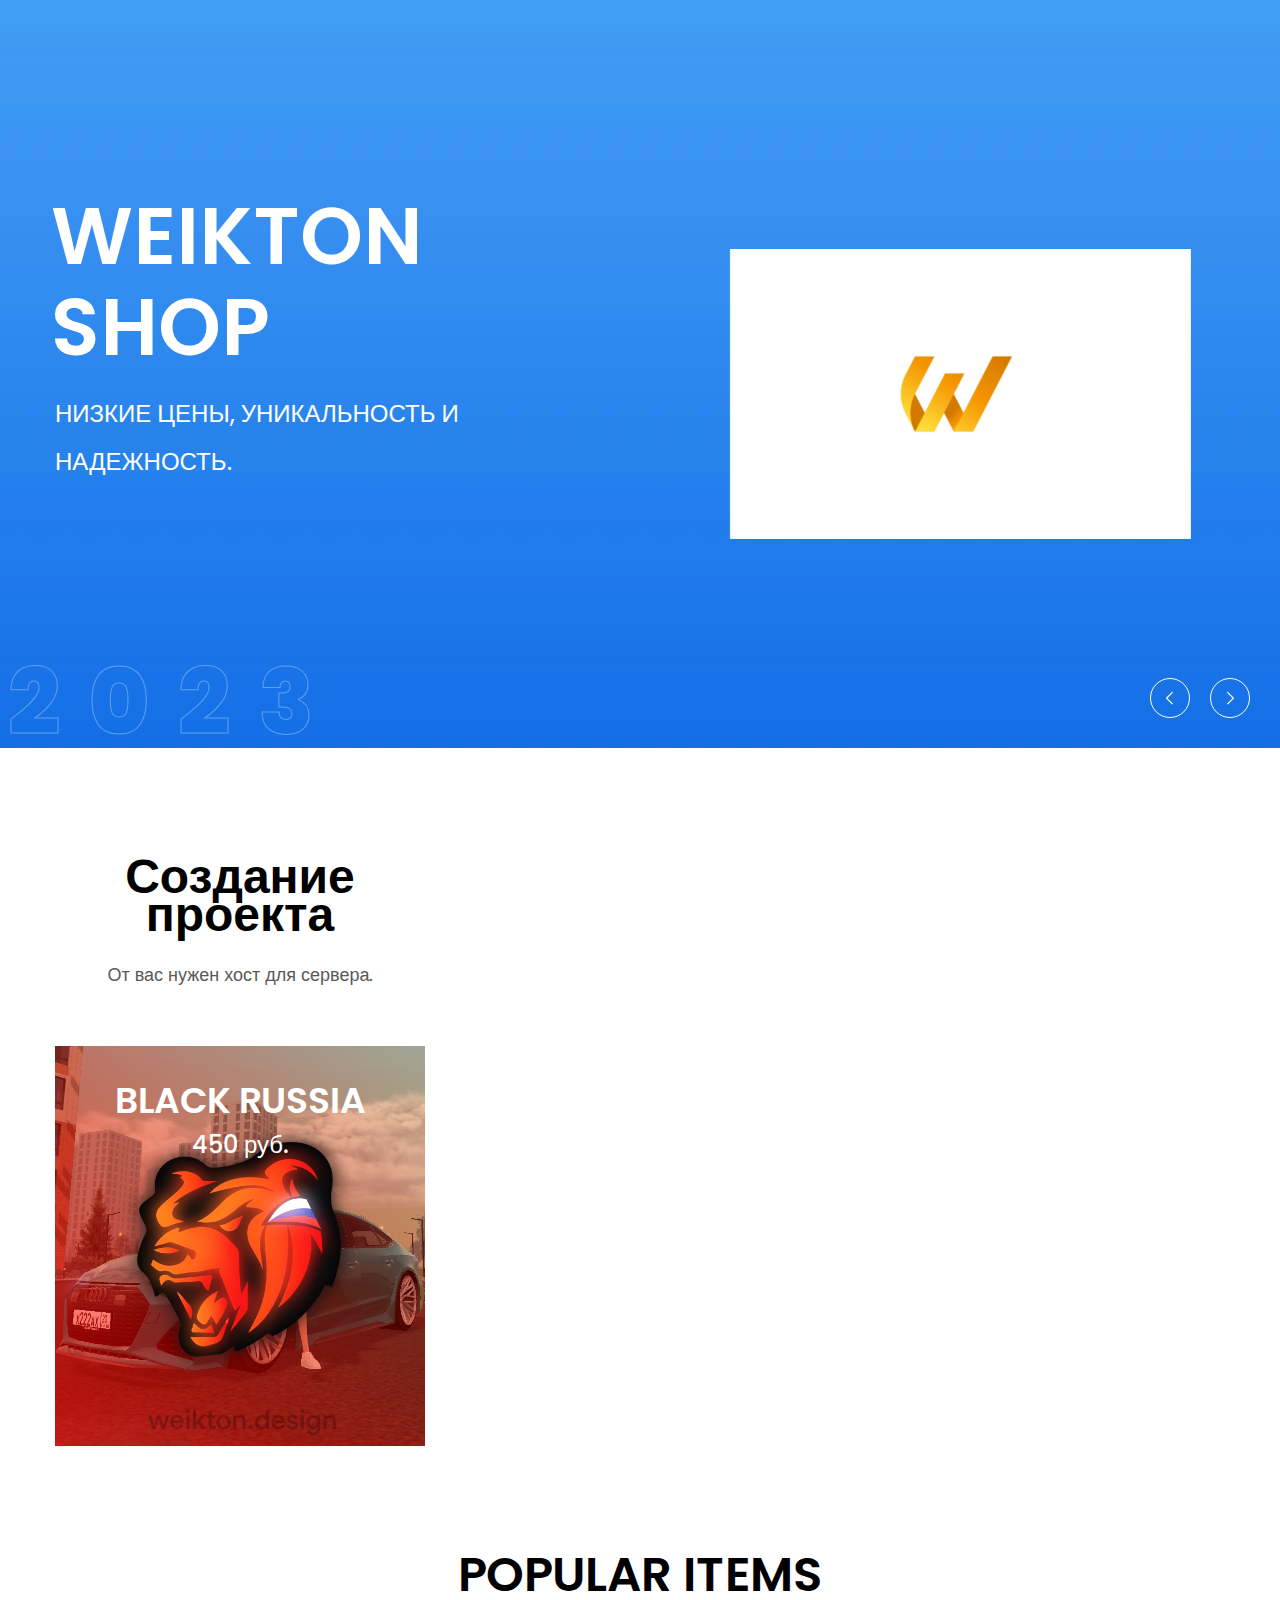
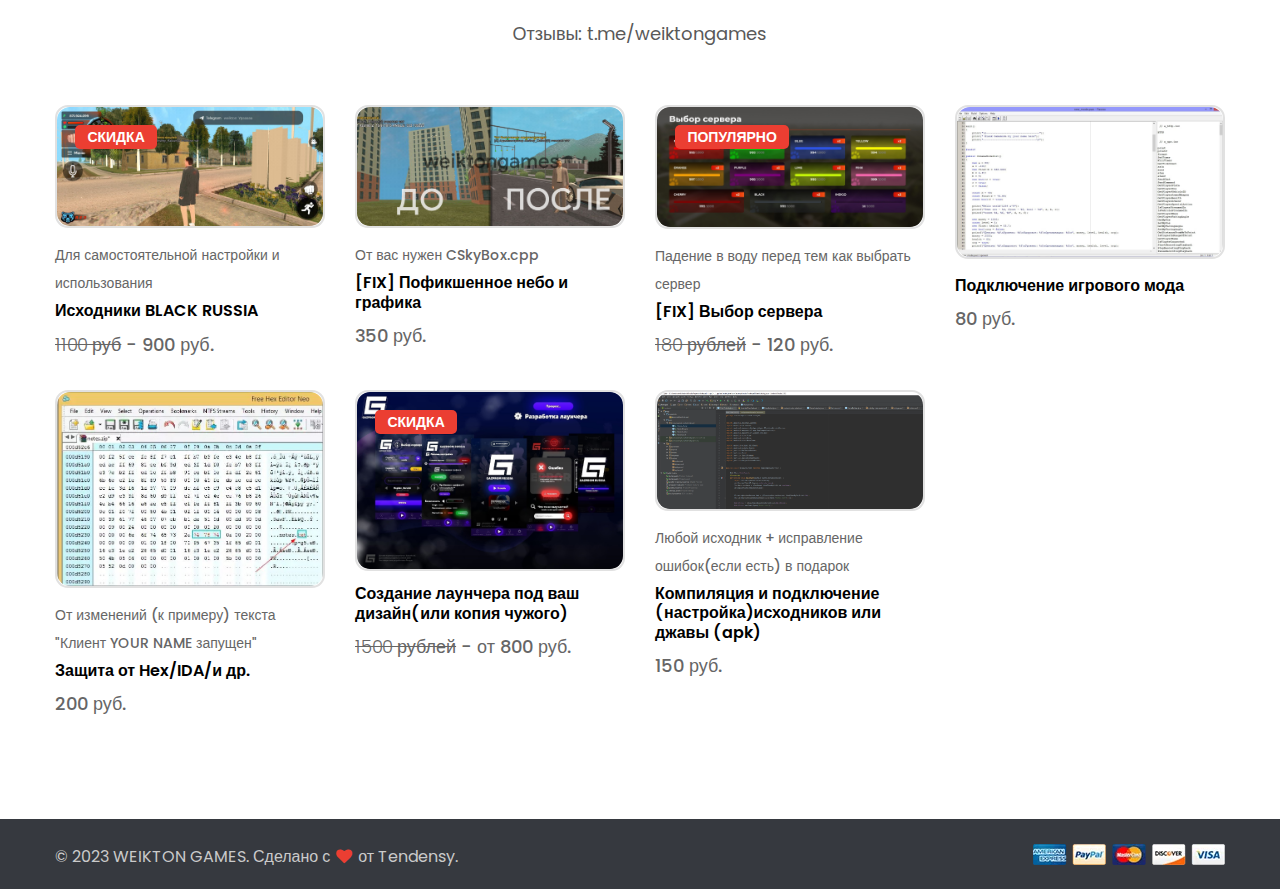
<file: index.html>
<!DOCTYPE html>
<html lang="zxx">

<head>
    <meta charset="utf-8">
    <meta http-equiv="X-UA-Compatible" content="IE=edge">
    <meta name="viewport" content="width=device-width, initial-scale=1.0" />
    <meta name="description" content="Weikton Games"/>
    <meta name="keywords" content="crmpmobile, weikton, kalcor, reytiz, sampmobile"/>
    <meta name="author" content="codecarnival"/>

    <title>Weikton Shop (Official)</title>

    <!--== Favicon ==-->
    <!--<link rel="shortcut icon" href="assets/img/favicon.ico" type="image/x-icon" />-->

    <!--== Google Fonts ==-->
    <link rel="preconnect" href="https://fonts.googleapis.com">
    <link rel="preconnect" href="https://fonts.gstatic.com" crossorigin>
    <link href="https://fonts.googleapis.com/css2?family=Poppins:ital,wght@0,300;0,400;0,600;0,700;0,800;1,400;1,500&display=swap" rel="stylesheet"> 

    <!--== Bootstrap CSS ==-->
    <link href="assets/css/bootstrap.min.css" rel="stylesheet" />
    <!--== Font Awesome Min Icon CSS ==-->
    <link href="assets/css/font-awesome.min.css" rel="stylesheet" />
    <!--== Pe7 Stroke Icon CSS ==-->
    <link href="assets/css/pe-icon-7-stroke.css" rel="stylesheet" />
    <!--== Swiper CSS ==-->
    <link href="assets/css/swiper.min.css" rel="stylesheet" />
    <!--== Fancybox Min CSS ==-->
    <link href="assets/css/fancybox.min.css" rel="stylesheet" />
    <!--== Aos Min CSS ==-->
    <link href="assets/css/aos.min.css" rel="stylesheet" />

    <!--== Main Style CSS ==-->
    <link href="assets/css/style.css" rel="stylesheet" />

    <!--[if lt IE 9]>
    <script src="//oss.maxcdn.com/html5shiv/3.7.2/html5shiv.min.js"></script>
    <script src="//oss.maxcdn.com/respond/1.4.2/respond.min.js"></script>
    <![endif]-->
</head>

<body>

<!--wrapper start-->
<div class="wrapper">

  <!--== Start Header Wrapper ==-->

  <!--== End Header Wrapper ==-->
  
  <main class="main-content">
    <!--== Start Hero Area Wrapper ==-->
    <section class="home-slider-area">
      <div class="swiper-container home-slider-container default-slider-container">
        <div class="swiper-wrapper home-slider-wrapper slider-default">
          <div class="swiper-slide">
            <div class="slider-content-area" data-bg-img="assets/img/shape/1.webp">
              <div class="container">
                <div class="slider-container">
                  <div class="row justify-content-between align-items-center">
                    <div class="col-sm-6 col-md-5">
                      <div class="slider-content">
                        <div class="content">
                          <div class="title-box">
                            <h2 class="title">Weikton Shop</h2>
                          </div>
                          <div class="desc-box">
                            <p class="desc">Низкие цены, уникальность и надежность.</p>
                          </div>
                      
                        </div>
                      </div>
                    </div>
                    <div class="col-sm-6 col-md-6">
                      <div class="slider-thumb">
                        <div class="thumb scene">
                          <span class="scene-layer" data-depth=".3"><img src="logo_weikton.png" width="461" height="489" alt="Image-HasTech"></span>
                        </div>
                      
                      </div>
                    </div>
                  </div>
                </div>
              </div>
              <h2 class="slider-text-shape">2023</h2>
            </div>
          </div>
          
        <!--== Add Swiper Arrows ==-->
        <div class="swiper-btn-wrap">
          <div class="swiper-btn-prev">
            <i class="pe-7s-angle-left"></i>
          </div>
          <div class="swiper-btn-next">
            <i class="pe-7s-angle-right"></i>
          </div>
        </div>
      </div>
    </section>
    <!--== End Hero Area Wrapper ==-->

    <!--== Start Product Collection Area Wrapper ==-->
    <section class="product-area product-collection-area">
      <div class="container">
        <div class="row">
          <div class="col-lg-4 col-md-6">
            <!--== Start Product Collection Item ==-->
              <div class="section-title text-center">
              <h3 class="title">Создание проекта</h3>
              <div class="desc">
                <p>От вас нужен хост для сервера.</p>
              </div>
            </div>
            <div class="product-collection">
              <div class="inner-content">
                <div class="product-collection-content">

                  <div class="content">
                    <h3 class="title"><a href="shop.html">BLACK RUSSIA</a></h3>
                    <h4 class="price">450 руб.</h4>
                  </div>
                </div>
                <div class="product-collection-thumb" data-bg-img="br1.png"></div>
                <a class="banner-link-overlay" href="https://t.me/weikton"></a>
              </div>
            </div>
            <!--== End Product Collection Item ==-->
          </div>
        
          </div>
        </div>
      </div>
    </section>
    <!--== End Product Collection Area Wrapper ==-->

    <!--== Start Product Area Wrapper ==-->
    <section class="product-area product-default-area">
      <div class="container pt--0">
        <div class="row">
          <div class="col-12">
            <div class="section-title text-center">
              <h3 class="title">POPULAR ITEMS</h3>
              <div class="desc">
                <p>Отзывы: t.me/weiktongames</p>
              </div>
            </div>
          </div>
        </div>
        <div class="row">
          <div class="col-sm-6 col-lg-3">
            <!--== Start Product Item ==-->
            <div class="product-item">
              <div class="inner-content">
                <div class="product-thumb">
                  <a href="https://t.me/weikton">
                    <img src="brlogo.jpg" width="270" height="274" alt="Image-HasTech">
                  </a>
                  <div class="product-flag">
                    <ul>
                      <li class="discount">СКИДКА</li>
                    </ul>
                  </div>
                  <div class="product-action">
                    <a class="btn-product-wishlist"><i class="fa fa-heart"></i></a>
                    <a class="btn-product-cart"><i class="fa fa-shopping-cart"></i></a>
                    <button type="button" class="btn-product-quick-view-open">
                      <i class="fa fa-arrows"></i>
                    </button>
                    <a class="btn-product-compare"><i class="fa fa-random"></i></a>
                  </div>
                  <a class="banner-link-overlay"></a>
                </div>
                <div class="product-info">
                  <div class="category">
                    <ul>
                      <li><a>Для самостоятельной настройки и использования</a></li>
                    </ul>
                  </div>
                  <h4 class="title"><a>Исходники BLACK RUSSIA</a></h4>
                  <div class="prices">
                    <span class="price-old">1100 руб</span>
                    <span class="sep">-</span>
                    <span class="price">900 руб.</span>
                  </div>
                </div>
              </div>
            </div>
            <!--== End prPduct Item ==-->
          </div>
          <div class="col-sm-6 col-lg-3">
            <!--== Start Product Item ==-->
            <div class="product-item">
              <div class="inner-content">
                <div class="product-thumb">
                  <a href="https://t.me/weikton">
                    <img src="BR_Nebo_Dayy.jpg" width="270" height="274" alt="Image-HasTech">
                  </a>
                  <div class="product-action">
                    <a class="btn-product-wishlist" href="https://t.me/weikton"><i class="fa fa-heart"></i></a>
                    <a class="btn-product-cart" href="https://t.me/weikton"><i class="fa fa-shopping-cart"></i></a>
                    <button type="button" class="btn-product-quick-view-open">
                      <i class="fa fa-arrows"></i>
                    </button>
                    <a class="btn-product-compare" href="https://t.me/weikton"><i class="fa fa-random"></i></a>
                  </div>
                  <a class="banner-link-overlay" href="https://t.me/weikton"></a>
                </div>
                <div class="product-info">
                  <div class="category">
                    <ul>
                      <li><a href="https://t.me/weikton">От вас нужен CSkyBox.cpp</a></li>
                    </ul>
                  </div>
                  <h4 class="title"><a href="https://t.me/weikton">[FIX] Пофикшенное небо и графика</a></h4>
                  <div class="prices">
                    <span class="price">350 руб.</span>
                  </div>
                </div>
              </div>
            </div>
            <!--== End prPduct Item ==-->
          </div>
          <div class="col-sm-6 col-lg-3">
            <!--== Start Product Item ==-->
            <div class="product-item">
              <div class="inner-content">
                <div class="product-thumb">
                  <a href="https://t.me/weikton">
                    <img src="br22.jpg" width="270" height="274" alt="Image-HasTech">
                  </a>
                  <div class="product-flag">
                    <ul>
                      <li class="discount">ПОПУЛЯРНО</li>
                    </ul>
                  </div>
                  <div class="product-action">
                    <a class="btn-product-wishlist" href="https://t.me/weikton"><i class="fa fa-heart"></i></a>
                    <a class="btn-product-cart" href="https://t.me/weikton"><i class="fa fa-shopping-cart"></i></a>
                    <button type="button" class="btn-product-quick-view-open">
                      <i class="fa fa-arrows"></i>
                    </button>
                    <a class="btn-product-compare" href="https://t.me/weikton"><i class="fa fa-random"></i></a>
                  </div>
                  <a class="banner-link-overlay" href="https://t.me/weikton"></a>
                </div>
                <div class="product-info">
                  <div class="category">
                    <ul>
                      <li><a href="https://t.me/weikton">Падение в воду перед тем как выбрать сервер</a></li>
                    </ul>
                  </div>
                  <h4 class="title"><a href="https://t.me/weikton">[FIX] Выбор сервера</a></h4>
                  <div class="prices">
                    <span class="price-old">180 рублей</span>
                    <span class="sep">-</span>
                    <span class="price">120 руб.</span>
                  </div>
                </div>
              </div>
            </div>
            <!--== End prPduct Item ==-->
          </div>
          <div class="col-sm-6 col-lg-3">
            <!--== Start Product Item ==-->
            <div class="product-item">
              <div class="inner-content">
                <div class="product-thumb">
                  <a href="https://t.me/weikton">
                    <img src="br222.jpg" width="270" height="274" alt="Image-HasTech">
                  </a>
                  <div class="product-action">
                    <a class="btn-product-wishlist" href="https://t.me/weikton"><i class="fa fa-heart"></i></a>
                  
                  </div>
                  <a class="banner-link-overlay" href="https://t.me/weikton"></a>
                </div>
                <div class="product-info">
                  <div class="category">
                    <ul>
                      <li><a href="https://t.me/weikton"></a></li>
                    </ul>
                  </div>
                  <h4 class="title"><a href="https://t.me/weikton">Подключение игрового мода</a></h4>
                  <div class="prices">
                    <span class="price">80 руб.</span>
                  </div>
                </div>
              </div>
            </div>
            <!--== End prPduct Item ==-->
          </div>
          <div class="col-sm-6 col-lg-3">
            <!--== Start Product Item ==-->
            <div class="product-item">
              <div class="inner-content">
                <div class="product-thumb">
                  <a href="https://t.me/weikton">
                    <img src="br2222.jpg" width="270" height="274" alt="Image-HasTech">
                  </a>
                  <div class="product-action">
                    <a class="btn-product-wishlist" href="https://t.me/weikton"><i class="fa fa-heart"></i></a>
                    <a class="btn-product-cart" href="https://t.me/weikton"><i class="fa fa-shopping-cart"></i></a>
                    <button type="button" class="btn-product-quick-view-open">
                      <i class="fa fa-arrows"></i>
                    </button>
                    <a class="btn-product-compare" href="https://t.me/weikton"><i class="fa fa-random"></i></a>
                  </div>
                  <a class="banner-link-overlay" href="https://t.me/weikton"></a>
                </div>
                <div class="product-info">
                  <div class="category">
                    <ul>
                      <li><a href="https://t.me/weikton">От изменений (к примеру) текста "Клиент YOUR NAME запущен"</a></li>
                    </ul>
                  </div>
                  <h4 class="title"><a href="https://t.me/weikton">Защита от Hex/IDA/и др.</a></h4>
                  <div class="prices">
                    <span class="price">200 руб.</span>
                  </div>
                </div>
              </div>
            </div>
            <!--== End prPduct Item ==-->
          </div>
          <div class="col-sm-6 col-lg-3">
            <!--== Start Product Item ==-->
            <div class="product-item">
              <div class="inner-content">
                <div class="product-thumb">
                  <a href="https://t.me/weikton">
                    <img src="br3.jpg" width="270" height="274" alt="Image-HasTech">
                  </a>
                  <div class="product-flag">
                    <ul>
                      <li class="discount">СКИДКА</li>
                    </ul>
                  </div>
                  <div class="product-action">
                    <a class="btn-product-wishlist" href="https://t.me/weikton"><i class="fa fa-heart"></i></a>
                    <a class="btn-product-cart" href="https://t.me/weikton"><i class="fa fa-shopping-cart"></i></a>
                    <button type="button" class="btn-product-quick-view-open">
                      <i class="fa fa-arrows"></i>
                    </button>
                    <a class="btn-product-compare" href="https://t.me/weikton"><i class="fa fa-random"></i></a>
                  </div>
                  <a class="banner-link-overlay" href="https://t.me/weikton"></a>
                </div>
                <div class="product-info">
                  <h4 class="title"><a href="https://t.me/weikton">Создание лаунчера под ваш дизайн(или копия чужого)</a></h4>
                  <div class="prices">
                    <span class="price-old">1500 рублей</span>
                    <span class="sep">-</span>
                    <span class="price">от 800 руб.</span>
                  </div>
                </div>
              </div>
            </div>
            <!--== End prPduct Item ==-->
          </div>
          <div class="col-sm-6 col-lg-3">
            <!--== Start Product Item ==-->
            <div class="product-item">
              <div class="inner-content">
                <div class="product-thumb">
                  <a href="single-product.html">
                    <img src="Main.png" width="270" height="274" alt="Image-HasTech">
                  </a>
                  <div class="product-action">
                    <a class="btn-product-wishlist" href="shop-wishlist.html"><i class="fa fa-heart"></i></a>
                    <a class="btn-product-cart" href="shop-cart.html"><i class="fa fa-shopping-cart"></i></a>
                    <button type="button" class="btn-product-quick-view-open">
                      <i class="fa fa-arrows"></i>
                    </button>
                    <a class="btn-product-compare" href="shop-compare.html"><i class="fa fa-random"></i></a>
                  </div>
                  <a class="banner-link-overlay" href="shop.html"></a>
                </div>
                <div class="product-info">
                  <div class="category">
                    <ul>
                      <li><a href="shop.html">Любой исходник + исправление ошибок(если есть) в подарок</a></li>
                    </ul>
                  </div>
                  <h4 class="title"><a href="single-product.html">Компиляция и подключение (настройка)исходников или джавы (apk)</a></h4>
                  <div class="prices">
                    <span class="price">150 руб.</span>
                  </div>
                </div>
              </div>
            </div>
            <!--== End prPduct Item ==-->
          </div>
          </div>
        </div>
      </div>
    </section>
    <!--== End Product Area Wrapper ==-->
    </main>

    <!--== Start Footer Bottom ==-->
    <div class="footer-bottom">
      <div class="container pt--0 pb--0">
        <div class="row">
          <div class="col-md-7 col-lg-6">
            <p class="copyright">© 2023 WEIKTON GAMES. Сделано с <i class="fa fa-heart"></i> от <a target="_blank" href="https://t.me/tendensy"> Tendensy.</a></p>
          </div>
          <div class="col-md-5 col-lg-6">
            <div class="payment">
              <a><img src="assets/img/photos/payment-card.webp" width="192" height="21" alt="Payment Logo"></a>
            </div>
          </div>
        </div>
      </div>
    </div>
    <!--== End Footer Bottom ==-->
  </footer>
  <!--== End Footer Area Wrapper ==-->

  <!--== Scroll Top Button ==-->
  <div id="scroll-to-top" class="scroll-to-top"><span class="fa fa-angle-up"></span></div>

  <!--== Start Quick View Menu ==-->
  <aside class="product-quick-view-modal">
    <div class="product-quick-view-inner">
      <div class="product-quick-view-content">
        <button type="button" class="btn-close">
          <span class="close-icon"><i class="fa fa-close"></i></span>
        </button>
        <div class="row align-items-center">
          <div class="col-lg-6 col-md-6 col-12">
            <div class="thumb">
              <img src="assets/img/shop/product-single/1.webp" width="570" height="541" alt="Alan-Shop">
            </div>
          </div>
          <div class="col-lg-6 col-md-6 col-12">
            <div class="content">
              <h4 class="title">Space X Bag For Office</h4>
              <div class="prices">
                <del class="price-old">$85.00</del>
                <span class="price">$70.00</span>
              </div>
              <p>Contrary to popular belief, Lorem Ipsum is not simply random text. It has roots in a piece of classical Latin literature from 45 BC, making it over 2000 years old. Richard McClintock, a Latin professor at Hampden-Sydney College in Virginia,</p>
              <div class="quick-view-select">
                <div class="quick-view-select-item">
                  <label for="forSize" class="form-label">Size:</label>
                  <select class="form-select" id="forSize" required>
                    <option selected value="">s</option>
                    <option>m</option>
                    <option>l</option>
                    <option>xl</option>
                  </select>
                </div>
                <div class="quick-view-select-item">
                  <label for="forColor" class="form-label">Color:</label>
                  <select class="form-select" id="forColor" required>
                    <option selected value="">red</option>
                    <option>green</option>
                    <option>blue</option>
                    <option>yellow</option>
                    <option>white</option>
                  </select>
                </div>
              </div>
              <div class="action-top">
                <div class="pro-qty">
                  <input type="text" id="quantity20" title="Quantity" value="1" />
                </div>
                <button class="btn btn-black">Add to cart</button>
              </div>
            </div>
          </div>
        </div>
      </div>
    </div>
    <div class="canvas-overlay"></div>
  </aside>
  <!--== End Quick View Menu ==-->

  <!--== Start Aside Cart Menu ==-->
  <div class="aside-cart-wrapper offcanvas offcanvas-end" tabindex="-1" id="AsideOffcanvasCart" aria-labelledby="offcanvasRightLabel">
    <div class="offcanvas-header">
      <h1 id="offcanvasRightLabel"></h1>
      <button class="btn-aside-cart-close" data-bs-dismiss="offcanvas" aria-label="Close">Shopping Cart <i class="fa fa-chevron-right"></i></button>
    </div>
    <div class="offcanvas-body">
      <ul class="aside-cart-product-list">
        <li class="product-list-item">
          <a href="#/" class="remove">×</a>
          <a href="single-product.html">
            <img src="assets/img/shop/product-mini/1.webp" width="90" height="110" alt="Image-HasTech">
            <span class="product-title">Leather Mens Slipper</span>
          </a>
          <span class="product-price">1 × £69.99</span>
        </li>
        <li class="product-list-item">
          <a href="#/" class="remove">×</a>
          <a href="single-product.html">
            <img src="assets/img/shop/product-mini/2.webp" width="90" height="110" alt="Image-HasTech">
            <span class="product-title">Quickiin Mens shoes</span>
          </a>
          <span class="product-price">1 × £20.00</span>
        </li>
      </ul>
      <p class="cart-total"><span>Subtotal:</span><span class="amount">£89.99</span></p>
      <a class="btn-theme" data-margin-bottom="10" href="shop-cart.html">View cart</a>
      <a class="btn-theme" href="shop-checkout.html">Checkout</a>
      <a class="d-block text-end lh-1" href="shop-checkout.html"><img src="assets/img/photos/paypal.webp" width="133" height="26" alt="Has-image"></a>
    </div>
  </div>
  <!--== End Aside Cart Menu ==-->

  <!--== Start Aside Search Menu ==-->
  <aside class="aside-search-box-wrapper offcanvas offcanvas-top" tabindex="-1" id="AsideOffcanvasSearch" aria-labelledby="offcanvasTopLabel">
    <div class="offcanvas-header">
      <h5 class="d-none" id="offcanvasTopLabel">Aside Search</h5>
      <button type="button" class="btn-close" data-bs-dismiss="offcanvas" aria-label="Close"><i class="pe-7s-close"></i></button>
    </div>
    <div class="offcanvas-body">
      <div class="container pt--0 pb--0">
        <div class="search-box-form-wrap">
          <div class="search-note">
            <p>Start typing and press Enter to search</p>
          </div>
          <form action="#" method="post">
            <div class="search-form position-relative">
              <label for="search-input" class="visually-hidden">Search</label>
              <input id="search-input" type="search" class="form-control" placeholder="Search entire store…">
              <button class="search-button"><i class="fa fa-search"></i></button>
            </div>
          </form>
        </div>
      </div>
    </div>
  </aside>
  <!--== End Aside Search Menu ==-->

  <!--== Start Side Menu ==-->
  <div class="off-canvas-wrapper offcanvas offcanvas-start" tabindex="-1" id="AsideOffcanvasMenu" aria-labelledby="offcanvasExampleLabel">
    <div class="offcanvas-header">
      <h1 id="offcanvasExampleLabel"></h1>
      <button class="btn-menu-close" data-bs-dismiss="offcanvas" aria-label="Close">menu <i class="fa fa-chevron-left"></i></button>
    </div>
    <div class="offcanvas-body">
      <div class="info-items">
        <ul>
          <li class="number"><a href="tel://0123456789"><i class="fa fa-phone"></i>+00 123 456 789</a></li>
          <li class="email"><a href="mailto://demo@example.com"><i class="fa fa-envelope"></i>demo@example.com</a></li>
          <li class="account"><a href="account-login.html"><i class="fa fa-user"></i>Account</a></li>
        </ul>
      </div>
      <!-- Mobile Menu Start -->
      <div class="mobile-menu-items">
        <ul class="nav-menu">
          <li><a href="#">Home</a>
            <ul class="sub-menu">
              <li><a href="index.html">Home One</a></li>
              <li><a href="index-two.html">Home Two</a></li>
            </ul>
          </li>
          <li><a href="about-us.html">About</a></li>
          <li><a href="#">Pages</a>
            <ul class="sub-menu">
              <li><a href="account.html">Account</a></li>
              <li><a href="account-login.html">Login</a></li>
              <li><a href="account-register.html">Register</a></li>
              <li><a href="page-not-found.html">Page Not Found</a></li>
            </ul>
          </li>
          <li><a href="#">Shop</a>
            <ul class="sub-menu">
              <li><a href="#">Shop Layout</a>
                <ul class="sub-menu">
                  <li><a href="shop-three-columns.html">Shop 3 Column</a></li>
                  <li><a href="shop-four-columns.html">Shop 4 Column</a></li>
                  <li><a href="shop.html">Shop Left Sidebar</a></li>
                  <li><a href="shop-right-sidebar.html">Shop Right Sidebar</a></li>
                </ul>
              </li>
              <li><a href="#">Single Product</a>
                <ul class="sub-menu">
                  <li><a href="single-normal-product.html">Single Product Normal</a></li>
                  <li><a href="single-product.html">Single Product Variable</a></li>
                  <li><a href="single-group-product.html">Single Product Group</a></li>
                  <li><a href="single-affiliate-product.html">Single Product Affiliate</a></li>
                </ul>
              </li>
              <li><a href="#">Others Pages</a>
                <ul class="sub-menu">
                  <li><a href="shop-cart.html">Shopping Cart</a></li>
                  <li><a href="shop-checkout.html">Checkout</a></li>
                  <li><a href="shop-wishlist.html">Wishlist</a></li>
                  <li><a href="shop-compare.html">Compare</a></li>
                </ul>
              </li>
            </ul>
          </li>
          <li><a href="#">Blog</a>
            <ul class="sub-menu">
              <li><a href="#">Blog Layout</a>
                <ul class="sub-menu">
                  <li><a href="blog.html">Blog Grid</a></li>
                  <li><a href="blog-left-sidebar.html">Blog Left Sidebar</a></li>
                  <li><a href="blog-right-sidebar.html">Blog Right Sidebar</a></li>
                </ul>
              </li>
              <li><a href="#">Single Blog</a>
                <ul class="sub-menu">
                  <li><a href="blog-details-no-sidebar.html">Blog Details</a></li>
                  <li><a href="blog-details-left-sidebar.html">Blog Details Left Sidebar</a></li>
                  <li><a href="blog-details.html">Blog Details Right Sidebar</a></li>
                </ul>
              </li>
            </ul>
          </li>
          <li><a href="contact.html">Contact</a></li>
        </ul>
      </div>
      <!-- Mobile Menu End -->
    </div>
  </div>
  <!--== End Side Menu ==-->

</div>

<!--=======================Javascript============================-->

<!--=== jQuery Modernizr Min Js ===-->
<script src="assets/js/modernizr.js"></script>
<!--=== jQuery Min Js ===-->
<script src="assets/js/jquery-main.js"></script>
<!--=== jQuery Migration Min Js ===-->
<script src="assets/js/jquery-migrate.js"></script>
<!--=== jQuery Popper Min Js ===-->
<script src="assets/js/popper.min.js"></script>
<!--=== jQuery Bootstrap Min Js ===-->
<script src="assets/js/bootstrap.min.js"></script>
<!--=== jQuery Ui Min Js ===-->
<script src="assets/js/jquery-ui.min.js"></script>
<!--=== jQuery Swiper Min Js ===-->
<script src="assets/js/swiper.min.js"></script>
<!--=== jQuery Fancybox Min Js ===-->
<script src="assets/js/fancybox.min.js"></script>
<!--=== jQuery Waypoint Js ===-->
<script src="assets/js/waypoint.js"></script>
<!--=== jQuery Parallax Min Js ===-->
<script src="assets/js/parallax.min.js"></script>
<!--=== jQuery Aos Min Js ===-->
<script src="assets/js/aos.min.js"></script>

<!--=== jQuery Custom Js ===-->
<script src="assets/js/custom.js"></script>

</body>

</html>
</file>
<file: assets/css/pe-icon-7-stroke.css>
@font-face {
	font-family: 'Pe-icon-7-stroke';
	src:url('../fonts/Pe-icon-7-stroke.eot?d7yf1v');
	src:url('../fonts/Pe-icon-7-stroke.eot?#iefixd7yf1v') format('embedded-opentype'),
		url('../fonts/Pe-icon-7-stroke.woff?d7yf1v') format('woff'),
		url('../fonts/Pe-icon-7-stroke.ttf?d7yf1v') format('truetype'),
		url('../fonts/Pe-icon-7-stroke.svg?d7yf1v#Pe-icon-7-stroke') format('svg');
	font-weight: normal;
	font-style: normal;
}

[class^="pe-7s-"], [class*=" pe-7s-"] {
	display: inline-block;
	font-family: 'Pe-icon-7-stroke';
	speak: none;
	font-style: normal;
	font-weight: normal;
	font-variant: normal;
	text-transform: none;
	line-height: 1;

	/* Better Font Rendering =========== */
	-webkit-font-smoothing: antialiased;
	-moz-osx-font-smoothing: grayscale;
}

.pe-7s-album:before {
	content: "\e6aa";
}
.pe-7s-arc:before {
	content: "\e6ab";
}
.pe-7s-back-2:before {
	content: "\e6ac";
}
.pe-7s-bandaid:before {
	content: "\e6ad";
}
.pe-7s-car:before {
	content: "\e6ae";
}
.pe-7s-diamond:before {
	content: "\e6af";
}
.pe-7s-door-lock:before {
	content: "\e6b0";
}
.pe-7s-eyedropper:before {
	content: "\e6b1";
}
.pe-7s-female:before {
	content: "\e6b2";
}
.pe-7s-gym:before {
	content: "\e6b3";
}
.pe-7s-hammer:before {
	content: "\e6b4";
}
.pe-7s-headphones:before {
	content: "\e6b5";
}
.pe-7s-helm:before {
	content: "\e6b6";
}
.pe-7s-hourglass:before {
	content: "\e6b7";
}
.pe-7s-leaf:before {
	content: "\e6b8";
}
.pe-7s-magic-wand:before {
	content: "\e6b9";
}
.pe-7s-male:before {
	content: "\e6ba";
}
.pe-7s-map-2:before {
	content: "\e6bb";
}
.pe-7s-next-2:before {
	content: "\e6bc";
}
.pe-7s-paint-bucket:before {
	content: "\e6bd";
}
.pe-7s-pendrive:before {
	content: "\e6be";
}
.pe-7s-photo:before {
	content: "\e6bf";
}
.pe-7s-piggy:before {
	content: "\e6c0";
}
.pe-7s-plugin:before {
	content: "\e6c1";
}
.pe-7s-refresh-2:before {
	content: "\e6c2";
}
.pe-7s-rocket:before {
	content: "\e6c3";
}
.pe-7s-settings:before {
	content: "\e6c4";
}
.pe-7s-shield:before {
	content: "\e6c5";
}
.pe-7s-smile:before {
	content: "\e6c6";
}
.pe-7s-usb:before {
	content: "\e6c7";
}
.pe-7s-vector:before {
	content: "\e6c8";
}
.pe-7s-wine:before {
	content: "\e6c9";
}
.pe-7s-cloud-upload:before {
	content: "\e68a";
}
.pe-7s-cash:before {
	content: "\e68c";
}
.pe-7s-close:before {
	content: "\e680";
}
.pe-7s-bluetooth:before {
	content: "\e68d";
}
.pe-7s-cloud-download:before {
	content: "\e68b";
}
.pe-7s-way:before {
	content: "\e68e";
}
.pe-7s-close-circle:before {
	content: "\e681";
}
.pe-7s-id:before {
	content: "\e68f";
}
.pe-7s-angle-up:before {
	content: "\e682";
}
.pe-7s-wristwatch:before {
	content: "\e690";
}
.pe-7s-angle-up-circle:before {
	content: "\e683";
}
.pe-7s-world:before {
	content: "\e691";
}
.pe-7s-angle-right:before {
	content: "\e684";
}
.pe-7s-volume:before {
	content: "\e692";
}
.pe-7s-angle-right-circle:before {
	content: "\e685";
}
.pe-7s-users:before {
	content: "\e693";
}
.pe-7s-angle-left:before {
	content: "\e686";
}
.pe-7s-user-female:before {
	content: "\e694";
}
.pe-7s-angle-left-circle:before {
	content: "\e687";
}
.pe-7s-up-arrow:before {
	content: "\e695";
}
.pe-7s-angle-down:before {
	content: "\e688";
}
.pe-7s-switch:before {
	content: "\e696";
}
.pe-7s-angle-down-circle:before {
	content: "\e689";
}
.pe-7s-scissors:before {
	content: "\e697";
}
.pe-7s-wallet:before {
	content: "\e600";
}
.pe-7s-safe:before {
	content: "\e698";
}
.pe-7s-volume2:before {
	content: "\e601";
}
.pe-7s-volume1:before {
	content: "\e602";
}
.pe-7s-voicemail:before {
	content: "\e603";
}
.pe-7s-video:before {
	content: "\e604";
}
.pe-7s-user:before {
	content: "\e605";
}
.pe-7s-upload:before {
	content: "\e606";
}
.pe-7s-unlock:before {
	content: "\e607";
}
.pe-7s-umbrella:before {
	content: "\e608";
}
.pe-7s-trash:before {
	content: "\e609";
}
.pe-7s-tools:before {
	content: "\e60a";
}
.pe-7s-timer:before {
	content: "\e60b";
}
.pe-7s-ticket:before {
	content: "\e60c";
}
.pe-7s-target:before {
	content: "\e60d";
}
.pe-7s-sun:before {
	content: "\e60e";
}
.pe-7s-study:before {
	content: "\e60f";
}
.pe-7s-stopwatch:before {
	content: "\e610";
}
.pe-7s-star:before {
	content: "\e611";
}
.pe-7s-speaker:before {
	content: "\e612";
}
.pe-7s-signal:before {
	content: "\e613";
}
.pe-7s-shuffle:before {
	content: "\e614";
}
.pe-7s-shopbag:before {
	content: "\e615";
}
.pe-7s-share:before {
	content: "\e616";
}
.pe-7s-server:before {
	content: "\e617";
}
.pe-7s-search:before {
	content: "\e618";
}
.pe-7s-film:before {
	content: "\e6a5";
}
.pe-7s-science:before {
	content: "\e619";
}
.pe-7s-disk:before {
	content: "\e6a6";
}
.pe-7s-ribbon:before {
	content: "\e61a";
}
.pe-7s-repeat:before {
	content: "\e61b";
}
.pe-7s-refresh:before {
	content: "\e61c";
}
.pe-7s-add-user:before {
	content: "\e6a9";
}
.pe-7s-refresh-cloud:before {
	content: "\e61d";
}
.pe-7s-paperclip:before {
	content: "\e69c";
}
.pe-7s-radio:before {
	content: "\e61e";
}
.pe-7s-note2:before {
	content: "\e69d";
}
.pe-7s-print:before {
	content: "\e61f";
}
.pe-7s-network:before {
	content: "\e69e";
}
.pe-7s-prev:before {
	content: "\e620";
}
.pe-7s-mute:before {
	content: "\e69f";
}
.pe-7s-power:before {
	content: "\e621";
}
.pe-7s-medal:before {
	content: "\e6a0";
}
.pe-7s-portfolio:before {
	content: "\e622";
}
.pe-7s-like2:before {
	content: "\e6a1";
}
.pe-7s-plus:before {
	content: "\e623";
}
.pe-7s-left-arrow:before {
	content: "\e6a2";
}
.pe-7s-play:before {
	content: "\e624";
}
.pe-7s-key:before {
	content: "\e6a3";
}
.pe-7s-plane:before {
	content: "\e625";
}
.pe-7s-joy:before {
	content: "\e6a4";
}
.pe-7s-photo-gallery:before {
	content: "\e626";
}
.pe-7s-pin:before {
	content: "\e69b";
}
.pe-7s-phone:before {
	content: "\e627";
}
.pe-7s-plug:before {
	content: "\e69a";
}
.pe-7s-pen:before {
	content: "\e628";
}
.pe-7s-right-arrow:before {
	content: "\e699";
}
.pe-7s-paper-plane:before {
	content: "\e629";
}
.pe-7s-delete-user:before {
	content: "\e6a7";
}
.pe-7s-paint:before {
	content: "\e62a";
}
.pe-7s-bottom-arrow:before {
	content: "\e6a8";
}
.pe-7s-notebook:before {
	content: "\e62b";
}
.pe-7s-note:before {
	content: "\e62c";
}
.pe-7s-next:before {
	content: "\e62d";
}
.pe-7s-news-paper:before {
	content: "\e62e";
}
.pe-7s-musiclist:before {
	content: "\e62f";
}
.pe-7s-music:before {
	content: "\e630";
}
.pe-7s-mouse:before {
	content: "\e631";
}
.pe-7s-more:before {
	content: "\e632";
}
.pe-7s-moon:before {
	content: "\e633";
}
.pe-7s-monitor:before {
	content: "\e634";
}
.pe-7s-micro:before {
	content: "\e635";
}
.pe-7s-menu:before {
	content: "\e636";
}
.pe-7s-map:before {
	content: "\e637";
}
.pe-7s-map-marker:before {
	content: "\e638";
}
.pe-7s-mail:before {
	content: "\e639";
}
.pe-7s-mail-open:before {
	content: "\e63a";
}
.pe-7s-mail-open-file:before {
	content: "\e63b";
}
.pe-7s-magnet:before {
	content: "\e63c";
}
.pe-7s-loop:before {
	content: "\e63d";
}
.pe-7s-look:before {
	content: "\e63e";
}
.pe-7s-lock:before {
	content: "\e63f";
}
.pe-7s-lintern:before {
	content: "\e640";
}
.pe-7s-link:before {
	content: "\e641";
}
.pe-7s-like:before {
	content: "\e642";
}
.pe-7s-light:before {
	content: "\e643";
}
.pe-7s-less:before {
	content: "\e644";
}
.pe-7s-keypad:before {
	content: "\e645";
}
.pe-7s-junk:before {
	content: "\e646";
}
.pe-7s-info:before {
	content: "\e647";
}
.pe-7s-home:before {
	content: "\e648";
}
.pe-7s-help2:before {
	content: "\e649";
}
.pe-7s-help1:before {
	content: "\e64a";
}
.pe-7s-graph3:before {
	content: "\e64b";
}
.pe-7s-graph2:before {
	content: "\e64c";
}
.pe-7s-graph1:before {
	content: "\e64d";
}
.pe-7s-graph:before {
	content: "\e64e";
}
.pe-7s-global:before {
	content: "\e64f";
}
.pe-7s-gleam:before {
	content: "\e650";
}
.pe-7s-glasses:before {
	content: "\e651";
}
.pe-7s-gift:before {
	content: "\e652";
}
.pe-7s-folder:before {
	content: "\e653";
}
.pe-7s-flag:before {
	content: "\e654";
}
.pe-7s-filter:before {
	content: "\e655";
}
.pe-7s-file:before {
	content: "\e656";
}
.pe-7s-expand1:before {
	content: "\e657";
}
.pe-7s-exapnd2:before {
	content: "\e658";
}
.pe-7s-edit:before {
	content: "\e659";
}
.pe-7s-drop:before {
	content: "\e65a";
}
.pe-7s-drawer:before {
	content: "\e65b";
}
.pe-7s-download:before {
	content: "\e65c";
}
.pe-7s-display2:before {
	content: "\e65d";
}
.pe-7s-display1:before {
	content: "\e65e";
}
.pe-7s-diskette:before {
	content: "\e65f";
}
.pe-7s-date:before {
	content: "\e660";
}
.pe-7s-cup:before {
	content: "\e661";
}
.pe-7s-culture:before {
	content: "\e662";
}
.pe-7s-crop:before {
	content: "\e663";
}
.pe-7s-credit:before {
	content: "\e664";
}
.pe-7s-copy-file:before {
	content: "\e665";
}
.pe-7s-config:before {
	content: "\e666";
}
.pe-7s-compass:before {
	content: "\e667";
}
.pe-7s-comment:before {
	content: "\e668";
}
.pe-7s-coffee:before {
	content: "\e669";
}
.pe-7s-cloud:before {
	content: "\e66a";
}
.pe-7s-clock:before {
	content: "\e66b";
}
.pe-7s-check:before {
	content: "\e66c";
}
.pe-7s-chat:before {
	content: "\e66d";
}
.pe-7s-cart:before {
	content: "\e66e";
}
.pe-7s-camera:before {
	content: "\e66f";
}
.pe-7s-call:before {
	content: "\e670";
}
.pe-7s-calculator:before {
	content: "\e671";
}
.pe-7s-browser:before {
	content: "\e672";
}
.pe-7s-box2:before {
	content: "\e673";
}
.pe-7s-box1:before {
	content: "\e674";
}
.pe-7s-bookmarks:before {
	content: "\e675";
}
.pe-7s-bicycle:before {
	content: "\e676";
}
.pe-7s-bell:before {
	content: "\e677";
}
.pe-7s-battery:before {
	content: "\e678";
}
.pe-7s-ball:before {
	content: "\e679";
}
.pe-7s-back:before {
	content: "\e67a";
}
.pe-7s-attention:before {
	content: "\e67b";
}
.pe-7s-anchor:before {
	content: "\e67c";
}
.pe-7s-albums:before {
	content: "\e67d";
}
.pe-7s-alarm:before {
	content: "\e67e";
}
.pe-7s-airplay:before {
	content: "\e67f";
}


/* HELPER CLASS 
 * -------------------------- */

/* FA based classes */

/*! Modified from font-awesome helper CSS classes - PIXEDEN
 *  Font Awesome 4.0.3 by @davegandy - http://fontawesome.io - @fontawesome
 *  License - http://fontawesome.io/license (CSS: MIT License)
 */

/* makes the font 33% larger relative to the icon container */
.pe-lg {
  font-size: 1.3333333333333333em;
  line-height: 0.75em;
  vertical-align: -15%;
}
.pe-2x {
  font-size: 2em;
}
.pe-3x {
  font-size: 3em;
}
.pe-4x {
  font-size: 4em;
}
.pe-5x {
  font-size: 5em;
}
.pe-fw {
  width: 1.2857142857142858em;
  text-align: center;
}
.pe-ul {
  padding-left: 0;
  margin-left: 2.142857142857143em;
  list-style-type: none;
}
.pe-ul > li {
  position: relative;
}
.pe-li {
  position: absolute;
  left: -2.142857142857143em;
  width: 2.142857142857143em;
  top: 0.14285714285714285em;
  text-align: center;
}
.pe-li.pe-lg {
  left: -1.8571428571428572em;
}
.pe-border {
  padding: .2em .25em .15em;
  border: solid 0.08em #eeeeee;
  border-radius: .1em;
}
.pull-right {
  float: right;
}
.pull-left {
  float: left;
}
.pe.pull-left {
  margin-right: .3em;
}
.pe.pull-right {
  margin-left: .3em;
}
.pe-spin {
  -webkit-animation: spin 2s infinite linear;
  -moz-animation: spin 2s infinite linear;
  -o-animation: spin 2s infinite linear;
  animation: spin 2s infinite linear;
}
@-moz-keyframes spin {
  0% {
    -moz-transform: rotate(0deg);
  }
  100% {
    -moz-transform: rotate(359deg);
  }
}
@-webkit-keyframes spin {
  0% {
    -webkit-transform: rotate(0deg);
  }
  100% {
    -webkit-transform: rotate(359deg);
  }
}
@-o-keyframes spin {
  0% {
    -o-transform: rotate(0deg);
  }
  100% {
    -o-transform: rotate(359deg);
  }
}
@-ms-keyframes spin {
  0% {
    -ms-transform: rotate(0deg);
  }
  100% {
    -ms-transform: rotate(359deg);
  }
}
@keyframes spin {
  0% {
    transform: rotate(0deg);
  }
  100% {
    transform: rotate(359deg);
  }
}
.pe-rotate-90 {
  filter: progid:DXImageTransform.Microsoft.BasicImage(rotation=1);
  -webkit-transform: rotate(90deg);
  -moz-transform: rotate(90deg);
  -ms-transform: rotate(90deg);
  -o-transform: rotate(90deg);
  transform: rotate(90deg);
}
.pe-rotate-180 {
  filter: progid:DXImageTransform.Microsoft.BasicImage(rotation=2);
  -webkit-transform: rotate(180deg);
  -moz-transform: rotate(180deg);
  -ms-transform: rotate(180deg);
  -o-transform: rotate(180deg);
  transform: rotate(180deg);
}
.pe-rotate-270 {
  filter: progid:DXImageTransform.Microsoft.BasicImage(rotation=3);
  -webkit-transform: rotate(270deg);
  -moz-transform: rotate(270deg);
  -ms-transform: rotate(270deg);
  -o-transform: rotate(270deg);
  transform: rotate(270deg);
}
.pe-flip-horizontal {
  filter: progid:DXImageTransform.Microsoft.BasicImage(rotation=0, mirror=1);
  -webkit-transform: scale(-1, 1);
  -moz-transform: scale(-1, 1);
  -ms-transform: scale(-1, 1);
  -o-transform: scale(-1, 1);
  transform: scale(-1, 1);
}
.pe-flip-vertical {
  filter: progid:DXImageTransform.Microsoft.BasicImage(rotation=2, mirror=1);
  -webkit-transform: scale(1, -1);
  -moz-transform: scale(1, -1);
  -ms-transform: scale(1, -1);
  -o-transform: scale(1, -1);
  transform: scale(1, -1);
}
.pe-stack {
  position: relative;
  display: inline-block;
  width: 2em;
  height: 2em;
  line-height: 2em;
  vertical-align: middle;
}
.pe-stack-1x,
.pe-stack-2x {
  position: absolute;
  left: 0;
  width: 100%;
  text-align: center;
}
.pe-stack-1x {
  line-height: inherit;
}
.pe-stack-2x {
  font-size: 2em;
}
.pe-inverse {
  color: #ffffff;
}

/* Custom classes / mods - PIXEDEN */
.pe-va {
  vertical-align: middle;
}

.pe-border {
  border: solid 0.08em #eaeaea;
}

[class^="pe-7s-"], [class*=" pe-7s-"] {
  display: inline-block;
}
</file>
<file: assets/css/style.css>
@charset "UTF-8";
/*===================================================================
[Table Of Content]

    * Imported CSS
    * Typography CSS
    * Common CSS
    * Main Navigation CSS
    * Header CSS
    * Home Slider CSS
    * Team CSS
    * Brand Logo CSS
    * Form CSS
    * Blog CSS
    * Contact CSS
    * Footer CSS

=====================================================================*/
/*
-----------------------------------------------------------------------
  Typography CSS
-----------------------------------------------------------------------
*/
body {
  color: #474747;
  font-size: 16px;
  font-family: "Poppins", sans-serif;
  font-weight: 400;
  line-height: 2;
  margin: 0;
  overflow-x: hidden;
  -ms-word-wrap: break-word;
  word-wrap: break-word;
}
@media only screen and (max-width: 1199px) {
  body {
    font-size: 17px;
  }
}

h1, h2, h3, h4, h5, h6,
.h1, .h2, .h3, .h4, .h5, .h6 {
  color: #000;
  font-family: "Poppins", sans-serif;
  font-weight: 600;
  line-height: 1.2;
  margin-bottom: 10px;
  margin-top: 0;
}

a {
  color: #eb3e32;
  text-decoration: none;
  transition: all 0.3s ease-out;
  -webkit-transition: all 0.3s ease-out;
  -moz-transition: all 0.3s ease-out;
  -ms-transition: all 0.3s ease-out;
  -o-transition: all 0.3s ease-out;
}
a:hover, a:active, a:focus {
  -webkit-box-shadow: none;
          box-shadow: none;
  color: #be1e13;
  outline: none;
  text-decoration: none;
}
a img {
  border: none;
}

.btn:focus {
  -webkit-box-shadow: none;
          box-shadow: none;
}

p {
  margin-bottom: 30px;
}
p:last-child {
  margin-bottom: 0;
}

:active,
:focus {
  -webkit-box-shadow: none;
          box-shadow: none;
  outline: none !important;
}

::-moz-selection {
  background: #eb3e32;
  color: #fff;
  text-shadow: none;
}

::selection {
  background: #eb3e32;
  color: #fff;
  text-shadow: none;
}

::-moz-selection {
  background: #eb3e32;
  /* Firefox */
  color: #fff;
  text-shadow: none;
}

::-webkit-selection {
  background: #eb3e32;
  /* Safari */
  color: #fff;
  text-shadow: none;
}

img {
  height: auto;
  max-width: 100%;
}

iframe {
  border: none !important;
}

textarea:focus, textarea:active, input:focus, input:active {
  outline: none;
}

ul {
  margin: 0;
  padding: 0;
}
ul li {
  list-style: none;
}

pre,
ul,
ol,
dl,
dd,
blockquote,
address,
table,
fieldset {
  margin-bottom: 30px;
}

table p {
  margin-bottom: 0;
}

/*
-----------------------------------------------------------------------
  Common CSS
-----------------------------------------------------------------------
*/
/*-------- Background Style Css --------*/
.bg-img {
  background: no-repeat center center;
  background-size: cover;
}
.bg-img-tr {
  background: no-repeat top right;
}
.bg-img-tl {
  background: no-repeat top left;
}
.bg-img-br {
  background: no-repeat bottom right;
}
.bg-img-bl {
  background: no-repeat bottom left;
}
.bg-img-nr {
  background: no-repeat center center;
  background-size: contain;
}
.bg-img-rc {
  background: no-repeat;
  background-size: contain;
}

.parallax {
  background-size: cover;
  background-repeat: no-repeat;
}

/*-------- Container Style Css --------*/
.wrapper {
  overflow-x: hidden;
}

.container {
  padding-left: 15px;
  padding-right: 15px;
}
@media only screen and (min-width: 1200px) {
  .container {
    max-width: 1200px;
  }
}

.row {
  margin-right: -15px;
  margin-left: -15px;
}
.row > [class*=col-] {
  padding-right: 15px;
  padding-left: 15px;
}

/*-------- Gutter Style Css --------*/
.no-gutter {
  margin-right: 0;
  margin-left: 0;
}
.no-gutter .col,
.no-gutter [class*=col-] {
  padding-left: 0;
  padding-right: 0;
}

.row-gutter-50 {
  margin-right: -25px;
  margin-left: -25px;
}
.row-gutter-50 .col,
.row-gutter-50 [class*=col-] {
  padding-left: 25px;
  padding-right: 25px;
}

/*-------- Spacing Style Css --------*/
.container,
.container-fluid {
  padding-bottom: 80px;
  padding-top: 110px;
}
@media only screen and (max-width: 1199px) {
  .container,
.container-fluid {
    padding-bottom: 54px;
    padding-top: 85px;
  }
}

/*-------- Button Style Css --------*/
.btn-theme {
  background-color: #eb3e32;
  border: 2px solid #eb3e32;
  color: #fff;
  display: inline-block;
  font-weight: 600;
  font-size: 18px;
  line-height: 1;
  padding: 22px 62px 21px;
  transition: all 0.3s ease-out;
  -webkit-transition: all 0.3s ease-out;
  -moz-transition: all 0.3s ease-out;
  -ms-transition: all 0.3s ease-out;
  -o-transition: all 0.3s ease-out;
}
@media only screen and (max-width: 1199px) {
  .btn-theme {
    font-weight: 500;
    padding: 14px 28px 14px;
    font-size: 16px;
  }
}
@media only screen and (max-width: 991px) {
  .btn-theme {
    padding: 12px 26px 13px;
    font-size: 15px;
  }
}
.btn-theme:hover {
  background-color: #fff;
  border-color: #eb3e32;
  color: #eb3e32;
}
.btn-theme.btn-sm {
  font-weight: 500;
  padding: 14px 28px 13px;
  font-size: 16px;
}
@media only screen and (max-width: 767px) {
  .btn-theme.btn-sm {
    padding: 11px 24px 11px;
    font-size: 15px;
  }
}

.btn-theme-border {
  background-color: transparent;
  border: 2px solid #eb3e32;
  color: #eb3e32;
  display: inline-block;
  font-weight: 600;
  font-size: 18px;
  line-height: 1;
  padding: 21px 62px 22px;
  transition: all 0.3s ease-out;
  -webkit-transition: all 0.3s ease-out;
  -moz-transition: all 0.3s ease-out;
  -ms-transition: all 0.3s ease-out;
  -o-transition: all 0.3s ease-out;
}
@media only screen and (max-width: 1199px) {
  .btn-theme-border {
    font-weight: 500;
    padding: 14px 28px 14px;
    font-size: 16px;
  }
}
@media only screen and (max-width: 991px) {
  .btn-theme-border {
    padding: 12px 26px 13px;
    font-size: 15px;
  }
}
.btn-theme-border:hover {
  background-color: #eb3e32;
  border-color: #eb3e32;
  color: #fff;
}

.btn-link {
  color: #333131;
  font-size: 16px;
  font-weight: 500;
  text-decoration: underline;
}
.btn-link:hover {
  color: #eb3e32;
  text-decoration: underline;
}

/*-------- Z Index Style Css --------*/
.z-index--1 {
  z-index: -1;
}

.z-index-1 {
  z-index: 1;
}

.z-index-2 {
  z-index: 2;
}

/*-------- Fancybox Images Style Css --------*/
.fancybox-slide {
  cursor: url("../img/icons/cancel-white.webp"), auto;
}

/*-------- Page Header Style Css --------*/
.page-header-area {
  position: relative;
  overflow: hidden;
  z-index: 1;
  background-size: cover;
  background-repeat: no-repeat;
  background-position: top right;
  padding: 140px 0 146px;
}
@media only screen and (max-width: 1199px) {
  .page-header-area {
    padding: 120px 0 126px;
  }
}
@media only screen and (max-width: 991px) {
  .page-header-area {
    padding: 100px 0 106px;
  }
}

.page-header-content {
  text-align: center;
}
.page-header-content .title {
  color: #fff;
  font-weight: 400;
  text-transform: uppercase;
  font-size: 58px;
  letter-spacing: 0;
  margin: 0 0 22px 0;
  line-height: 1;
}
@media only screen and (max-width: 1199px) {
  .page-header-content .title {
    font-size: 48px;
    margin: 0 0 14px 0;
  }
}
@media only screen and (max-width: 991px) {
  .page-header-content .title {
    font-size: 40px;
    margin: 0 0 8px 0;
  }
}
@media only screen and (max-width: 767px) {
  .page-header-content .title {
    font-size: 36px;
  }
}
@media only screen and (max-width: 479.98px) {
  .page-header-content .title {
    font-size: 30px;
  }
}

.breadcrumb-area {
  margin-bottom: 0;
}
.breadcrumb-area .breadcrumb {
  background-color: transparent;
  display: -webkit-box;
  display: -ms-flexbox;
  display: flex;
  -webkit-box-pack: center;
      -ms-flex-pack: center;
          justify-content: center;
  -ms-flex-wrap: unset;
      flex-wrap: unset;
  letter-spacing: 0;
  line-height: 1;
  margin-bottom: 0;
  padding: 0;
}
.breadcrumb-area .breadcrumb li {
  color: #eb3e32;
  font-size: 24px;
  line-height: 1;
  text-transform: uppercase;
}
@media only screen and (max-width: 1199px) {
  .breadcrumb-area .breadcrumb li {
    font-size: 20px;
  }
}
@media only screen and (max-width: 991px) {
  .breadcrumb-area .breadcrumb li {
    font-size: 18px;
  }
}
@media only screen and (max-width: 767px) {
  .breadcrumb-area .breadcrumb li {
    font-size: 16px;
  }
}
.breadcrumb-area .breadcrumb li a {
  color: #fff;
}
.breadcrumb-area .breadcrumb li a:hover {
  color: #eb3e32;
}
.breadcrumb-area .breadcrumb .breadcrumb-sep {
  letter-spacing: -2.5px;
  margin: 0 12px 0 11px;
  vertical-align: 0;
}

/*-------- Pagination Style Css --------*/
.pagination-items {
  margin-top: 32px;
  margin-bottom: 30px;
}
.pagination-items .pagination li {
  display: inline-block;
}
.pagination-items .pagination li + li {
  margin-left: 20px;
}
.pagination-items .pagination li a {
  background-color: transparent;
  border: 2px solid #e1e1e1;
  border-radius: 5px;
  color: #9e9e9e;
  display: inline-block;
  font-size: 18px;
  font-weight: 600;
  height: 50px;
  line-height: 48px;
  transition: 0.3s;
  -webkit-transition: 0.3s;
  -moz-transition: 0.3s;
  -ms-transition: 0.3s;
  -o-transition: 0.3s;
  text-align: center;
  width: 50px;
}
.pagination-items .pagination li a.active {
  border-color: #eb3e32;
  color: #eb3e32;
}
.pagination-items .pagination li a:hover {
  border-color: #eb3e32;
  color: #eb3e32;
}

/*-------- Custom Font Style Css --------*/
.font-weight-300 {
  font-weight: 300 !important;
}

.font-weight-400 {
  font-weight: 400 !important;
}

.font-weight-600 {
  font-weight: 600 !important;
}

.font-weight-700 {
  font-weight: 700 !important;
}

.font-weight-900 {
  font-weight: 900 !important;
}

/*-------- Custom Color Style Css --------*/
.bg-theme-color {
  background-color: #eb3e32 !important;
}

.bg-color-f2 {
  background-color: #f2f2f2;
}

/*-------- Margin & Padding Custom Style Css --------*/
.m--0 {
  margin: 0 !important;
}

.mb--0 {
  margin-bottom: 0 !important;
}

.mb-25 {
  margin-bottom: 25px !important;
}

.ml--0 {
  margin-left: 0 !important;
}

.mr--0 {
  margin-right: 0 !important;
}

.mt--0 {
  margin-top: 0 !important;
}

@media only screen and (max-width: 991px) {
  .mt-md-30 {
    margin-top: 30px !important;
  }
}
@media only screen and (max-width: 575px) {
  .mt-xs-30 {
    margin-top: 30px !important;
  }
}
.p--0 {
  padding: 0 !important;
}

.pb--0 {
  padding-bottom: 0 !important;
}

@media only screen and (max-width: 1199px) {
  .pb-lg-85 {
    padding-bottom: 85px !important;
  }
}
.pl--0 {
  padding-left: 0 !important;
}

.pr--0 {
  padding-right: 0 !important;
}

.pt--0 {
  padding-top: 0 !important;
}

/*-------- Scroll To Top Style Css --------*/
.scroll-to-top {
  -webkit-box-shadow: 0 0 8px 1px rgba(0, 0, 0, 0.2);
          box-shadow: 0 0 8px 1px rgba(0, 0, 0, 0.2);
  bottom: -60px;
  background-color: #eb3e32;
  color: #fff;
  position: fixed;
  right: 2%;
  display: block;
  padding: 0;
  width: 35px;
  height: 35px;
  border-radius: 0;
  text-align: center;
  font-size: 18px;
  line-height: 32px;
  font-weight: 700;
  cursor: pointer;
  opacity: 0;
  visibility: hidden;
  overflow: hidden;
  transition: all 0.5s cubic-bezier(0.645, 0.045, 0.355, 1);
  -webkit-transition: all 0.5s cubic-bezier(0.645, 0.045, 0.355, 1);
  -moz-transition: all 0.5s cubic-bezier(0.645, 0.045, 0.355, 1);
  -ms-transition: all 0.5s cubic-bezier(0.645, 0.045, 0.355, 1);
  -o-transition: all 0.5s cubic-bezier(0.645, 0.045, 0.355, 1);
  transform: rotate(45deg);
  -webkit-transform: rotate(45deg);
  -moz-transform: rotate(45deg);
  -ms-transform: rotate(45deg);
  -o-transform: rotate(45deg);
  z-index: 999;
}
@media only screen and (max-width: 991px) {
  .scroll-to-top {
    right: 2%;
    padding: 0 0 2px 0;
    width: 24px;
    height: 24px;
    font-size: 16px;
    line-height: 23px;
  }
}
.scroll-to-top span {
  transform: rotate(-45deg);
  -webkit-transform: rotate(-45deg);
  -moz-transform: rotate(-45deg);
  -ms-transform: rotate(-45deg);
  -o-transform: rotate(-45deg);
}
.scroll-to-top:hover {
  background-color: #333131;
}
.scroll-to-top.show {
  visibility: visible;
  opacity: 1;
  bottom: 35px;
}
@media only screen and (max-width: 991px) {
  .scroll-to-top.show {
    bottom: 25px;
  }
}
.scroll-to-top.show:hover {
  opacity: 1;
}

.fixed {
  position: fixed;
  display: block;
  right: 0;
  top: 150px;
  padding-right: 230px !important;
}

/*
-----------------------------------------------------------------------
	Main Navigation CSS
-----------------------------------------------------------------------
*/
.main-menu > li {
  margin-right: 14px;
  padding: 3px 0;
}
.main-menu > li:last-child {
  margin-right: 0;
}
.main-menu > li > a {
  color: #000;
  display: block;
  font-size: 14px;
  font-weight: 500;
  line-height: 30px;
  text-transform: uppercase;
  padding: 7px 25px;
  position: relative;
}
.main-menu > li:hover > a, .main-menu > li.active > a {
  color: #eb3e32;
}
.main-menu > li:hover > a:before, .main-menu > li.active > a:before {
  color: #eb3e32;
}

.has-submenu {
  padding-right: 10px;
  position: relative;
}
.has-submenu > a {
  position: relative;
}
.has-submenu > a:before {
  content: "";
  color: #fff;
  font-size: 14px;
  font-family: "FontAwesome";
  position: absolute;
  right: -3px;
  top: 0;
  line-height: 49px;
}
.has-submenu:hover > .submenu-nav {
  margin-top: 0;
  opacity: 1;
  visibility: visible;
  pointer-events: visible;
}
.has-submenu .submenu-nav {
  background-color: #111;
  border: none;
  border-bottom: none;
  padding: 15px 0 15px;
  position: absolute;
  left: -15px;
  top: 100%;
  opacity: 0;
  min-width: 230px;
  pointer-events: none;
  margin-top: 30px;
  transition: all 0.3s ease-out;
  -webkit-transition: all 0.3s ease-out;
  -moz-transition: all 0.3s ease-out;
  -ms-transition: all 0.3s ease-out;
  -o-transition: all 0.3s ease-out;
  visibility: hidden;
  z-index: 9999;
}
@media only screen and (max-width: 1199px) {
  .has-submenu .submenu-nav {
    min-width: 210px;
    left: 0;
  }
}
.has-submenu .submenu-nav:before {
  content: "";
  position: absolute;
  height: 56px;
  width: 100%;
  left: 0;
  bottom: 100%;
}
.has-submenu .submenu-nav > li {
  padding: 10px 25px;
}
.has-submenu .submenu-nav > li a {
  color: #aaa;
  display: block;
  font-weight: 400;
  font-size: 14px;
  letter-spacing: inherit;
  text-transform: capitalize;
}
.has-submenu .submenu-nav > li a:hover {
  color: #fff;
}
.has-submenu .submenu-nav > li:hover > a {
  color: #fff;
}
.has-submenu .submenu-nav > li:hover:after {
  color: #fff !important;
}
.has-submenu .submenu-nav > li.has-submenu {
  position: relative;
}
.has-submenu .submenu-nav > li.has-submenu a:before {
  display: none;
}
.has-submenu .submenu-nav > li.has-submenu:hover > .submenu-nav {
  -webkit-transform: none;
          transform: none;
  opacity: 1;
  visibility: visible;
  pointer-events: visible;
}
.has-submenu .submenu-nav > li.has-submenu:after {
  content: "";
  color: #474747;
  font-size: 15px;
  line-height: 1;
  font-family: "FontAwesome";
  position: absolute;
  right: 20px;
  top: 50%;
  transform: translate(0%, -57%);
  -webkit-transform: translate(0%, -57%);
  -moz-transform: translate(0%, -57%);
  -ms-transform: translate(0%, -57%);
  -o-transform: translate(0%, -57%);
}
.has-submenu .submenu-nav > li.has-submenu .submenu-nav {
  left: 100%;
  top: 0;
}
.has-submenu .submenu-nav-mega {
  display: -webkit-box;
  display: -ms-flexbox;
  display: flex;
  padding: 40px 50px;
  width: 100%;
}
@media only screen and (max-width: 1199px) {
  .has-submenu .submenu-nav-mega {
    width: 830px;
  }
}
.has-submenu .submenu-nav-mega .mega-menu-item {
  padding: 0;
  -ms-flex-preferred-size: 25%;
      flex-basis: 25%;
}
.has-submenu .submenu-nav-mega .mega-menu-item:last-child {
  border-right: 0;
}
.has-submenu .submenu-nav-mega.colunm-two .mega-menu-item {
  -ms-flex-preferred-size: 50%;
      flex-basis: 50%;
}
.has-submenu.full-width {
  position: static;
}

/* Responsive Mobile Menu */
.res-mobile-menu {
  margin: 0;
}
.res-mobile-menu .slicknav_btn {
  display: none;
}
.res-mobile-menu .slicknav_menu {
  background-color: transparent;
  padding: 0;
}
.res-mobile-menu .slicknav_nav {
  display: block !important;
  padding: 26px 40px 50px;
  margin: 0;
}
.res-mobile-menu .slicknav_nav li a {
  margin: 0;
  background-color: transparent;
  line-height: 1;
  font-size: 18px;
  font-weight: 400;
  padding: 17px 0;
  letter-spacing: 0.4px;
  color: #fff;
  opacity: 1;
  position: relative;
}
.res-mobile-menu .slicknav_nav li a .slicknav_arrow {
  font-size: 12px;
  right: 0;
  position: absolute;
  top: 50%;
  margin: 0;
  -webkit-transform: translate(0%, -50%);
          transform: translate(0%, -50%);
}
.res-mobile-menu .slicknav_nav li a:hover {
  color: inherit;
  background-color: transparent;
}
.res-mobile-menu .slicknav_nav li img {
  display: none;
}
.res-mobile-menu .slicknav_nav li div {
  display: none;
}
.res-mobile-menu .slicknav_nav li ul {
  margin: 0;
  padding-left: 0;
}
.res-mobile-menu .slicknav_nav li ul li a {
  color: #fff;
  font-size: 15px;
  line-height: 1;
  padding: 12px 0;
  padding-left: 15px;
}
.res-mobile-menu .slicknav_nav li ul li.slicknav_parent a {
  color: #fff;
}
.res-mobile-menu .slicknav_nav li ul li ul li a {
  font-size: 14px;
  padding-left: 40px;
}
.res-mobile-menu .slicknav_nav .slicknav_parent .slicknav_item a {
  padding-left: 0;
}
.res-mobile-menu .slicknav_nav .slicknav_parent .slicknav_item a span + span {
  background-color: #5465FF;
  color: #fff;
  width: 36px;
  font-size: 12px;
  display: inline-block;
  height: 16px;
  text-align: center;
  line-height: 16px;
  border-radius: 50px;
  position: relative;
  top: -20px;
  right: 20px;
}
.res-mobile-menu .slicknav_nav .slicknav_open a > a {
  color: #eb3e32;
}
.res-mobile-menu .slicknav_nav .slicknav_open > .slicknav_item {
  position: relative;
}
.res-mobile-menu .slicknav_nav .slicknav_open > .slicknav_item .slicknav_arrow {
  color: #eb3e32;
  background-color: transparent;
}
.res-mobile-menu .slicknav_nav .slicknav_open > ul > li.slicknav_open > a > a {
  color: #eb3e32;
}

/*
-----------------------------------------------------------------------
  Offcanvas Header
-----------------------------------------------------------------------
*/
.off-canvas-wrapper.offcanvas {
  background-color: #fff;
  width: 310px;
}
@media only screen and (max-width: 991px) {
  .off-canvas-wrapper.offcanvas {
    width: 310px;
  }
}
.off-canvas-wrapper .offcanvas-header {
  padding: 0;
}
.off-canvas-wrapper .offcanvas-body {
  padding: 0 0 20px;
  scrollbar-width: auto;
  scrollbar-color: #1f1f1f #292929;
  /* Chrome, Edge, and Safari */
}
.off-canvas-wrapper .offcanvas-body::-webkit-scrollbar {
  width: 2px;
}
.off-canvas-wrapper .offcanvas-body::-webkit-scrollbar-track {
  background: #292929;
}
.off-canvas-wrapper .offcanvas-body::-webkit-scrollbar-thumb {
  background-color: #1f1f1f;
  border-radius: 2px;
  border: 2px solid #1f1f1f;
}
.off-canvas-wrapper .btn-menu-close {
  display: block;
  width: 100%;
  height: 60px;
  background-color: #eb3e32;
  opacity: 1;
  border-radius: 0;
  color: #fff;
  background-image: none;
  padding: 0 20px;
  line-height: 60px;
  font-size: 16px;
  font-weight: 700;
  text-transform: uppercase;
  font-weight: 600;
  text-align: left;
  border: none;
  position: relative;
  transition: all 0.3s ease-out;
  -webkit-transition: all 0.3s ease-out;
  -moz-transition: all 0.3s ease-out;
  -ms-transition: all 0.3s ease-out;
  -o-transition: all 0.3s ease-out;
}
.off-canvas-wrapper .btn-menu-close i {
  position: absolute;
  right: 21px;
  top: 50%;
  -webkit-transform: translate(0%, -50%);
          transform: translate(0%, -50%);
}
.off-canvas-wrapper .btn-menu-close:hover {
  color: #fff;
  background-color: #2f2f2f;
}

.offcanvas-backdrop,
.modal-backdrop {
  background-color: rgba(43, 43, 43, 0.92);
  cursor: url("../img/icons/cancel-white.webp"), auto;
}
.offcanvas-backdrop.show,
.modal-backdrop.show {
  opacity: 1;
}

.mobile-menu-items {
  padding: 0;
}
.mobile-menu-items ul {
  border-top: 1px solid #373737;
}
.mobile-menu-items ul li {
  position: relative;
}
.mobile-menu-items ul li a {
  display: block;
  width: 100%;
  background: none;
  text-align: left;
  padding: 10px 20px;
  border: 0;
  border-bottom: 1px solid #373737;
  font-size: 15px;
  font-weight: 500;
  font-family: "Poppins", sans-serif;
  color: #fff;
}
.mobile-menu-items ul li a:hover {
  color: #eb3e32;
}
.mobile-menu-items ul li .mobile-menu-expand {
  position: absolute;
  right: 20px;
  top: 17px;
  width: 16px;
  height: 16px;
  cursor: pointer;
}
.mobile-menu-items ul li .mobile-menu-expand::before {
  position: absolute;
  content: "";
  width: 100%;
  height: 1px;
  background-color: #fff;
  top: 50%;
  -webkit-transform: translateY(-50%);
          transform: translateY(-50%);
}
.mobile-menu-items ul li .mobile-menu-expand::after {
  position: absolute;
  content: "";
  width: 1px;
  height: 100%;
  background-color: #fff;
  left: 50%;
  bottom: 0;
  -webkit-transform: translateX(-50%);
          transform: translateX(-50%);
}
.mobile-menu-items ul li.active-expand > .mobile-menu-expand::before {
  background-color: #eb3e32;
}
.mobile-menu-items ul li.active-expand > .mobile-menu-expand::after {
  background-color: #eb3e32;
  height: 0;
}
.mobile-menu-items ul li.active-expand a {
  color: #eb3e32;
}
.mobile-menu-items ul li.active-expand ul li a {
  color: #fff;
}
.mobile-menu-items ul li ul {
  border-top: 0;
}
.mobile-menu-items ul li ul li a {
  font-size: 14px;
  padding-left: 12%;
}
.mobile-menu-items ul li ul li a:hover {
  color: #eb3e32;
}
.mobile-menu-items ul li ul li ul li a {
  font-size: 14px;
  padding-left: 18%;
}

/*
-----------------------------------------------------------------------
  Section Title CSS
-----------------------------------------------------------------------
*/
.section-title {
  margin-bottom: 57px;
}
@media only screen and (max-width: 1199px) {
  .section-title {
    margin-bottom: 47px;
  }
}
.section-title .title {
  font-size: 48px;
  margin-bottom: 26px;
  line-height: 0.8;
}
@media only screen and (max-width: 1199px) {
  .section-title .title {
    font-size: 38px;
    margin-bottom: 16px;
  }
}
@media only screen and (max-width: 991px) {
  .section-title .title {
    font-size: 32px;
    margin-bottom: 14px;
  }
}
@media only screen and (max-width: 767px) {
  .section-title .title {
    font-size: 30px;
  }
}
@media only screen and (max-width: 575px) {
  .section-title .title {
    font-size: 27px;
  }
}
.section-title .desc p {
  color: #595959;
  font-size: 18px;
  line-height: 1.56;
}
@media only screen and (max-width: 1199px) {
  .section-title .desc p {
    font-size: 16px;
  }
}
@media only screen and (max-width: 767px) {
  .section-title .desc p {
    font-size: 15px;
  }
}

/*
-----------------------------------------------------------------------
  Header CSS
-----------------------------------------------------------------------
*/
.header-top {
  background-color: #f4f4f4;
  padding: 8px 0 9px;
}
.header-top .desc {
  color: #454545;
  font-size: 14px;
}
@media only screen and (max-width: 991px) {
  .header-top .desc {
    font-size: 13px;
  }
}
.header-top .desc p {
  margin-bottom: 0;
}
@media only screen and (max-width: 479.98px) {
  .header-top .desc p {
    line-height: 1.75;
  }
}
.header-top .header-top-align {
  display: -webkit-box;
  display: -ms-flexbox;
  display: flex;
  -webkit-box-pack: justify;
      -ms-flex-pack: justify;
          justify-content: space-between;
}
@media only screen and (max-width: 991px) {
  .header-top .header-top-align {
    -webkit-box-orient: vertical;
    -webkit-box-direction: normal;
        -ms-flex-direction: column;
            flex-direction: column;
    text-align: center;
    -webkit-box-pack: center;
        -ms-flex-pack: center;
            justify-content: center;
  }
}

.header-middle {
  padding: 27px 0 26px;
}
.header-middle .header-middle-align {
  -webkit-box-align: center;
      -ms-flex-align: center;
          align-items: center;
  display: -webkit-box;
  display: -ms-flexbox;
  display: flex;
  -webkit-box-pack: justify;
      -ms-flex-pack: justify;
          justify-content: space-between;
}
.header-middle .header-middle-align-center {
  position: relative;
  left: -29px;
}
@media only screen and (max-width: 1199px) {
  .header-middle .header-middle-align-center {
    left: 0;
  }
}
@media only screen and (max-width: 991px) {
  .header-middle .header-middle-align-center {
    display: none;
  }
}

.header-area {
  padding: 0;
}
.header-area .container {
  padding: 0 15px;
}
@media only screen and (max-width: 1399.98px) {
  .header-area .container {
    max-width: none;
    padding: 0 15px;
  }
}
.header-area.sticky-header {
  transition: all 0.2s ease-out;
  -webkit-transition: all 0.2s ease-out;
  -moz-transition: all 0.2s ease-out;
  -ms-transition: all 0.2s ease-out;
  -o-transition: all 0.2s ease-out;
}
.header-area.sticky-header.sticky {
  background-color: #eb3e32;
  -webkit-box-shadow: 0px 10px 60px -30px rgba(0, 0, 0, 0.1);
          box-shadow: 0px 10px 60px -30px rgba(0, 0, 0, 0.1);
  position: fixed !important;
  left: 0;
  top: 0 !important;
  width: 100%;
  z-index: 99;
}
.header-area.sticky-header.sticky .header-logo-area .logo-main {
  display: block;
}
.header-area.sticky-header.sticky .header-logo-area .logo-light {
  display: none;
}
.header-area.transparent {
  background-color: transparent;
  position: absolute !important;
  left: 0;
  top: 0;
  width: 100%;
  z-index: 9;
}
.header-area.header-default {
  -webkit-box-align: center;
      -ms-flex-align: center;
          align-items: center;
  display: -webkit-box;
  display: -ms-flexbox;
  display: flex;
  position: relative;
  z-index: 2;
}
.header-area .header-align {
  background-color: #eb3e32;
  border-radius: 10px 10px 0 0;
  -webkit-box-align: center;
      -ms-flex-align: center;
          align-items: center;
  display: -webkit-box;
  display: -ms-flexbox;
  display: flex;
  -webkit-box-pack: center;
      -ms-flex-pack: center;
          justify-content: center;
}
@media only screen and (max-width: 991px) {
  .header-area .header-navigation-area {
    display: none;
  }
}
.header-area .header-navigation-area .main-menu.nav {
  -webkit-box-align: center;
      -ms-flex-align: center;
          align-items: center;
}
.header-area .header-navigation-area .main-menu.nav > li {
  padding: 0;
  margin-right: 0;
}
.header-area .header-navigation-area .main-menu.nav > li.active > a {
  color: #fffc;
}
.header-area .header-navigation-area .main-menu.nav > li.active > a:before {
  color: #fffc;
}
.header-area .header-navigation-area .main-menu.nav > li > a {
  color: #fff;
  font-size: 13px;
  font-family: "Poppins", sans-serif;
  font-weight: 400;
  height: 50px;
  line-height: 50px;
  letter-spacing: 0.4px;
  position: relative;
  margin: 0 13px;
  padding: 0 13px;
  text-transform: uppercase;
  transition: all 0.3s ease-out;
  -webkit-transition: all 0.3s ease-out;
  -moz-transition: all 0.3s ease-out;
  -ms-transition: all 0.3s ease-out;
  -o-transition: all 0.3s ease-out;
}
.header-area .header-navigation-area .main-menu.nav > li > a span {
  position: relative;
}
.header-area .header-navigation-area .main-menu.nav > li > a span:before {
  content: "";
  transition: all 0.3s ease-out;
  -webkit-transition: all 0.3s ease-out;
  -moz-transition: all 0.3s ease-out;
  -ms-transition: all 0.3s ease-out;
  -o-transition: all 0.3s ease-out;
}
.header-area .header-navigation-area .main-menu.nav > li > a:hover {
  color: #fffc;
}
.header-area .header-navigation-area .main-menu.nav > li > a:hover:after {
  bottom: auto;
  height: 100%;
  top: 0;
}
.header-area .header-navigation-area .main-menu.nav > li:first-child {
  margin-left: 0;
}
.header-area .header-navigation-area .main-menu.nav > li:first-child > a {
  margin-left: 0;
  padding-left: 0;
}
.header-area .header-navigation-area .main-menu.nav > li:last-child {
  margin-right: 0;
}
.header-area .header-navigation-area .main-menu.nav > li:last-child > a {
  margin-right: 0;
  padding-right: 0;
}
.header-area .header-navigation-area .main-menu.nav > li:hover span:before {
  background-color: #fffc;
  width: 100%;
  left: 0;
  right: auto;
}
.header-area .header-navigation-area .main-menu.nav .has-submenu > a:before {
  display: inline-block;
}
.header-area .header-navigation-area .main-menu.nav .has-submenu:hover a {
  color: #fffc;
}
.header-area .header-navigation-area .main-menu.nav .has-submenu:hover a:before {
  color: #fffc;
}
.header-area .header-navigation-area .main-menu.nav .has-submenu:hover a:after {
  bottom: auto;
  height: 100%;
  top: 0;
}
.header-area .header-navigation-area .main-menu.nav .has-submenu .submenu-nav {
  -webkit-box-shadow: 0 1px 24px 0 rgba(0, 0, 0, 0.09);
          box-shadow: 0 1px 24px 0 rgba(0, 0, 0, 0.09);
  background-color: #fff;
  border-radius: 0 0 4px 4px;
  color: #555;
  padding: 0 0;
  position: absolute;
  width: 230px;
}
.header-area .header-navigation-area .main-menu.nav .has-submenu .submenu-nav:before {
  display: none;
}
.header-area .header-navigation-area .main-menu.nav .has-submenu .submenu-nav > li {
  border-bottom: 1px solid rgba(173, 181, 189, 0.15);
  padding: 0;
  margin-bottom: 0;
}
.header-area .header-navigation-area .main-menu.nav .has-submenu .submenu-nav > li:last-child {
  margin-bottom: 0;
  border-bottom: none;
}
.header-area .header-navigation-area .main-menu.nav .has-submenu .submenu-nav > li.active a {
  color: #eb3e32 !important;
}
.header-area .header-navigation-area .main-menu.nav .has-submenu .submenu-nav > li.active:after {
  color: #eb3e32;
}
.header-area .header-navigation-area .main-menu.nav .has-submenu .submenu-nav > li a {
  color: #1d1d1d;
  display: block;
  font-size: 13px;
  padding: 11px 25px 10px;
  position: relative;
  transition: all 0.3s ease-out;
  -webkit-transition: all 0.3s ease-out;
  -moz-transition: all 0.3s ease-out;
  -ms-transition: all 0.3s ease-out;
  -o-transition: all 0.3s ease-out;
}
.header-area .header-navigation-area .main-menu.nav .has-submenu .submenu-nav > li a:hover {
  color: #eb3e32;
  background-color: rgba(173, 181, 189, 0.15);
}
@media only screen and (max-width: 1399.98px) {
  .header-area .header-navigation-area .main-menu.nav .has-submenu .submenu-nav > li.has-submenu {
    padding: 0px 28px;
  }
}
.header-area .header-navigation-area .main-menu.nav .has-submenu .submenu-nav > li.has-submenu:after {
  color: #555;
}
@media only screen and (max-width: 1399.98px) {
  .header-area .header-navigation-area .main-menu.nav .has-submenu .submenu-nav > li.has-submenu:after {
    right: auto;
    transform: rotate(-180deg);
    -webkit-transform: rotate(-180deg);
    -moz-transform: rotate(-180deg);
    -ms-transform: rotate(-180deg);
    -o-transform: rotate(-180deg);
    top: calc(50% + -8px);
    left: 20px;
  }
}
.header-area .header-navigation-area .main-menu.nav .has-submenu .submenu-nav > li.has-submenu.active:after {
  color: #eb3e32;
}
.header-area .header-navigation-area .main-menu.nav .has-submenu .submenu-nav > li.has-submenu .submenu-nav {
  border-radius: 0 4px 4px 4px;
  -webkit-box-shadow: 0 0 3.76px 0.24px rgba(0, 0, 0, 0.05);
          box-shadow: 0 0 3.76px 0.24px rgba(0, 0, 0, 0.05);
  left: 100%;
  right: auto;
  top: 7px;
  transition: all 0.4s ease-out;
  -webkit-transition: all 0.4s ease-out;
  -moz-transition: all 0.4s ease-out;
  -ms-transition: all 0.4s ease-out;
  -o-transition: all 0.4s ease-out;
}
@media only screen and (max-width: 1399.98px) {
  .header-area .header-navigation-area .main-menu.nav .has-submenu .submenu-nav > li.has-submenu .submenu-nav {
    left: auto;
    right: 100%;
  }
}
.header-area .header-navigation-area .main-menu.nav .has-submenu .submenu-nav > li.has-submenu .submenu-nav:before {
  content: "";
  display: block;
  height: 30px;
  position: absolute;
}
.header-area .header-navigation-area .main-menu.nav .has-submenu .submenu-nav > li.has-submenu .submenu-nav > li > a {
  color: #555 !important;
}
.header-area .header-navigation-area .main-menu.nav .has-submenu .submenu-nav > li.has-submenu .submenu-nav > li > a:hover {
  color: #eb3e32 !important;
}
.header-area .header-navigation-area .main-menu.nav .has-submenu .submenu-nav > li.has-submenu .submenu-nav > li.active > a {
  color: #eb3e32 !important;
}
.header-area .header-navigation-area .main-menu.nav .has-submenu .submenu-nav > li.has-submenu:hover a {
  color: #eb3e32;
}
.header-area .header-navigation-area .main-menu.nav .has-submenu .submenu-nav > li.has-submenu:hover:after {
  color: #eb3e32 !important;
}
.header-area .header-navigation-area .main-menu.nav .has-submenu .submenu-nav-mega {
  display: -webkit-box;
  display: -ms-flexbox;
  display: flex;
  left: 50%;
  min-width: 100%;
  padding: 0;
  transform: translate(-50%, 0%);
  -webkit-transform: translate(-50%, 0%);
  -moz-transform: translate(-50%, 0%);
  -ms-transform: translate(-50%, 0%);
  -o-transform: translate(-50%, 0%);
  width: 500px;
}
.header-area .header-navigation-area .main-menu.nav .has-submenu .submenu-nav-mega.column-3 {
  width: 720px;
}
.header-area .header-navigation-area .main-menu.nav .has-submenu .submenu-nav-mega .mega-menu-item {
  border-right: 1px solid rgba(173, 181, 189, 0.15);
  border-bottom: none;
  -ms-flex-preferred-size: 50%;
      flex-basis: 50%;
  margin: 0;
  padding: 0 0;
}
.header-area .header-navigation-area .main-menu.nav .has-submenu .submenu-nav-mega .mega-menu-item:last-child {
  border-right: none;
}
.header-area .header-navigation-area .main-menu.nav .has-submenu .submenu-nav-mega .mega-menu-item ul > li {
  border-bottom: 1px solid rgba(173, 181, 189, 0.15);
}
.header-area .header-navigation-area .main-menu.nav .has-submenu .submenu-nav-mega .mega-menu-item ul > li.active > a {
  color: #eb3e32 !important;
}
.header-area .header-navigation-area .main-menu.nav .has-submenu .submenu-nav-mega .mega-menu-item ul > li > a {
  color: #1d1d1d !important;
  font-size: 13px;
  padding: 11px 35px 10px;
}
.header-area .header-navigation-area .main-menu.nav .has-submenu .submenu-nav-mega .mega-menu-item ul > li > a:hover {
  background-color: rgba(173, 181, 189, 0.15);
  color: #eb3e32 !important;
  text-decoration: none;
}
.header-area .header-navigation-area .main-menu.nav .has-submenu .submenu-nav-mega .mega-menu-item ul > li:first-child {
  border-top: 1px solid rgba(173, 181, 189, 0.15);
}
.header-area .header-navigation-area .main-menu.nav .has-submenu .submenu-nav-mega .mega-menu-item ul > li:last-child {
  border-bottom: none;
}
.header-area .header-navigation-area .main-menu.nav .has-submenu .submenu-nav-mega .mega-menu-item:hover .mega-title {
  color: #eb3e32;
  text-decoration: none;
}
.header-area .header-navigation-area .main-menu.nav .has-submenu .submenu-nav-mega .mega-title {
  color: #2d2d2d;
  font-size: 14px;
  font-weight: 600;
  font-family: "Poppins", sans-serif;
  margin: 14px 0 0 0;
  padding: 11px 35px;
  text-decoration: none;
  text-transform: uppercase;
}
.header-area .header-navigation-area .main-menu.nav .has-submenu .submenu-nav-mega .mega-title:hover {
  background-color: transparent;
  color: #2d2d2d;
  cursor: auto;
  text-decoration: none;
}
.btn-menu {
  background-color: transparent;
  border: none;
  display: none;
  margin: 0;
  padding: 0;
  font-size: 27px;
  margin-left: 8px;
  transition: all 0.2s ease-out;
  -webkit-transition: all 0.2s ease-out;
  -moz-transition: all 0.2s ease-out;
  -ms-transition: all 0.2s ease-out;
  -o-transition: all 0.2s ease-out;
}
@media only screen and (max-width: 991px) {
  .btn-menu {
    display: block;
  }
}
.btn-menu:hover {
  color: #eb3e32;
}

@media only screen and (max-width: 991px) {
  .header-info-items {
    display: none;
  }
}
.header-info-items .info-items {
  padding-top: 4px;
}
@media only screen and (max-width: 991px) {
  .header-info-items .info-items {
    margin-top: 10px;
  }
}
.header-info-items .info-items > ul {
  display: -webkit-box;
  display: -ms-flexbox;
  display: flex;
  margin-bottom: 0;
}
@media only screen and (max-width: 991px) {
  .header-info-items .info-items > ul {
    -webkit-box-pack: center;
        -ms-flex-pack: center;
            justify-content: center;
  }
}
@media only screen and (max-width: 479.98px) {
  .header-info-items .info-items > ul {
    -webkit-box-orient: vertical;
    -webkit-box-direction: normal;
        -ms-flex-direction: column;
            flex-direction: column;
  }
}
.header-info-items .info-items > ul > li {
  display: inline-block;
  line-height: 1;
  margin-right: 15px;
  padding-right: 15px;
  position: relative;
}
@media only screen and (max-width: 575px) {
  .header-info-items .info-items > ul > li {
    margin-right: 10px;
    padding-right: 10px;
  }
}
@media only screen and (max-width: 479.98px) {
  .header-info-items .info-items > ul > li {
    margin-right: 0;
    padding-right: 0;
    padding-bottom: 14px;
    margin-bottom: 7px;
  }
}
.header-info-items .info-items > ul > li:before {
  background-color: #888888;
  content: "";
  height: 15px;
  position: absolute;
  width: 1px;
  right: 0;
  top: 2px;
}
@media only screen and (max-width: 479.98px) {
  .header-info-items .info-items > ul > li:before {
    width: 100%;
    height: 1px;
    bottom: 0;
    top: auto;
    opacity: 0.3;
  }
}
.header-info-items .info-items > ul > li:last-child {
  margin-right: 0;
  padding-right: 0;
}
@media only screen and (max-width: 479.98px) {
  .header-info-items .info-items > ul > li:last-child {
    margin-bottom: 0;
    padding-bottom: 0;
  }
}
.header-info-items .info-items > ul > li:last-child:before {
  display: none;
}
.header-info-items .info-items > ul > li > i {
  color: #eb3e32;
  font-size: 16px;
  margin-right: 14px;
  position: relative;
  top: 1px;
}
@media only screen and (max-width: 575px) {
  .header-info-items .info-items > ul > li > i {
    font-size: 13px;
    margin-right: 8px;
  }
}
.header-info-items .info-items > ul > li > a {
  color: #454545;
  font-size: 14px;
  line-height: 1;
}
@media only screen and (max-width: 575px) {
  .header-info-items .info-items > ul > li > a {
    font-size: 13px;
  }
}
.header-info-items .info-items > ul > li > a:hover {
  color: #eb3e32;
}

.header-logo-area {
  position: relative;
}
.header-logo-area a {
  display: block;
}
.header-logo-area img {
  max-width: 255px;
}
.header-logo-area .logo-light {
  display: none;
}

.header-search-area .header-searchbox {
  position: relative;
}
.header-search-area .header-searchbox .form-control {
  border: 2px solid #e8e8e8;
  -webkit-box-shadow: none;
          box-shadow: none;
  border-radius: 8px;
  background-clip: inherit;
  color: #989898;
  font-size: 14px;
  height: 44px;
  line-height: 44px;
  padding: 5px 73px 5px 21px;
  width: 450px;
  transition: all 0.3s ease-out;
  -webkit-transition: all 0.3s ease-out;
  -moz-transition: all 0.3s ease-out;
  -ms-transition: all 0.3s ease-out;
  -o-transition: all 0.3s ease-out;
}
.header-search-area .header-searchbox .form-control::-webkit-input-placeholder {
  /* Chrome/Opera/Safari */
  color: #989898;
}
.header-search-area .header-searchbox .form-control::-moz-placeholder {
  /* Firefox 19+ */
  color: #989898;
}
.header-search-area .header-searchbox .form-control:-ms-input-placeholder {
  /* IE 10+ */
  color: #989898;
}
.header-search-area .header-searchbox .form-control:-moz-placeholder {
  /* Firefox 18- */
  color: #989898;
}
.header-search-area .header-searchbox .btn-submit {
  -webkit-box-align: center;
      -ms-flex-align: center;
          align-items: center;
  background-color: #eb3e32;
  border-radius: 0 8px 8px 0;
  border: none;
  color: #fff;
  display: -webkit-box;
  display: -ms-flexbox;
  display: flex;
  height: 100%;
  font-size: 25px;
  line-height: 1;
  -webkit-box-pack: center;
      -ms-flex-pack: center;
          justify-content: center;
  position: absolute;
  right: 0;
  top: 0;
  width: 65px;
  transition: all 0.3s ease-out;
  -webkit-transition: all 0.3s ease-out;
  -moz-transition: all 0.3s ease-out;
  -ms-transition: all 0.3s ease-out;
  -o-transition: all 0.3s ease-out;
}
.header-search-area .header-searchbox .btn-submit:hover {
  background-color: #333131;
}

.header-action-area {
  -webkit-box-align: center;
      -ms-flex-align: center;
          align-items: center;
  display: -webkit-box;
  display: -ms-flexbox;
  display: flex;
  position: relative;
  -webkit-box-pack: end;
      -ms-flex-pack: end;
          justify-content: flex-end;
  top: 1px;
}
@media only screen and (max-width: 479.98px) {
  .header-action-area {
    top: 6px;
  }
}
.header-action-area .shopping-search {
  margin-right: 8px;
  display: none;
}
@media only screen and (max-width: 991px) {
  .header-action-area .shopping-search {
    display: block;
  }
}
.header-action-area .shopping-search-btn {
  display: inline-block;
  color: #252525;
  font-size: 27px;
  position: relative;
  background: none;
  border: none;
  -webkit-box-shadow: none;
          box-shadow: none;
  margin: 0;
  padding: 0;
}
.header-action-area .shopping-search-btn:hover {
  color: #eb3e32;
}
.header-action-area .shopping-wishlist {
  margin-right: 12px;
}
.header-action-area .shopping-wishlist-btn {
  display: inline-block;
  color: #252525;
  font-size: 27px;
  position: relative;
}
.header-action-area .shopping-wishlist-btn:hover {
  color: #eb3e32;
}
.header-action-area .shopping-cart-btn {
  color: #252525;
  display: inline-block;
  font-size: 25px;
  position: relative;
  background: none;
  border: none;
  padding: 0 6px 0 0;
}
.header-action-area .shopping-cart-btn:hover {
  color: #eb3e32;
}
.header-action-area .shopping-cart-btn .shop-count {
  background-color: #eb3e32;
  color: #fff;
  font-size: 13px;
  height: 21px;
  width: 21px;
  position: absolute;
  display: inline-block;
  line-height: 21px;
  text-align: center;
  border-radius: 50%;
  right: 0;
  top: 3px;
}

.off-canvas-wrapper.offcanvas {
  background-color: #1f1f1f;
  width: 440px;
}
@media only screen and (max-width: 991px) {
  .off-canvas-wrapper.offcanvas {
    width: 310px;
  }
}
.off-canvas-wrapper .offcanvas-header {
  padding: 0;
}
.off-canvas-wrapper .offcanvas-body {
  padding: 0;
}
.off-canvas-wrapper .btn-menu-close {
  display: block;
  width: 100%;
  height: 60px;
  background-color: #eb3e32;
  opacity: 1;
  border-radius: 0;
  color: #fff;
  background-image: none;
  padding: 0 40px;
  line-height: 60px;
  font-size: 16px;
  text-transform: uppercase;
  font-weight: 600;
  text-align: left;
  border: none;
  position: relative;
  transition: all 0.3s ease-out;
  -webkit-transition: all 0.3s ease-out;
  -moz-transition: all 0.3s ease-out;
  -ms-transition: all 0.3s ease-out;
  -o-transition: all 0.3s ease-out;
}
.off-canvas-wrapper .btn-menu-close i {
  position: absolute;
  right: 35px;
  top: 50%;
  -webkit-transform: translate(0%, -50%);
          transform: translate(0%, -50%);
}
.off-canvas-wrapper .btn-menu-close:hover {
  color: #eb3e32;
  background-color: #313131;
}
.off-canvas-wrapper .info-items > ul {
  margin-bottom: 0;
}
.off-canvas-wrapper .info-items > ul > li {
  display: block;
  line-height: 1;
  position: relative;
  border-bottom: 1px solid #373737;
  padding: 20px 10px 23px 40px;
}
.off-canvas-wrapper .info-items > ul > li:last-child {
  border-bottom: none;
}
.off-canvas-wrapper .info-items > ul > li > a {
  color: #fff;
  font-size: 14px;
  line-height: 1;
  position: relative;
  padding-left: 28px;
}
@media only screen and (max-width: 575px) {
  .off-canvas-wrapper .info-items > ul > li > a {
    font-size: 13px;
  }
}
.off-canvas-wrapper .info-items > ul > li > a > i {
  color: #eb3e32;
  font-size: 16px;
  position: absolute;
  top: 48%;
  left: 0;
  transform: translate(0%, -50%);
  -webkit-transform: translate(0%, -50%);
  -moz-transform: translate(0%, -50%);
  -ms-transform: translate(0%, -50%);
  -o-transform: translate(0%, -50%);
}
@media only screen and (max-width: 575px) {
  .off-canvas-wrapper .info-items > ul > li > a > i {
    font-size: 13px;
    margin-right: 8px;
  }
}
.off-canvas-wrapper .info-items > ul > li > a:hover {
  color: #eb3e32;
}

.modal-backdrop {
  background-color: rgba(43, 43, 43, 0.92);
  cursor: url("../img/icons/cancel-white.webp"), auto;
}
.modal-backdrop.show {
  opacity: 1;
}

.search-box-wrapper {
  -webkit-box-align: center;
      -ms-flex-align: center;
          align-items: center;
  -webkit-box-pack: center;
      -ms-flex-pack: center;
          justify-content: center;
  background-color: rgba(0, 0, 0, 0.9);
  display: -webkit-box;
  display: -ms-flexbox;
  display: flex;
  position: fixed;
  min-height: 550px;
  left: 0;
  opacity: 0;
  visibility: hidden;
  top: 0;
  height: 100vh;
  padding: 0 15px;
  width: 100vw;
  z-index: 999;
  transition: all ease-in-out 0.25s;
  -webkit-transition: all ease-in-out 0.25s;
  -moz-transition: all ease-in-out 0.25s;
  -ms-transition: all ease-in-out 0.25s;
  -o-transition: all ease-in-out 0.25s;
}
.search-box-wrapper .search-box-content-inner {
  width: 800px;
  margin: 0 auto;
}
.search-box-wrapper .search-box-content-inner .search-box-form-wrap {
  text-align: center;
  transform: scale(0.9);
  -webkit-transform: scale(0.9);
  -moz-transform: scale(0.9);
  -ms-transform: scale(0.9);
  -o-transform: scale(0.9);
  transition: all ease-in-out 0.25s;
  -webkit-transition: all ease-in-out 0.25s;
  -moz-transition: all ease-in-out 0.25s;
  -ms-transition: all ease-in-out 0.25s;
  -o-transition: all ease-in-out 0.25s;
}
.search-box-wrapper .search-box-content-inner .search-box-form-wrap .search-note {
  margin-bottom: 15px;
}
.search-box-wrapper .search-box-content-inner .search-box-form-wrap .search-note p {
  color: #fff;
  font-size: 18px;
}
@media only screen and (max-width: 479.98px) {
  .search-box-wrapper .search-box-content-inner .search-box-form-wrap .search-note p {
    font-size: 15px;
  }
}
.search-box-wrapper .search-box-content-inner .search-box-form-wrap form .search-form .form-control {
  background-color: transparent;
  border: 0;
  border-bottom: 2px solid #fff;
  color: #fff;
  text-align: left;
  font-size: 28px;
  padding: 0;
  border-radius: 0;
  height: 73px;
  -webkit-box-shadow: none;
          box-shadow: none;
  line-height: 73px;
  padding-right: 58px;
}
@media only screen and (max-width: 479.98px) {
  .search-box-wrapper .search-box-content-inner .search-box-form-wrap form .search-form .form-control {
    font-size: 24px;
    height: 54px;
  }
}
.search-box-wrapper .search-box-content-inner .search-box-form-wrap form .search-form .form-control::-webkit-input-placeholder {
  /* Chrome/Opera/Safari */
  color: #fff;
}
.search-box-wrapper .search-box-content-inner .search-box-form-wrap form .search-form .form-control::-moz-placeholder {
  /* Firefox 19+ */
  color: #fff;
}
.search-box-wrapper .search-box-content-inner .search-box-form-wrap form .search-form .form-control:-ms-input-placeholder {
  /* IE 10+ */
  color: #fff;
}
.search-box-wrapper .search-box-content-inner .search-box-form-wrap form .search-form .form-control:-moz-placeholder {
  /* Firefox 18- */
  color: #fff;
}
.search-box-wrapper .search-box-content-inner .search-box-form-wrap form .search-form .search-button {
  color: #fff;
  border: none;
  line-height: 1;
  font-size: 26px;
  background-color: transparent;
  padding: 0;
  margin: 0;
  position: absolute;
  bottom: 18px;
  right: 0;
}
@media only screen and (max-width: 479.98px) {
  .search-box-wrapper .search-box-content-inner .search-box-form-wrap form .search-form .search-button {
    font-size: 24px;
  }
}
.search-box-wrapper .search-box-content-inner .search-box-form-wrap form .search-form .search-button:hover {
  color: #eb3e32;
}
.search-box-wrapper .search-close {
  color: #fff;
  font-size: 40px;
  display: block;
  position: absolute;
  z-index: 5;
  top: 20%;
  right: 20%;
  line-height: 40px;
  height: 40px;
  -webkit-transition: all 0.3s;
  transition: all 0.3s;
}
.search-box-wrapper .search-close:hover {
  transform: rotate(90deg);
  -webkit-transform: rotate(90deg);
  -moz-transform: rotate(90deg);
  -ms-transform: rotate(90deg);
  -o-transform: rotate(90deg);
  color: #eb3e32;
}
.search-box-wrapper.show {
  visibility: visible;
  opacity: 1;
}
.search-box-wrapper.show .search-box-content-inner .search-box-form-wrap {
  transform: scale(1);
  -webkit-transform: scale(1);
  -moz-transform: scale(1);
  -ms-transform: scale(1);
  -o-transform: scale(1);
}

.aside-search-box-wrapper .search-box-form-wrap .search-note p {
  font-size: 14px;
  text-transform: capitalize;
  color: #666;
  font-weight: 400;
  margin-bottom: 8px;
}
.aside-search-box-wrapper .search-form {
  position: relative;
}
.aside-search-box-wrapper .search-form .form-control {
  border: 1px solid #eb3e32;
  color: #eb3e32;
  -webkit-box-shadow: none;
          box-shadow: none;
  border-radius: 0;
  height: 70px;
  font-size: 15px;
  font-weight: 400;
  line-height: 70px;
  padding: 12px 75px 13px 24px;
}
.aside-search-box-wrapper .search-form .form-control::-webkit-input-placeholder {
  /* Chrome/Opera/Safari */
  color: #eb3e32;
}
.aside-search-box-wrapper .search-form .form-control::-moz-placeholder {
  /* Firefox 19+ */
  color: #eb3e32;
}
.aside-search-box-wrapper .search-form .form-control:-ms-input-placeholder {
  /* IE 10+ */
  color: #eb3e32;
}
.aside-search-box-wrapper .search-form .form-control:-moz-placeholder {
  /* Firefox 18- */
  color: #eb3e32;
}
.aside-search-box-wrapper .search-form .search-button {
  border: none;
  background-color: #eb3e32;
  position: absolute;
  top: 0;
  right: 0;
  height: 100%;
  width: 70px;
  font-size: 18px;
  color: #fff;
}
.aside-search-box-wrapper .search-form .search-button:hover {
  color: #eb3e32;
  background-color: #333131;
}
.aside-search-box-wrapper.offcanvas-top {
  height: 239px;
}
.aside-search-box-wrapper .offcanvas-header {
  -webkit-box-pack: end;
      -ms-flex-pack: end;
          justify-content: flex-end;
  padding: 0;
}
.aside-search-box-wrapper .offcanvas-body {
  padding-top: 64px;
}
.aside-search-box-wrapper .btn-close {
  position: absolute;
  background-image: none;
  background-color: #eb3e32;
  color: #fff;
  opacity: 1;
  font-size: 38px;
  top: 0;
  width: 40px;
  padding: 0;
  margin: 0;
  height: 40px;
  line-height: 40px;
  border-radius: 0;
  right: 0;
}
.aside-search-box-wrapper .btn-close:hover {
  color: #eb3e32;
  background-color: #333131;
}

/*
-----------------------------------------------------------------------
    Home Slider CSS
-----------------------------------------------------------------------
*/
.home-slider-area .home-slider-container {
  position: relative;
}
.home-slider-area .home-slider-container .home-slider-wrapper {
  position: relative;
}
.home-slider-area .home-slider-container .home-slider-wrapper.slider-default .swiper-slide-active .slider-content-area .slider-content .title-box,
.home-slider-area .home-slider-container .home-slider-wrapper.slider-default .swiper-slide-active .slider-content-area .slider-content .desc-box,
.home-slider-area .home-slider-container .home-slider-wrapper.slider-default .swiper-slide-active .slider-content-area .slider-content .btn-box {
  opacity: 1;
  transform: translate(0px, 0px);
  -webkit-transform: translate(0px, 0px);
  -moz-transform: translate(0px, 0px);
  -ms-transform: translate(0px, 0px);
  -o-transform: translate(0px, 0px);
}
.home-slider-area .home-slider-container .home-slider-wrapper.slider-default .swiper-slide-active .slider-content-area .slider-thumb .thumb img {
  opacity: 1;
  transform: translate(0px, 0px);
  -webkit-transform: translate(0px, 0px);
  -moz-transform: translate(0px, 0px);
  -ms-transform: translate(0px, 0px);
  -o-transform: translate(0px, 0px);
}
.home-slider-area .home-slider-container .home-slider-wrapper.slider-default .slider-content-area {
  -webkit-box-align: center;
      -ms-flex-align: center;
          align-items: center;
  background-size: cover;
  background-position: top right;
  display: -webkit-box;
  display: -ms-flexbox;
  display: flex;
  height: 748px;
  position: relative;
}
@media only screen and (max-width: 1199px) {
  .home-slider-area .home-slider-container .home-slider-wrapper.slider-default .slider-content-area {
    height: 600px;
  }
}
@media only screen and (max-width: 991px) {
  .home-slider-area .home-slider-container .home-slider-wrapper.slider-default .slider-content-area {
    height: 490px;
  }
}
@media only screen and (max-width: 767px) {
  .home-slider-area .home-slider-container .home-slider-wrapper.slider-default .slider-content-area {
    height: 430px;
  }
}
@media only screen and (max-width: 575px) {
  .home-slider-area .home-slider-container .home-slider-wrapper.slider-default .slider-content-area {
    height: auto;
  }
}
.home-slider-area .home-slider-container .home-slider-wrapper.slider-default .slider-content-area .container {
  padding-bottom: 0;
  padding-top: 0;
}
.home-slider-area .home-slider-container .home-slider-wrapper.slider-default .slider-content-area .slider-text-shape {
  bottom: 56px;
  position: absolute;
  font-size: 92px;
  letter-spacing: 28px;
  font-weight: 800;
  -webkit-text-fill-color: transparent;
  -webkit-text-stroke-width: 1px;
  -webkit-text-stroke-color: #5aa0f2;
  line-height: 1;
  margin: 0;
  -webkit-writing-mode: vertical-lr;
      -ms-writing-mode: tb-lr;
          writing-mode: vertical-lr;
  transform: rotate(180deg);
  -webkit-transform: rotate(180deg);
  -moz-transform: rotate(180deg);
  -ms-transform: rotate(180deg);
  -o-transform: rotate(180deg);
  left: -22px;
}
@media only screen and (max-width: 1399.98px) {
  .home-slider-area .home-slider-container .home-slider-wrapper.slider-default .slider-content-area .slider-text-shape {
    transform: rotate(0deg);
    -webkit-transform: rotate(0deg);
    -moz-transform: rotate(0deg);
    -ms-transform: rotate(0deg);
    -o-transform: rotate(0deg);
    -webkit-writing-mode: inherit;
        -ms-writing-mode: inherit;
            writing-mode: inherit;
    bottom: 0;
    left: 8px;
  }
}
@media only screen and (max-width: 1199px) {
  .home-slider-area .home-slider-container .home-slider-wrapper.slider-default .slider-content-area .slider-text-shape {
    font-size: 72px;
  }
}
@media only screen and (max-width: 991px) {
  .home-slider-area .home-slider-container .home-slider-wrapper.slider-default .slider-content-area .slider-text-shape {
    font-size: 55px;
  }
}
@media only screen and (max-width: 767px) {
  .home-slider-area .home-slider-container .home-slider-wrapper.slider-default .slider-content-area .slider-text-shape {
    font-size: 35px;
  }
}
@media only screen and (max-width: 575px) {
  .home-slider-area .home-slider-container .home-slider-wrapper.slider-default .slider-content-area .slider-text-shape {
    display: none;
  }
}
.home-slider-area .home-slider-container .home-slider-wrapper.slider-default .slider-content-area .slider-content {
  margin-top: -18px;
}
@media only screen and (max-width: 575px) {
  .home-slider-area .home-slider-container .home-slider-wrapper.slider-default .slider-content-area .slider-content {
    margin-top: 70px;
    text-align: center;
    margin-bottom: 40px;
  }
}
.home-slider-area .home-slider-container .home-slider-wrapper.slider-default .slider-content-area .slider-content .title-box,
.home-slider-area .home-slider-container .home-slider-wrapper.slider-default .slider-content-area .slider-content .desc-box,
.home-slider-area .home-slider-container .home-slider-wrapper.slider-default .slider-content-area .slider-content .btn-box {
  opacity: 0;
  transition: all 0.6s ease-out;
  -webkit-transition: all 0.6s ease-out;
  -moz-transition: all 0.6s ease-out;
  -ms-transition: all 0.6s ease-out;
  -o-transition: all 0.6s ease-out;
}
.home-slider-area .home-slider-container .home-slider-wrapper.slider-default .slider-content-area .slider-content .title-box {
  transform: translate(0px, 35px);
  -webkit-transform: translate(0px, 35px);
  -moz-transform: translate(0px, 35px);
  -ms-transform: translate(0px, 35px);
  -o-transform: translate(0px, 35px);
  -webkit-transition-delay: 0.4s;
          transition-delay: 0.4s;
}
.home-slider-area .home-slider-container .home-slider-wrapper.slider-default .slider-content-area .slider-content .desc-box {
  transform: translate(0px, 30px);
  -webkit-transform: translate(0px, 30px);
  -moz-transform: translate(0px, 30px);
  -ms-transform: translate(0px, 30px);
  -o-transform: translate(0px, 30px);
  -webkit-transition-delay: 1.2s;
          transition-delay: 1.2s;
}
.home-slider-area .home-slider-container .home-slider-wrapper.slider-default .slider-content-area .slider-content .btn-box {
  transform: translate(0px, 25px);
  -webkit-transform: translate(0px, 25px);
  -moz-transform: translate(0px, 25px);
  -ms-transform: translate(0px, 25px);
  -o-transform: translate(0px, 25px);
  -webkit-transition-delay: 1.9s;
          transition-delay: 1.9s;
}
.home-slider-area .home-slider-container .home-slider-wrapper.slider-default .slider-content-area .slider-content .title {
  color: #fff;
  font-size: 80px;
  line-height: 1.1375;
  margin-bottom: 17px;
  margin-left: -4px;
  text-transform: uppercase;
}
@media only screen and (max-width: 1199px) {
  .home-slider-area .home-slider-container .home-slider-wrapper.slider-default .slider-content-area .slider-content .title {
    font-size: 60px;
    margin-bottom: 8px;
  }
}
@media only screen and (max-width: 991px) {
  .home-slider-area .home-slider-container .home-slider-wrapper.slider-default .slider-content-area .slider-content .title {
    font-size: 47px;
  }
}
@media only screen and (max-width: 767px) {
  .home-slider-area .home-slider-container .home-slider-wrapper.slider-default .slider-content-area .slider-content .title {
    font-size: 40px;
  }
}
@media only screen and (max-width: 575px) {
  .home-slider-area .home-slider-container .home-slider-wrapper.slider-default .slider-content-area .slider-content .title {
    font-size: 28px;
    margin-left: 0;
    margin-bottom: 4px;
  }
}
.home-slider-area .home-slider-container .home-slider-wrapper.slider-default .slider-content-area .slider-content .desc {
  color: #fff;
  font-size: 24px;
  text-transform: uppercase;
  margin-bottom: 54px;
}
@media only screen and (max-width: 1199px) {
  .home-slider-area .home-slider-container .home-slider-wrapper.slider-default .slider-content-area .slider-content .desc {
    font-size: 19px;
    margin-bottom: 34px;
  }
}
@media only screen and (max-width: 991px) {
  .home-slider-area .home-slider-container .home-slider-wrapper.slider-default .slider-content-area .slider-content .desc {
    font-size: 17px;
    margin-bottom: 24px;
  }
}
@media only screen and (max-width: 767px) {
  .home-slider-area .home-slider-container .home-slider-wrapper.slider-default .slider-content-area .slider-content .desc {
    font-size: 16px;
  }
}
@media only screen and (max-width: 575px) {
  .home-slider-area .home-slider-container .home-slider-wrapper.slider-default .slider-content-area .slider-content .desc {
    margin-bottom: 15px;
  }
}
.home-slider-area .home-slider-container .home-slider-wrapper.slider-default .slider-content-area .slider-content .btn-slider {
  background-color: transparent;
  border: 2px solid #fff;
  color: #fff;
  display: inline-block;
  font-weight: 600;
  font-size: 18px;
  line-height: 1;
  padding: 21px 62px 22px;
  transition: all 0.3s ease-out;
  -webkit-transition: all 0.3s ease-out;
  -moz-transition: all 0.3s ease-out;
  -ms-transition: all 0.3s ease-out;
  -o-transition: all 0.3s ease-out;
}
@media only screen and (max-width: 1199px) {
  .home-slider-area .home-slider-container .home-slider-wrapper.slider-default .slider-content-area .slider-content .btn-slider {
    font-size: 16px;
    padding: 16px 42px 18px;
  }
}
@media only screen and (max-width: 991px) {
  .home-slider-area .home-slider-container .home-slider-wrapper.slider-default .slider-content-area .slider-content .btn-slider {
    padding: 13px 34px 15px;
  }
}
@media only screen and (max-width: 767px) {
  .home-slider-area .home-slider-container .home-slider-wrapper.slider-default .slider-content-area .slider-content .btn-slider {
    font-size: 14px;
    padding: 13px 24px 14px;
  }
}
.home-slider-area .home-slider-container .home-slider-wrapper.slider-default .slider-content-area .slider-content .btn-slider:hover {
  background-color: #eb3e32;
  border-color: #eb3e32;
}
.home-slider-area .home-slider-container .home-slider-wrapper.slider-default .slider-content-area .slider-thumb {
  -webkit-box-align: center;
      -ms-flex-align: center;
          align-items: center;
  display: -webkit-box;
  display: -ms-flexbox;
  display: flex;
  -webkit-box-pack: center;
      -ms-flex-pack: center;
          justify-content: center;
  height: 571px;
  position: relative;
  width: 570px;
  z-index: 1;
}
@media only screen and (max-width: 1199px) {
  .home-slider-area .home-slider-container .home-slider-wrapper.slider-default .slider-content-area .slider-thumb {
    height: 451px;
    width: 450px;
  }
}
@media only screen and (max-width: 991px) {
  .home-slider-area .home-slider-container .home-slider-wrapper.slider-default .slider-content-area .slider-thumb {
    height: 351px;
    width: 350px;
  }
}
@media only screen and (max-width: 767px) {
  .home-slider-area .home-slider-container .home-slider-wrapper.slider-default .slider-content-area .slider-thumb {
    height: 261px;
    width: 260px;
  }
}
@media only screen and (max-width: 575px) {
  .home-slider-area .home-slider-container .home-slider-wrapper.slider-default .slider-content-area .slider-thumb {
    height: 261px;
    width: 260px;
    margin: 0 auto 80px;
  }
}
.home-slider-area .home-slider-container .home-slider-wrapper.slider-default .slider-content-area .slider-thumb .thumb {
  right: -20px;
  position: relative;
  top: 20px;
}
@media only screen and (max-width: 1199px) {
  .home-slider-area .home-slider-container .home-slider-wrapper.slider-default .slider-content-area .slider-thumb .thumb {
    right: -10px;
  }
}
@media only screen and (max-width: 767px) {
  .home-slider-area .home-slider-container .home-slider-wrapper.slider-default .slider-content-area .slider-thumb .thumb {
    right: -5px;
    top: 17px;
  }
}
.home-slider-area .home-slider-container .home-slider-wrapper.slider-default .slider-content-area .slider-thumb .thumb img {
  opacity: 0;
  transform: translate(50px, 0px);
  -webkit-transform: translate(50px, 0px);
  -moz-transform: translate(50px, 0px);
  -ms-transform: translate(50px, 0px);
  -o-transform: translate(50px, 0px);
  transition: all 0.6s ease-out;
  -webkit-transition: all 0.6s ease-out;
  -moz-transition: all 0.6s ease-out;
  -ms-transition: all 0.6s ease-out;
  -o-transition: all 0.6s ease-out;
  -webkit-transition-delay: 0.7s;
          transition-delay: 0.7s;
}
@media only screen and (max-width: 1199px) {
  .home-slider-area .home-slider-container .home-slider-wrapper.slider-default .slider-content-area .slider-thumb .thumb img {
    width: 310px;
  }
}
@media only screen and (max-width: 991px) {
  .home-slider-area .home-slider-container .home-slider-wrapper.slider-default .slider-content-area .slider-thumb .thumb img {
    width: 250px;
  }
}
@media only screen and (max-width: 767px) {
  .home-slider-area .home-slider-container .home-slider-wrapper.slider-default .slider-content-area .slider-thumb .thumb img {
    width: 190px;
  }
}
.home-slider-area .home-slider-container .home-slider-wrapper.slider-default .slider-content-area .slider-thumb .shape-group {
  position: absolute;
  top: 0;
  left: 0;
  width: 100%;
  height: 100%;
  z-index: -1;
}
.home-slider-area .home-slider-container .home-slider-wrapper.slider-default .slider-content-area .slider-thumb .shape-group-one {
  background-repeat: no-repeat;
  background-size: cover;
  left: 0;
  position: absolute;
  top: 0;
  width: 100%;
  height: 100%;
  border-radius: 50%;
}
.home-slider-area .home-slider-container .home-slider-wrapper.slider-default .slider-content-area .slider-thumb .shape-group-two {
  position: absolute;
  top: 60px;
  left: 60px;
  width: 100%;
  height: 100%;
  display: -webkit-box;
  display: -ms-flexbox;
  display: flex;
  -webkit-box-align: center;
      -ms-flex-align: center;
          align-items: center;
  -webkit-box-pack: center;
      -ms-flex-pack: center;
          justify-content: center;
  border-radius: 50%;
}
@media only screen and (max-width: 1199px) {
  .home-slider-area .home-slider-container .home-slider-wrapper.slider-default .slider-content-area .slider-thumb .shape-group-two {
    width: 400px;
    left: 32px;
    top: 52px;
  }
}
@media only screen and (max-width: 991px) {
  .home-slider-area .home-slider-container .home-slider-wrapper.slider-default .slider-content-area .slider-thumb .shape-group-two {
    width: 300px;
    top: 42px;
  }
}
@media only screen and (max-width: 767px) {
  .home-slider-area .home-slider-container .home-slider-wrapper.slider-default .slider-content-area .slider-thumb .shape-group-two {
    width: 240px;
    top: 28px;
    left: 20px;
  }
}
.home-slider-area .home-slider-container .home-slider-wrapper.slider-default .slider-content-area-two {
  background-position: top right;
}
@media only screen and (max-width: 575px) {
  .home-slider-area .home-slider-container .home-slider-wrapper.slider-default .slider-content-area-two {
    background-position: top;
    height: 420px;
  }
}
@media only screen and (max-width: 575px) {
  .home-slider-area .home-slider-container .home-slider-wrapper.slider-default .slider-content-area-two .slider-content {
    margin-top: 0;
    margin-bottom: 0;
  }
}
.home-slider-area .home-slider-container .home-slider-wrapper.slider-default .slider-content-area-two .slider-content .title-box {
  transform: translate(0px, 30px);
  -webkit-transform: translate(0px, 30px);
  -moz-transform: translate(0px, 30px);
  -ms-transform: translate(0px, 30px);
  -o-transform: translate(0px, 30px);
  -webkit-transition-delay: 1.2s;
          transition-delay: 1.2s;
}
.home-slider-area .home-slider-container .home-slider-wrapper.slider-default .slider-content-area-two .slider-content .desc-box {
  transform: translate(0px, 35px);
  -webkit-transform: translate(0px, 35px);
  -moz-transform: translate(0px, 35px);
  -ms-transform: translate(0px, 35px);
  -o-transform: translate(0px, 35px);
  -webkit-transition-delay: 0.4s;
          transition-delay: 0.4s;
}
.home-slider-area .home-slider-container .home-slider-wrapper.slider-default .slider-content-area-two .slider-content .title {
  font-size: 80px;
  line-height: 1.13;
  margin-bottom: 43px;
}
@media only screen and (max-width: 1199px) {
  .home-slider-area .home-slider-container .home-slider-wrapper.slider-default .slider-content-area-two .slider-content .title {
    font-size: 64px;
    line-height: 1.13;
    margin-bottom: 32px;
  }
}
@media only screen and (max-width: 991px) {
  .home-slider-area .home-slider-container .home-slider-wrapper.slider-default .slider-content-area-two .slider-content .title {
    font-size: 54px;
  }
}
@media only screen and (max-width: 767px) {
  .home-slider-area .home-slider-container .home-slider-wrapper.slider-default .slider-content-area-two .slider-content .title {
    font-size: 44px;
    margin-left: 0;
    margin-bottom: 20px;
  }
}
.home-slider-area .home-slider-container .home-slider-wrapper.slider-default .slider-content-area-two .slider-content .title span {
  font-size: 58px;
  display: block;
}
@media only screen and (max-width: 991px) {
  .home-slider-area .home-slider-container .home-slider-wrapper.slider-default .slider-content-area-two .slider-content .title span {
    font-size: 48px;
  }
}
@media only screen and (max-width: 767px) {
  .home-slider-area .home-slider-container .home-slider-wrapper.slider-default .slider-content-area-two .slider-content .title span {
    font-size: 38px;
  }
}
.home-slider-area .home-slider-container .home-slider-wrapper.slider-default .slider-content-area-two .slider-content .desc {
  margin-bottom: 13px;
}
.home-slider-area .home-slider-container .swiper-btn-wrap {
  bottom: 30px;
  display: -webkit-box;
  display: -ms-flexbox;
  display: flex;
  position: absolute;
  right: 30px;
  opacity: 0;
  z-index: 1;
  transition: all 0.3s ease-out;
  -webkit-transition: all 0.3s ease-out;
  -moz-transition: all 0.3s ease-out;
  -ms-transition: all 0.3s ease-out;
  -o-transition: all 0.3s ease-out;
}
@media only screen and (max-width: 1199px) {
  .home-slider-area .home-slider-container .swiper-btn-wrap {
    right: 10px;
    bottom: 10px;
  }
}
.home-slider-area .home-slider-container .swiper-btn-wrap .swiper-btn-prev, .home-slider-area .home-slider-container .swiper-btn-wrap .swiper-btn-next {
  border: 1px solid #fff;
  border-radius: 50%;
  width: 40px;
  height: 40px;
  font-size: 34px;
  color: #fff;
  text-align: center;
  line-height: 45px;
}
@media only screen and (max-width: 1199px) {
  .home-slider-area .home-slider-container .swiper-btn-wrap .swiper-btn-prev, .home-slider-area .home-slider-container .swiper-btn-wrap .swiper-btn-next {
    width: 30px;
    height: 30px;
    font-size: 18px;
    line-height: 28px;
  }
}
.home-slider-area .home-slider-container .swiper-btn-wrap .swiper-btn-prev {
  margin-right: 0;
  transition: all 0.3s ease-out;
  -webkit-transition: all 0.3s ease-out;
  -moz-transition: all 0.3s ease-out;
  -ms-transition: all 0.3s ease-out;
  -o-transition: all 0.3s ease-out;
}
.home-slider-area .home-slider-container:hover .swiper-btn-wrap {
  opacity: 1;
}
.home-slider-area .home-slider-container:hover .swiper-btn-wrap .swiper-btn-prev {
  margin-right: 20px;
}
@media only screen and (max-width: 1199px) {
  .home-slider-area .home-slider-container:hover .swiper-btn-wrap .swiper-btn-prev {
    margin-right: 10px;
  }
}

/*
-----------------------------------------------------------------------
  About CSS
-----------------------------------------------------------------------
*/
.about-default-wrapper .container {
  padding-bottom: 110px;
  padding-top: 104px;
}
@media only screen and (max-width: 1199px) {
  .about-default-wrapper .container {
    padding-bottom: 90px;
    padding-top: 85px;
  }
}

.about-thumb {
  display: inline-block;
  margin-top: 5px;
}

@media only screen and (max-width: 991px) {
  .about-content {
    margin-top: 60px;
    text-align: left;
  }
}
.about-content .sub-title {
  color: #444141;
  font-size: 48px;
  font-weight: 300;
  letter-spacing: 0.14px;
  line-height: 1;
  margin-bottom: 9px;
  text-transform: capitalize;
}
@media only screen and (max-width: 1199px) {
  .about-content .sub-title {
    font-size: 32px;
    margin-bottom: 8px;
  }
}
@media only screen and (max-width: 991px) {
  .about-content .sub-title {
    font-size: 26px;
  }
}
@media only screen and (max-width: 767px) {
  .about-content .sub-title {
    font-size: 22px;
  }
}
.about-content .title {
  color: #444141;
  font-size: 60px;
  font-weight: 700;
  letter-spacing: 0.14px;
  margin-bottom: 35px;
  text-transform: capitalize;
}
@media only screen and (max-width: 1199px) {
  .about-content .title {
    font-size: 48px;
    margin-bottom: 15px;
  }
}
@media only screen and (max-width: 991px) {
  .about-content .title {
    font-size: 42px;
    margin-bottom: 12px;
  }
}
@media only screen and (max-width: 767px) {
  .about-content .title {
    font-size: 35px;
  }
}
.about-content .desc {
  color: #3a3a3a;
  margin-bottom: 39px;
  margin-right: -1px;
}
@media only screen and (max-width: 1199px) {
  .about-content .desc {
    margin-bottom: 30px;
    margin-right: 0;
  }
}
@media only screen and (max-width: 991px) {
  .about-content .desc {
    margin-bottom: 25px;
  }
}
@media only screen and (max-width: 767px) {
  .about-content .desc {
    font-size: 15px;
  }
}
/*
-----------------------------------------------------------------------
  Team CSS
-----------------------------------------------------------------------
*/
.team-item {
  margin-bottom: 30px;
}
@media only screen and (max-width: 575px) {
  .team-item {
    max-width: 290px;
    margin: 0 auto 30px;
  }
}
.team-item .thumb {
  position: relative;
  overflow: hidden;
}
.team-item .thumb img {
  border-radius: 50%;
  width: 100%;
}
.team-item .thumb:before {
  background-color: #eb3e32;
  border-radius: 50%;
  content: "";
  left: 0;
  height: 100%;
  opacity: 0;
  visibility: hidden;
  position: absolute;
  width: 100%;
  transition: all 0.4s ease-out;
  -webkit-transition: all 0.4s ease-out;
  -moz-transition: all 0.4s ease-out;
  -ms-transition: all 0.4s ease-out;
  -o-transition: all 0.4s ease-out;
}
.team-item .thumb .member-icons {
  bottom: 42px;
  display: -webkit-box;
  display: -ms-flexbox;
  display: flex;
  left: 50%;
  margin-bottom: 40px;
  opacity: 0;
  position: absolute;
  transform: translate(-50%, 0%);
  -webkit-transform: translate(-50%, 0%);
  -moz-transform: translate(-50%, 0%);
  -ms-transform: translate(-50%, 0%);
  -o-transform: translate(-50%, 0%);
  visibility: hidden;
  transition: all 0.4s ease-out;
  -webkit-transition: all 0.4s ease-out;
  -moz-transition: all 0.4s ease-out;
  -ms-transition: all 0.4s ease-out;
  -o-transition: all 0.4s ease-out;
}
.team-item .thumb .member-icons a {
  background-color: #fff;
  width: 36px;
  height: 36px;
  line-height: 36px;
  text-align: center;
  border-radius: 7px;
  color: #000;
  font-size: 16px;
}
.team-item .thumb .member-icons a + a {
  margin-left: 10px;
}
.team-item .thumb .member-icons a:hover {
  background-color: #eb3e32;
  color: #fff;
}
.team-item .content {
  margin-top: 25px;
  text-align: center;
}
.team-item .content .title {
  font-size: 18px;
  font-weight: 500;
  margin-bottom: 7px;
}
.team-item .content .title a {
  color: #000;
}
.team-item .content .title a:hover {
  color: #eb3e32;
}
.team-item .content p {
  color: #585757;
  font-size: 14px;
  font-weight: 500;
  text-transform: uppercase;
  line-height: 1;
}
.team-item:hover .thumb:before {
  opacity: 0.34;
  visibility: visible;
}
.team-item:hover .thumb .member-icons {
  margin-bottom: 0;
  opacity: 1;
  visibility: visible;
}

/*
-----------------------------------------------------------------------
    Testimonial CSS
-----------------------------------------------------------------------
*/
.testimonial-item {
  background-color: #fff;
  border-radius: 10px;
  border: 2px solid #f3f3f3;
  margin-bottom: 30px;
  padding: 58px 36px 46px 45px;
}
@media only screen and (max-width: 767px) {
  .testimonial-item {
    padding: 38px 16px 26px 25px;
  }
}
.testimonial-item .testi-inner-content .testi-thumb {
  float: left;
  margin-right: 30px;
}
@media only screen and (max-width: 479.98px) {
  .testimonial-item .testi-inner-content .testi-thumb {
    float: inherit;
  }
}
.testimonial-item .testi-inner-content .testi-thumb img {
  border: 2px solid #f3f3f3;
  -webkit-box-shadow: 0px 0px 12.87px 0.13px rgba(0, 0, 0, 0.24);
          box-shadow: 0px 0px 12.87px 0.13px rgba(0, 0, 0, 0.24);
  border-radius: 50%;
}
.testimonial-item .testi-inner-content .testi-content {
  display: block;
  overflow: hidden;
  position: relative;
  z-index: 1;
}
@media only screen and (max-width: 479.98px) {
  .testimonial-item .testi-inner-content .testi-content {
    overflow: inherit;
    margin-top: 30px;
  }
}
.testimonial-item .testi-inner-content .testi-content p {
  color: #000;
  font-size: 24px;
  font-weight: 400;
  font-style: italic;
  line-height: 1.8;
  padding-left: 31px;
  margin-bottom: 15px;
}
@media only screen and (max-width: 991px) {
  .testimonial-item .testi-inner-content .testi-content p {
    font-size: 22px;
  }
}
@media only screen and (max-width: 767px) {
  .testimonial-item .testi-inner-content .testi-content p {
    font-size: 18px;
    padding-left: 10px;
  }
}
@media only screen and (max-width: 479.98px) {
  .testimonial-item .testi-inner-content .testi-content p {
    font-size: 16px;
  }
}
.testimonial-item .testi-inner-content .testi-content .testi-quote {
  left: 0;
  position: absolute;
  top: 0;
  z-index: -1;
}
.testimonial-item .testi-inner-content .testi-info .name {
  color: #eb3e32;
  display: inline-block;
  font-size: 18px;
  font-weight: 500;
  position: relative;
  padding-left: 41px;
}
@media only screen and (max-width: 479.98px) {
  .testimonial-item .testi-inner-content .testi-info .name {
    font-size: 16px;
  }
}
.testimonial-item .testi-inner-content .testi-info .name:before {
  background-color: #eb3e32;
  content: "";
  height: 3px;
  width: 32px;
  position: absolute;
  top: calc(50% - 0px);
  left: 0;
}

/*
-----------------------------------------------------------------------
    Feature CSS
-----------------------------------------------------------------------
*/
.feature-box-wrap {
  background-color: #f3f3f3;
  border-radius: 10px;
  display: -webkit-box;
  display: -ms-flexbox;
  display: flex;
  padding: 80px 46px 80px 51px;
  z-index: 1;
}
@media only screen and (max-width: 991px) {
  .feature-box-wrap {
    display: -webkit-box;
    display: -ms-flexbox;
    display: flex;
    -ms-flex-wrap: wrap;
        flex-wrap: wrap;
    padding: 40px 26px 8px 30px;
  }
}
.feature-box-wrap .col-item {
  margin-right: 30px;
  padding-right: 31px;
  position: relative;
}
@media only screen and (max-width: 991px) {
  .feature-box-wrap .col-item {
    width: 50%;
    margin-right: 0;
    margin-bottom: 30px;
    padding-right: 0;
  }
}
@media only screen and (max-width: 479.98px) {
  .feature-box-wrap .col-item {
    width: 100%;
  }
}
.feature-box-wrap .col-item:before {
  background-color: #d0d0d0;
  content: "";
  height: 41px;
  right: 0;
  width: 2px;
  position: absolute;
}
@media only screen and (max-width: 991px) {
  .feature-box-wrap .col-item:before {
    display: none;
  }
}
.feature-box-wrap .col-item:first-child {
  margin-right: 40px;
}
@media only screen and (max-width: 991px) {
  .feature-box-wrap .col-item:first-child {
    margin-right: 0;
  }
}
.feature-box-wrap .col-item:last-child {
  margin-right: 0;
  padding-right: 0;
}
.feature-box-wrap .col-item:last-child:before {
  display: none;
}

.feature-content-box {
  border-radius: 10px;
  overflow: hidden;
  position: relative;
  z-index: 1;
}
.feature-content-box .shape-group {
  z-index: -1;
}
.feature-content-box .shape-group-one {
  left: 120px;
  position: absolute;
  top: 0;
  pointer-events: none;
}
@media only screen and (max-width: 767px) {
  .feature-content-box .shape-group-one {
    left: auto;
    top: -4px;
    width: 155px;
    right: -40px;
  }
}
.feature-content-box .shape-group-two {
  bottom: 0;
  right: 0;
  position: absolute;
  pointer-events: none;
}
@media only screen and (max-width: 767px) {
  .feature-content-box .shape-group-two {
    display: none;
  }
}
.feature-content-box .shape-group-three {
  bottom: 0;
  left: 0;
  position: absolute;
  pointer-events: none;
}
.feature-content-box .shape-group-four {
  right: 250px;
  position: absolute;
  top: 0;
  pointer-events: none;
}
@media only screen and (max-width: 991px) {
  .feature-content-box .shape-group-four {
    right: 0;
  }
}
@media only screen and (max-width: 767px) {
  .feature-content-box .shape-group-four {
    display: none;
  }
}

.feature-icon-box .inner-content {
  display: -webkit-box;
  display: -ms-flexbox;
  display: flex;
}
@media only screen and (max-width: 991px) {
  .feature-icon-box .inner-content {
    -webkit-box-align: center;
        -ms-flex-align: center;
            align-items: center;
  }
}
.feature-icon-box .inner-content .content {
  margin-top: 9px;
  margin-left: 16px;
}
@media only screen and (max-width: 1199px) {
  .feature-icon-box .inner-content .content {
    margin-top: 0;
  }
}
.feature-icon-box .inner-content .content .title {
  color: #000;
  font-size: 18px;
  font-weight: 500;
  margin-bottom: 0;
  line-height: 1;
}
@media only screen and (max-width: 479.98px) {
  .feature-icon-box .inner-content .content .title {
    font-size: 16px;
  }
}

/*
-----------------------------------------------------------------------
  Shop CSS
-----------------------------------------------------------------------
*/
.product-area.product-default-area .container {
  padding-bottom: 70px;
}
@media only screen and (max-width: 1199px) {
  .product-area.product-default-area .container {
    padding-bottom: 46px;
  }
}
.product-area.product-best-seller-area .container {
  padding-bottom: 72px;
}
@media only screen and (max-width: 1199px) {
  .product-area.product-best-seller-area .container {
    padding-bottom: 46px;
  }
}
.product-area.product-category-area .container-fluid {
  padding: 30px 30px 0;
}
@media only screen and (max-width: 767px) {
  .product-area.product-category-area .container-fluid {
    padding: 15px 15px 0;
  }
}
.product-area.product-single-area .container {
  padding-bottom: 109px;
}
@media only screen and (max-width: 1199px) {
  .product-area.product-single-area .container {
    padding-bottom: 85px;
  }
}

.product-item {
  margin-bottom: 36px;
}
.product-item .inner-content .product-thumb {
  -webkit-box-align: center;
      -ms-flex-align: center;
          align-items: center;
  border: 2px solid #e1e1e1;
  background-color: #fff;
  border-radius: 13px;
  display: -webkit-box;
  display: -ms-flexbox;
  display: flex;
  -webkit-box-pack: center;
      -ms-flex-pack: center;
          justify-content: center;
  overflow: hidden;
  position: relative;
  z-index: 1;
}
.product-item .inner-content .product-thumb img {
  border-radius: 13px;
  transition: all 0.4s ease-out;
  -webkit-transition: all 0.4s ease-out;
  -moz-transition: all 0.4s ease-out;
  -ms-transition: all 0.4s ease-out;
  -o-transition: all 0.4s ease-out;
  width: 100%;
}
.product-item .inner-content .product-thumb .product-flag {
  left: 18px;
  line-height: 1;
  position: absolute;
  top: 18px;
}
.product-item .inner-content .product-thumb .product-flag ul {
  margin-bottom: 0;
}
.product-item .inner-content .product-thumb .product-flag ul > li {
  background-color: #eb3e32;
  border-radius: 5px;
  color: #fff;
  font-size: 14px;
  font-weight: 600;
  line-height: 24px;
  display: inline-block;
  height: 24px;
  padding: 0 12.42px;
  text-align: center;
}
.product-item .inner-content .product-thumb .product-action {
  right: 18px;
  position: absolute;
  top: 18px;
}
@media only screen and (max-width: 1199px) {
  .product-item .inner-content .product-thumb .product-action {
    right: 12px;
    top: 12px;
  }
}
.product-item .inner-content .product-thumb .product-action a {
  background-color: #fff;
  border: 1px solid #e4e4e4;
  border-radius: 5px;
  color: #888;
  display: block;
  font-size: 15px;
  height: 40px;
  line-height: 38px;
  opacity: 0;
  visibility: hidden;
  text-align: center;
  width: 40px;
  transition: all 0.4s ease-out;
  -webkit-transition: all 0.4s ease-out;
  -moz-transition: all 0.4s ease-out;
  -ms-transition: all 0.4s ease-out;
  -o-transition: all 0.4s ease-out;
}
@media only screen and (max-width: 1199px) {
  .product-item .inner-content .product-thumb .product-action a {
    font-size: 16px;
    width: 32px;
    height: 32px;
    line-height: 28px;
  }
}
.product-item .inner-content .product-thumb .product-action a + a {
  margin-top: 10px;
}
@media only screen and (max-width: 1199px) {
  .product-item .inner-content .product-thumb .product-action a + a {
    margin-right: 7px;
  }
}
.product-item .inner-content .product-thumb .product-action a:hover {
  background-color: #eb3e32;
  border-color: #eb3e32;
  color: #fff;
}
.product-item .inner-content .product-thumb .product-action button {
  background-color: #fff;
  border: 1px solid #e4e4e4;
  border-radius: 5px;
  color: #888;
  display: block;
  font-size: 15px;
  height: 40px;
  line-height: 36px;
  margin: 10px 0;
  opacity: 0;
  visibility: hidden;
  text-align: center;
  width: 40px;
  transition: all 0.4s ease-out;
  -webkit-transition: all 0.4s ease-out;
  -moz-transition: all 0.4s ease-out;
  -ms-transition: all 0.4s ease-out;
  -o-transition: all 0.4s ease-out;
}
@media only screen and (max-width: 1199px) {
  .product-item .inner-content .product-thumb .product-action button {
    font-size: 16px;
    width: 32px;
    height: 32px;
    line-height: 28px;
  }
}
.product-item .inner-content .product-thumb .product-action button:hover {
  background-color: #eb3e32;
  border-color: #eb3e32;
  color: #fff;
}
.product-item .inner-content .product-thumb + .product-info {
  margin-top: 13px;
}
.product-item .inner-content .product-info .category {
  margin-bottom: 4px;
}
.product-item .inner-content .product-info .category ul {
  display: -webkit-box;
  display: -ms-flexbox;
  display: flex;
  margin-bottom: 0;
}
.product-item .inner-content .product-info .category ul > li {
  color: #666;
  font-size: 14px;
  font-weight: 500;
}
.product-item .inner-content .product-info .category ul > li > a {
  color: #666;
}
.product-item .inner-content .product-info .category ul > li > a:hover {
  color: #eb3e32;
  text-decoration: underline;
}
.product-item .inner-content .product-info .title {
  font-size: 16px;
  margin-bottom: 15px;
}
.product-item .inner-content .product-info .title a {
  color: #000;
}
.product-item .inner-content .product-info .title a:hover {
  color: #eb3e32;
}
.product-item .inner-content .product-info .prices {
  color: #666;
  font-weight: 500;
  font-size: 18px;
  line-height: 1;
}
.product-item .inner-content .product-info .prices .price-old {
  font-weight: 300;
  text-decoration: line-through;
}
.product-item:hover .product-thumb img {
  transform: scale(1.05);
  -webkit-transform: scale(1.05);
  -moz-transform: scale(1.05);
  -ms-transform: scale(1.05);
  -o-transform: scale(1.05);
}
.product-item:hover .product-thumb .product-action a {
  opacity: 1;
  visibility: visible;
}
.product-item:hover .product-thumb .product-action button {
  opacity: 1;
  visibility: visible;
}
.product-item.product-list-item {
  border: 2px solid #e8e8e8;
  border-radius: 13px;
  background-color: #fff;
  padding: 30px;
}
@media only screen and (max-width: 575px) {
  .product-item.product-list-item {
    padding: 20px 20px 28px;
  }
}
.product-item.product-list-item .inner-content {
  -webkit-box-align: center;
      -ms-flex-align: center;
          align-items: center;
  display: -webkit-box;
  display: -ms-flexbox;
  display: flex;
}
@media only screen and (max-width: 767px) {
  .product-item.product-list-item .inner-content {
    display: block;
  }
}
.product-item.product-list-item .inner-content .product-thumb {
  border: 2px solid #e8e8e8;
  height: 360px;
  width: 40%;
}
@media only screen and (max-width: 767px) {
  .product-item.product-list-item .inner-content .product-thumb {
    width: 100%;
  }
}
@media only screen and (max-width: 479.98px) {
  .product-item.product-list-item .inner-content .product-thumb {
    height: 300px;
  }
}
.product-item.product-list-item .inner-content .product-info {
  margin-top: -10px;
  padding-left: 35px;
  padding-right: 4px;
  width: 60%;
}
@media only screen and (max-width: 767px) {
  .product-item.product-list-item .inner-content .product-info {
    margin-top: 20px;
    padding-left: 0;
    padding-right: 0;
    width: 100%;
  }
}
.product-item.product-list-item .inner-content .product-info .title {
  font-size: 28px;
  margin-bottom: 20px;
}
@media only screen and (max-width: 767px) {
  .product-item.product-list-item .inner-content .product-info .title {
    font-size: 24px;
  }
}
@media only screen and (max-width: 479.98px) {
  .product-item.product-list-item .inner-content .product-info .title {
    font-size: 20px;
  }
}
.product-item.product-list-item .inner-content .product-info .prices {
  font-size: 20px;
  margin-bottom: 20px;
}
@media only screen and (max-width: 767px) {
  .product-item.product-list-item .inner-content .product-info .prices {
    font-size: 17px;
  }
}
.product-item.product-list-item .inner-content .product-info p {
  font-size: 15px;
  margin-bottom: 24px;
}
@media only screen and (max-width: 479.98px) {
  .product-item.product-list-item .inner-content .product-info p {
    font-size: 14px;
  }
}

.product-collection {
  height: 400px;
  overflow: hidden;
  margin-bottom: 30px;
  position: relative;
  z-index: 1;
}
@media only screen and (max-width: 1199px) {
  .product-collection {
    height: 360px;
  }
}
.product-collection-content {
  padding-top: 33px;
  text-align: center;
}
@media only screen and (max-width: 1199px) {
  .product-collection-content {
    padding-top: 22px;
  }
}
.product-collection-content .title {
  font-size: 36px;
  margin-bottom: 9px;
  text-transform: capitalize;
}
@media only screen and (max-width: 1199px) {
  .product-collection-content .title {
    font-size: 28px;
    margin-bottom: 5px;
  }
}
.product-collection-content .title a {
  color: #fff;
}
.product-collection-content .price {
  color: #fff;
  font-size: 24px;
  font-weight: 500;
  margin-bottom: 0;
}
@media only screen and (max-width: 1199px) {
  .product-collection-content .price {
    font-size: 18px;
    margin-bottom: 0;
  }
}
.product-collection-thumb {
  background-size: cover;
  background-position: top right;
  background-repeat: no-repeat;
  height: 100%;
  left: 0;
  position: absolute;
  top: 0;
  width: 100%;
  z-index: -1;
  transition: all 0.4s ease-out;
  -webkit-transition: all 0.4s ease-out;
  -moz-transition: all 0.4s ease-out;
  -ms-transition: all 0.4s ease-out;
  -o-transition: all 0.4s ease-out;
}
.product-collection .banner-link-overlay {
  height: 100%;
  left: 0;
  position: absolute;
  top: 0;
  width: 100%;
  z-index: 1;
}
.product-collection:before {
  background-color: rgba(255, 255, 255, 0.08);
  content: "";
  height: 200%;
  left: -280px;
  position: absolute;
  top: -50%;
  transform: rotate(35deg);
  -webkit-transform: rotate(35deg);
  -moz-transform: rotate(35deg);
  -ms-transform: rotate(35deg);
  -o-transform: rotate(35deg);
  transition: all 2000ms cubic-bezier(0.19, 1, 0.22, 1);
  -webkit-transition: all 2000ms cubic-bezier(0.19, 1, 0.22, 1);
  -moz-transition: all 2000ms cubic-bezier(0.19, 1, 0.22, 1);
  -ms-transition: all 2000ms cubic-bezier(0.19, 1, 0.22, 1);
  -o-transition: all 2000ms cubic-bezier(0.19, 1, 0.22, 1);
  width: 80px;
  z-index: 0;
}
.product-collection:after {
  background-color: rgba(255, 255, 255, 0.08);
  content: "";
  height: 200%;
  left: 180%;
  position: absolute;
  top: -50%;
  transform: rotate(35deg);
  -webkit-transform: rotate(35deg);
  -moz-transform: rotate(35deg);
  -ms-transform: rotate(35deg);
  -o-transform: rotate(35deg);
  transition: all 2000ms cubic-bezier(0.19, 1, 0.22, 1);
  -webkit-transition: all 2000ms cubic-bezier(0.19, 1, 0.22, 1);
  -moz-transition: all 2000ms cubic-bezier(0.19, 1, 0.22, 1);
  -ms-transition: all 2000ms cubic-bezier(0.19, 1, 0.22, 1);
  -o-transition: all 2000ms cubic-bezier(0.19, 1, 0.22, 1);
  width: 80px;
  z-index: 0;
}
.product-collection:hover:before {
  left: 180%;
  transition: all 2000ms cubic-bezier(0.19, 1, 0.22, 1);
  -webkit-transition: all 2000ms cubic-bezier(0.19, 1, 0.22, 1);
  -moz-transition: all 2000ms cubic-bezier(0.19, 1, 0.22, 1);
  -ms-transition: all 2000ms cubic-bezier(0.19, 1, 0.22, 1);
  -o-transition: all 2000ms cubic-bezier(0.19, 1, 0.22, 1);
}
.product-collection:hover:after {
  left: -280px;
  transition: all 2000ms cubic-bezier(0.19, 1, 0.22, 1);
  -webkit-transition: all 2000ms cubic-bezier(0.19, 1, 0.22, 1);
  -moz-transition: all 2000ms cubic-bezier(0.19, 1, 0.22, 1);
  -ms-transition: all 2000ms cubic-bezier(0.19, 1, 0.22, 1);
  -o-transition: all 2000ms cubic-bezier(0.19, 1, 0.22, 1);
}
.product-collection:hover .product-collection-thumb {
  transform: scale(1.05);
  -webkit-transform: scale(1.05);
  -moz-transform: scale(1.05);
  -ms-transform: scale(1.05);
  -o-transform: scale(1.05);
}

.product-category {
  -webkit-box-align: center;
      -ms-flex-align: center;
          align-items: center;
  -webkit-box-pack: center;
      -ms-flex-pack: center;
          justify-content: center;
  display: -webkit-box;
  display: -ms-flexbox;
  display: flex;
  height: 427px;
  overflow: hidden;
  margin-bottom: 0;
  position: relative;
  z-index: 1;
}
@media (max-width: 1669px) {
  .product-category {
    height: 310px;
  }
}
@media only screen and (max-width: 1399.98px) {
  .product-category {
    height: 260px;
  }
}
.product-category-content {
  text-align: center;
}
.product-category-content .content {
  border: 2px solid transparent;
  display: inline-block;
  padding: 42px 58px 38px;
  transition: all 0.4s ease-out;
  -webkit-transition: all 0.4s ease-out;
  -moz-transition: all 0.4s ease-out;
  -ms-transition: all 0.4s ease-out;
  -o-transition: all 0.4s ease-out;
}
@media only screen and (max-width: 1399.98px) {
  .product-category-content .content {
    padding: 32px 38px 28px;
  }
}
@media only screen and (max-width: 1199px) {
  .product-category-content .content {
    padding: 17px 18px 13px;
  }
}
.product-category-content .sub-title {
  color: #fff;
  font-size: 36px;
  font-weight: 300;
  letter-spacing: 0.14px;
  margin-bottom: 16px;
}
@media (max-width: 1669px) {
  .product-category-content .sub-title {
    font-size: 26px;
    margin-bottom: 8px;
  }
}
@media only screen and (max-width: 1399.98px) {
  .product-category-content .sub-title {
    font-size: 22px;
  }
}
@media only screen and (max-width: 1199px) {
  .product-category-content .sub-title {
    font-size: 20px;
  }
}
.product-category-content .title {
  font-size: 48px;
  font-weight: 700;
  letter-spacing: 0.14px;
  margin-bottom: 0;
  text-transform: uppercase;
}
@media (max-width: 1669px) {
  .product-category-content .title {
    font-size: 34px;
  }
}
@media only screen and (max-width: 1399.98px) {
  .product-category-content .title {
    font-size: 28px;
  }
}
@media only screen and (max-width: 1199px) {
  .product-category-content .title {
    font-size: 25px;
  }
}
.product-category-content .title a {
  color: #fff;
}
.product-category-thumb {
  background-size: cover;
  background-position: top right;
  background-repeat: no-repeat;
  height: 100%;
  left: 0;
  position: absolute;
  top: 0;
  width: 100%;
  z-index: -1;
  transition: all 0.4s ease-out;
  -webkit-transition: all 0.4s ease-out;
  -moz-transition: all 0.4s ease-out;
  -ms-transition: all 0.4s ease-out;
  -o-transition: all 0.4s ease-out;
}
.product-category .banner-link-overlay {
  height: 100%;
  left: 0;
  position: absolute;
  top: 0;
  width: 100%;
  z-index: 1;
}
.product-category:before {
  background-color: rgba(255, 255, 255, 0.08);
  content: "";
  height: 200%;
  left: -280px;
  position: absolute;
  top: -50%;
  transform: rotate(35deg);
  -webkit-transform: rotate(35deg);
  -moz-transform: rotate(35deg);
  -ms-transform: rotate(35deg);
  -o-transform: rotate(35deg);
  transition: all 2000ms cubic-bezier(0.19, 1, 0.22, 1);
  -webkit-transition: all 2000ms cubic-bezier(0.19, 1, 0.22, 1);
  -moz-transition: all 2000ms cubic-bezier(0.19, 1, 0.22, 1);
  -ms-transition: all 2000ms cubic-bezier(0.19, 1, 0.22, 1);
  -o-transition: all 2000ms cubic-bezier(0.19, 1, 0.22, 1);
  width: 80px;
  z-index: 0;
}
.product-category:after {
  background-color: rgba(255, 255, 255, 0.08);
  content: "";
  height: 200%;
  left: 180%;
  position: absolute;
  top: -50%;
  transform: rotate(35deg);
  -webkit-transform: rotate(35deg);
  -moz-transform: rotate(35deg);
  -ms-transform: rotate(35deg);
  -o-transform: rotate(35deg);
  transition: all 2000ms cubic-bezier(0.19, 1, 0.22, 1);
  -webkit-transition: all 2000ms cubic-bezier(0.19, 1, 0.22, 1);
  -moz-transition: all 2000ms cubic-bezier(0.19, 1, 0.22, 1);
  -ms-transition: all 2000ms cubic-bezier(0.19, 1, 0.22, 1);
  -o-transition: all 2000ms cubic-bezier(0.19, 1, 0.22, 1);
  width: 80px;
  z-index: 0;
}
.product-category:hover:before {
  left: 180%;
  transition: all 2000ms cubic-bezier(0.19, 1, 0.22, 1);
  -webkit-transition: all 2000ms cubic-bezier(0.19, 1, 0.22, 1);
  -moz-transition: all 2000ms cubic-bezier(0.19, 1, 0.22, 1);
  -ms-transition: all 2000ms cubic-bezier(0.19, 1, 0.22, 1);
  -o-transition: all 2000ms cubic-bezier(0.19, 1, 0.22, 1);
}
.product-category:hover:after {
  left: -280px;
  transition: all 2000ms cubic-bezier(0.19, 1, 0.22, 1);
  -webkit-transition: all 2000ms cubic-bezier(0.19, 1, 0.22, 1);
  -moz-transition: all 2000ms cubic-bezier(0.19, 1, 0.22, 1);
  -ms-transition: all 2000ms cubic-bezier(0.19, 1, 0.22, 1);
  -o-transition: all 2000ms cubic-bezier(0.19, 1, 0.22, 1);
}
.product-category:hover .product-category-thumb {
  transform: scale(1.05);
  -webkit-transform: scale(1.05);
  -moz-transform: scale(1.05);
  -ms-transform: scale(1.05);
  -o-transform: scale(1.05);
}
.product-category:hover .product-category-content .content {
  border-color: rgba(255, 255, 255, 0.5);
}

.shop-top-bar {
  border: 2px solid #e1e1e1;
  border-radius: 5px;
  -webkit-box-align: center;
      -ms-flex-align: center;
          align-items: center;
  display: -webkit-box;
  display: -ms-flexbox;
  display: flex;
  -webkit-box-pack: justify;
      -ms-flex-pack: justify;
          justify-content: space-between;
  margin-bottom: 40px;
  padding: 11px 29px 10px 30px;
}
@media only screen and (max-width: 767px) {
  .shop-top-bar {
    -ms-flex-wrap: wrap;
        flex-wrap: wrap;
  }
}
.shop-top-bar .shop-top-left {
  width: 180px;
}
@media only screen and (max-width: 1199px) {
  .shop-top-bar .shop-top-left {
    width: 195px;
  }
}
@media only screen and (max-width: 767px) {
  .shop-top-bar .shop-top-left {
    width: 50%;
  }
}
@media only screen and (max-width: 479.98px) {
  .shop-top-bar .shop-top-left {
    width: 100%;
    text-align: center;
  }
}
.shop-top-bar .shop-top-center {
  width: 70px;
}
@media only screen and (max-width: 767px) {
  .shop-top-bar .shop-top-center {
    width: 50%;
  }
}
@media only screen and (max-width: 479.98px) {
  .shop-top-bar .shop-top-center {
    width: 100%;
  }
}
.shop-top-bar .shop-top-right {
  width: 220px;
}
@media only screen and (max-width: 767px) {
  .shop-top-bar .shop-top-right {
    width: 100%;
    margin-top: 10px;
    border-top: 1px solid #eee;
    padding-top: 8px;
  }
}
.shop-top-bar .pagination-line {
  color: #6c6c6c;
  line-height: 1;
}
.shop-top-bar .product-nav {
  position: relative;
  right: -2px;
}
.shop-top-bar .product-nav .nav-tabs {
  border: none;
}
@media only screen and (max-width: 767px) {
  .shop-top-bar .product-nav .nav-tabs {
    -webkit-box-pack: end;
        -ms-flex-pack: end;
            justify-content: end;
  }
}
@media only screen and (max-width: 479.98px) {
  .shop-top-bar .product-nav .nav-tabs {
    -webkit-box-pack: center;
        -ms-flex-pack: center;
            justify-content: center;
    margin-top: 10px;
  }
}
.shop-top-bar .product-nav .nav-tabs .nav-link {
  background-color: transparent;
  margin: 0;
  padding: 0;
  border: none;
  border-radius: 0;
  line-height: 1;
  font-size: 24px;
  color: #9e9e9e;
}
.shop-top-bar .product-nav .nav-tabs .nav-link + .nav-link {
  margin-left: 22px;
}
.shop-top-bar .product-nav .nav-tabs .nav-link.active {
  color: #eb3e32;
}
.shop-top-bar .product-nav .nav-tabs .nav-link:hover {
  color: #eb3e32;
}
.shop-top-bar .shop-sort {
  display: -webkit-box;
  display: -ms-flexbox;
  display: flex;
  -webkit-box-align: center;
      -ms-flex-align: center;
          align-items: center;
}
.shop-top-bar .shop-sort span {
  color: #6c6c6c;
  font-size: 16px;
  display: inline-block;
  margin-right: 4px;
}
.shop-top-bar .shop-sort .form-select {
  background: url("../img/icons/arrow.webp") no-repeat right center;
  -webkit-box-shadow: none;
          box-shadow: none;
  cursor: pointer;
  padding: 0;
  margin: 0;
  font-size: 16px;
  color: #090909;
  width: 153px;
  height: 32px;
  line-height: 32px;
  border-radius: 0;
  border: none;
  position: relative;
}
@media only screen and (max-width: 767px) {
  .shop-top-bar .shop-sort .form-select {
    width: 85%;
  }
}
@media only screen and (max-width: 575px) {
  .shop-top-bar .shop-sort .form-select {
    width: 82%;
  }
}
@media only screen and (max-width: 479.98px) {
  .shop-top-bar .shop-sort .form-select {
    width: 70%;
  }
}
.shop-top-bar .shop-sort .form-select option {
  font-size: 14px;
}

.product-slider-wrap {
  position: relative;
}
@media only screen and (max-width: 1399.98px) {
  .product-slider-wrap .product-swiper-btn-wrap {
    display: none;
  }
}
.product-slider-wrap .product-swiper-btn-wrap .product-swiper-btn-prev, .product-slider-wrap .product-swiper-btn-wrap .product-swiper-btn-next {
  background-color: #fff;
  border: 1px solid #eb3e32;
  border-radius: 50%;
  color: #eb3e32;
  font-size: 18px;
  height: 50px;
  line-height: 48px;
  position: absolute;
  text-align: center;
  top: 112px;
  width: 50px;
  transition: all 0.3s ease-out;
  -webkit-transition: all 0.3s ease-out;
  -moz-transition: all 0.3s ease-out;
  -ms-transition: all 0.3s ease-out;
  -o-transition: all 0.3s ease-out;
  z-index: 1;
}
@media (max-width: 1559px) {
  .product-slider-wrap .product-swiper-btn-wrap .product-swiper-btn-prev, .product-slider-wrap .product-swiper-btn-wrap .product-swiper-btn-next {
    border-radius: 4px;
    font-size: 12px;
    height: 30px;
    line-height: 28px;
    width: 30px;
  }
}
@media only screen and (max-width: 1399.98px) {
  .product-slider-wrap .product-swiper-btn-wrap .product-swiper-btn-prev, .product-slider-wrap .product-swiper-btn-wrap .product-swiper-btn-next {
    position: relative;
    top: auto;
  }
}
.product-slider-wrap .product-swiper-btn-wrap .product-swiper-btn-prev:hover, .product-slider-wrap .product-swiper-btn-wrap .product-swiper-btn-next:hover {
  background-color: #eb3e32;
  color: #fff;
}
.product-slider-wrap .product-swiper-btn-wrap .product-swiper-btn-prev {
  left: -110px;
}
@media (max-width: 1559px) {
  .product-slider-wrap .product-swiper-btn-wrap .product-swiper-btn-prev {
    left: -45px;
  }
}
@media only screen and (max-width: 1399.98px) {
  .product-slider-wrap .product-swiper-btn-wrap .product-swiper-btn-prev {
    left: auto;
  }
}
.product-slider-wrap .product-swiper-btn-wrap .product-swiper-btn-next {
  right: -110px;
}
@media (max-width: 1559px) {
  .product-slider-wrap .product-swiper-btn-wrap .product-swiper-btn-next {
    right: -45px;
  }
}
@media only screen and (max-width: 1399.98px) {
  .product-slider-wrap .product-swiper-btn-wrap .product-swiper-btn-next {
    right: auto;
    left: 0;
    margin-left: 10px;
  }
}

@media only screen and (max-width: 1199px) {
  .product-single-item .product-single-thumb {
    max-width: 510px;
  }
}
.product-single-item .product-single-thumb .single-product-thumb {
  border-radius: 15px;
  position: relative;
}
.product-single-item .product-single-thumb .single-product-thumb img {
  border-radius: 15px;
  border: 2px solid #e1e1e1;
  width: 100%;
}
.product-single-item .product-single-thumb .single-product-nav {
  margin-top: 20px;
}
.product-single-item .product-single-thumb .single-product-nav .swiper-slide {
  cursor: pointer;
}
.product-single-item .product-single-thumb .single-product-nav .swiper-slide img {
  border-radius: 10px;
  border: 2px solid #e1e1e1;
  transition: all 0.3s ease-out;
  -webkit-transition: all 0.3s ease-out;
  -moz-transition: all 0.3s ease-out;
  -ms-transition: all 0.3s ease-out;
  -o-transition: all 0.3s ease-out;
}
.product-single-item .product-single-thumb .single-product-nav .swiper-slide-thumb-active img {
  border-color: #eb3e32;
}
.product-single-item .product-single-thumb-normal .single-product-nav {
  display: none;
}
.product-single-item .product-single-info {
  margin-left: 33px;
  margin-bottom: 31px;
  margin-top: -8px;
}
@media only screen and (max-width: 1199px) {
  .product-single-item .product-single-info {
    margin-left: 0;
    margin-bottom: 10px;
    margin-top: 40px;
  }
}
.product-single-item .product-single-info .main-title {
  font-size: 36px;
  font-family: "Nunito Sans", sans-serif;
  font-weight: 400;
  margin-bottom: 15px;
}
@media only screen and (max-width: 767px) {
  .product-single-item .product-single-info .main-title {
    font-size: 30px;
  }
}
.product-single-item .product-single-info .prices {
  color: #000;
  font-size: 36px;
  font-family: "Nunito Sans", sans-serif;
  font-weight: 700;
  line-height: 1;
  margin-bottom: 25px;
}
@media only screen and (max-width: 767px) {
  .product-single-item .product-single-info .prices {
    font-size: 28px;
  }
}
.product-single-item .product-single-info .rating-box-wrap {
  -webkit-box-align: center;
      -ms-flex-align: center;
          align-items: center;
  border-bottom: 1px solid #c8c8c8;
  display: -webkit-box;
  display: -ms-flexbox;
  display: flex;
  line-height: 1;
  margin-bottom: 32px;
  padding-bottom: 40px;
}
@media only screen and (max-width: 767px) {
  .product-single-item .product-single-info .rating-box-wrap {
    margin-bottom: 22px;
    padding-bottom: 30px;
  }
}
.product-single-item .product-single-info .rating-box-wrap .rating-box {
  color: #ffde00;
  display: -webkit-box;
  display: -ms-flexbox;
  display: flex;
  font-size: 18px;
  line-height: 1;
}
@media only screen and (max-width: 767px) {
  .product-single-item .product-single-info .rating-box-wrap .rating-box {
    font-size: 16px;
  }
}
.product-single-item .product-single-info .rating-box-wrap .rating-box i {
  line-height: 1;
}
.product-single-item .product-single-info .rating-box-wrap .rating-box i + i {
  margin-left: 7.36px;
}
.product-single-item .product-single-info .rating-box-wrap .review-status {
  line-height: 1;
  margin-left: 14px;
}
.product-single-item .product-single-info .rating-box-wrap .review-status a {
  color: #929191;
  font-size: 18px;
  line-height: 1;
}
@media only screen and (max-width: 767px) {
  .product-single-item .product-single-info .rating-box-wrap .review-status a {
    font-size: 15px;
  }
}
.product-single-item .product-single-info .rating-box-wrap .review-status a:hover {
  color: #eb3e32;
}
.product-single-item .product-single-info p {
  margin-right: -6px;
  color: #181818;
  line-height: 28px;
}
@media only screen and (max-width: 767px) {
  .product-single-item .product-single-info p {
    font-size: 15px;
    margin-right: 0;
  }
}
.product-single-item .product-single-info .product-quick-action {
  -webkit-box-align: center;
      -ms-flex-align: center;
          align-items: center;
  display: -webkit-box;
  display: -ms-flexbox;
  display: flex;
}
.product-single-item .product-single-info .pro-qty {
  height: 65px;
  position: relative;
  display: inline-block;
  width: 60px;
}
.product-single-item .product-single-info .pro-qty input {
  -webkit-box-shadow: none;
          box-shadow: none;
  background-clip: inherit;
  border: 1px solid #e1e1e1;
  border-bottom: 0;
  color: #424242;
  font-size: 18px;
  font-weight: 600;
  height: 40px;
  outline: none;
  width: 60px;
  text-align: center;
}
.product-single-item .product-single-info .pro-qty input::-webkit-input-placeholder {
  /* Chrome/Opera/Safari */
  color: #424242;
}
.product-single-item .product-single-info .pro-qty input::-moz-placeholder {
  /* Firefox 19+ */
  color: #424242;
}
.product-single-item .product-single-info .pro-qty input:-ms-input-placeholder {
  /* IE 10+ */
  color: #424242;
}
.product-single-item .product-single-info .pro-qty input:-moz-placeholder {
  /* Firefox 18- */
  color: #424242;
}
.product-single-item .product-single-info .pro-qty .qty-btn {
  border: 1px solid #e1e1e1;
  cursor: pointer;
  width: 30px;
  height: 25px;
  font-size: 18px;
  font-weight: 600;
  line-height: 23px;
  text-align: center;
  position: absolute;
  bottom: 0;
  -webkit-touch-callout: none;
  /* iOS Safari */
  -webkit-user-select: none;
  /* Safari */
  /* Konqueror HTML */
  -moz-user-select: none;
  /* Old versions of Firefox */
  -ms-user-select: none;
  /* Internet Explorer/Edge */
  user-select: none;
  /* currently supported by Chrome, Edge, Opera and Firefox */
  transition: all 0.4s ease-out;
  -webkit-transition: all 0.4s ease-out;
  -moz-transition: all 0.4s ease-out;
  -ms-transition: all 0.4s ease-out;
  -o-transition: all 0.4s ease-out;
}
.product-single-item .product-single-info .pro-qty .qty-btn.dec {
  left: 0;
}
.product-single-item .product-single-info .pro-qty .qty-btn.inc {
  border-left: none;
  right: 0;
}
.product-single-item .product-single-info .pro-qty .qty-btn:hover {
  background-color: #eb3e32;
  border-color: #eb3e32;
  color: #fff;
}
.product-single-item .product-single-info .btn-theme {
  margin-left: 20px;
  padding: 22px 55px 21px;
}
.product-single-item .product-single-info .product-color {
  -webkit-box-align: center;
      -ms-flex-align: center;
          align-items: center;
  display: -webkit-box;
  display: -ms-flexbox;
  display: flex;
  margin-bottom: 30px;
  margin-top: 32px;
}
.product-single-item .product-single-info .product-color .title {
  color: #1d1d1d;
  font-size: 18px;
  font-weight: 400;
  line-height: 1;
  margin-right: 22px;
  margin-bottom: 0;
}
.product-single-item .product-single-info .product-color .color-list {
  display: -webkit-box;
  display: -ms-flexbox;
  display: flex;
  margin-bottom: 0;
}
.product-single-item .product-single-info .product-color .color-list li {
  border: 3px solid #fff;
  border-radius: 50%;
  cursor: pointer;
  display: inline-block;
  height: 40px;
  position: relative;
  width: 40px;
  z-index: 1;
}
.product-single-item .product-single-info .product-color .color-list li + li {
  margin-left: 12px;
}
.product-single-item .product-single-info .product-color .color-list li:before {
  border: 1px solid #d5d5d5;
  border-radius: 50%;
  content: "";
  height: calc(100% + 6px);
  left: 50%;
  position: absolute;
  top: 50%;
  width: calc(100% + 6px);
  transform: translate(-50%, -50%);
  -webkit-transform: translate(-50%, -50%);
  -moz-transform: translate(-50%, -50%);
  -ms-transform: translate(-50%, -50%);
  -o-transform: translate(-50%, -50%);
  transition: all 0.3s ease-out;
  -webkit-transition: all 0.3s ease-out;
  -moz-transition: all 0.3s ease-out;
  -ms-transition: all 0.3s ease-out;
  -o-transition: all 0.3s ease-out;
  z-index: -1;
}
.product-single-item .product-single-info .product-color .color-list li.active:before {
  border-color: #eb3e32;
}
.product-single-item .product-single-info .product-color .color-list li:hover:before {
  border-color: #eb3e32;
}
.product-single-item .product-single-info .product-size {
  -webkit-box-align: center;
      -ms-flex-align: center;
          align-items: center;
  display: -webkit-box;
  display: -ms-flexbox;
  display: flex;
  margin-bottom: 40px;
}
.product-single-item .product-single-info .product-size .title {
  color: #1d1d1d;
  font-size: 18px;
  font-weight: 400;
  line-height: 1;
  margin-right: 36px;
  margin-bottom: 0;
}
.product-single-item .product-single-info .product-size .size-list {
  display: -webkit-box;
  display: -ms-flexbox;
  display: flex;
  margin-bottom: 0;
}
.product-single-item .product-single-info .product-size .size-list li {
  background-color: #e1e1e1;
  border: 3px solid #fff;
  border-radius: 50%;
  color: #525252;
  cursor: pointer;
  font-size: 16px;
  display: inline-block;
  height: 40px;
  line-height: 35px;
  position: relative;
  text-align: center;
  width: 40px;
  z-index: 1;
}
.product-single-item .product-single-info .product-size .size-list li + li {
  margin-left: 12px;
}
.product-single-item .product-single-info .product-size .size-list li:before {
  border: 1px solid #d5d5d5;
  border-radius: 50%;
  content: "";
  height: calc(100% + 6px);
  left: 50%;
  position: absolute;
  top: 50%;
  width: calc(100% + 6px);
  transform: translate(-50%, -50%);
  -webkit-transform: translate(-50%, -50%);
  -moz-transform: translate(-50%, -50%);
  -ms-transform: translate(-50%, -50%);
  -o-transform: translate(-50%, -50%);
  transition: all 0.3s ease-out;
  -webkit-transition: all 0.3s ease-out;
  -moz-transition: all 0.3s ease-out;
  -ms-transition: all 0.3s ease-out;
  -o-transition: all 0.3s ease-out;
  z-index: -1;
}
.product-single-item .product-single-info .product-size .size-list li.active:before {
  border-color: #eb3e32;
}
.product-single-item .product-single-info .product-size .size-list li:hover:before {
  border-color: #eb3e32;
}
.product-single-item .product-single-info .product-wishlist-compare {
  border-bottom: 1px solid #c8c8c8;
  display: -webkit-box;
  display: -ms-flexbox;
  display: flex;
  padding-bottom: 22px;
  margin-top: 41px;
  margin-bottom: 26px;
}
@media only screen and (max-width: 767px) {
  .product-single-item .product-single-info .product-wishlist-compare {
    padding-bottom: 18px;
    margin-top: 38px;
    margin-bottom: 20px;
  }
}
@media only screen and (max-width: 479.98px) {
  .product-single-item .product-single-info .product-wishlist-compare {
    display: block;
  }
}
.product-single-item .product-single-info .product-wishlist-compare a {
  -webkit-box-align: center;
      -ms-flex-align: center;
          align-items: center;
  color: #424242;
  display: -webkit-box;
  display: -ms-flexbox;
  display: flex;
  font-size: 18px;
  font-weight: 500;
  line-height: 1;
}
@media only screen and (max-width: 767px) {
  .product-single-item .product-single-info .product-wishlist-compare a {
    font-size: 15px;
  }
}
.product-single-item .product-single-info .product-wishlist-compare a i {
  color: #eb3e32;
  font-size: 23px;
  margin-right: 10px;
}
@media only screen and (max-width: 767px) {
  .product-single-item .product-single-info .product-wishlist-compare a i {
    font-size: 20px;
    margin-right: 8px;
  }
}
.product-single-item .product-single-info .product-wishlist-compare a + a {
  margin-left: 28px;
}
@media only screen and (max-width: 767px) {
  .product-single-item .product-single-info .product-wishlist-compare a + a {
    margin-left: 18px;
  }
}
@media only screen and (max-width: 479.98px) {
  .product-single-item .product-single-info .product-wishlist-compare a + a {
    margin-left: 0;
    margin-top: 10px;
  }
}
.product-single-item .product-single-info .product-wishlist-compare a:hover {
  color: #eb3e32;
}
.product-single-item .product-single-info .product-info-footer {
  -webkit-box-pack: justify;
      -ms-flex-pack: justify;
          justify-content: space-between;
  display: -webkit-box;
  display: -ms-flexbox;
  display: flex;
}
.product-single-item .product-single-info .product-info-footer .code {
  font-size: 16px;
  font-weight: 400;
  margin-bottom: 0;
  line-height: 1;
}
@media only screen and (max-width: 767px) {
  .product-single-item .product-single-info .product-info-footer .code {
    font-size: 15px;
  }
}
.product-single-item .product-single-info .product-info-footer .code span {
  color: #eb3e32;
  font-weight: 500;
  margin-right: 10px;
}
.product-single-item .product-single-info .product-info-footer .social-icons {
  display: -webkit-box;
  display: -ms-flexbox;
  display: flex;
  line-height: 1;
}
.product-single-item .product-single-info .product-info-footer .social-icons span {
  color: #eb3e32;
  font-size: 16px;
  font-weight: 500;
  margin-right: 11px;
}
@media only screen and (max-width: 767px) {
  .product-single-item .product-single-info .product-info-footer .social-icons span {
    font-size: 15px;
  }
}
.product-single-item .product-single-info .product-info-footer .social-icons a {
  color: #919191;
  font-size: 16px;
}
@media only screen and (max-width: 767px) {
  .product-single-item .product-single-info .product-info-footer .social-icons a {
    font-size: 15px;
  }
}
.product-single-item .product-single-info .product-info-footer .social-icons a:hover {
  color: #eb3e32;
}
.product-single-item .product-single-info .product-info-footer .social-icons a + a {
  margin-left: 22px;
}

.group-product-list {
  margin-bottom: 35px;
}
@media only screen and (max-width: 991px) {
  .group-product-list {
    overflow-x: auto;
  }
}
.group-product-list .info-text {
  font-size: 16px;
  font-weight: 500;
  display: block;
  margin-bottom: 15px;
}
@media only screen and (max-width: 479.98px) {
  .group-product-list .info-text {
    font-size: 14px;
  }
}
.group-product-list .info-text .text-primary {
  color: #eb3e32 !important;
  font-weight: 700;
}
.group-product-list table {
  width: 100%;
  margin-bottom: 15px;
  border-top: 1px dotted #e5e5e5;
}
@media only screen and (max-width: 991px) {
  .group-product-list table {
    min-width: 400px;
  }
}
.group-product-list table tbody tr td {
  font-weight: 500;
  padding: 10px 10px 10px 0;
  border-width: 0 0 1px 0;
  border-style: dotted;
  border-color: #e5e5e5;
  background-color: transparent;
}
.group-product-list table tbody tr .thumb {
  width: 50px;
}
.group-product-list table tbody tr .title {
  font-size: 14px;
  font-weight: 500;
  text-transform: capitalize;
}
.group-product-list table tbody tr .title a {
  color: #282828;
}
.group-product-list table tbody tr .title a:hover {
  color: #eb3e32;
}
.group-product-list table tbody tr input {
  cursor: pointer;
}
.group-product-list table tbody tr .price {
  padding-right: 0;
  text-align: right;
}
.group-product-list table tbody tr .price .pro-price span {
  font-size: 14px;
  font-weight: 600;
  color: #333;
}
.group-product-list table tbody tr .price .pro-price .old {
  font-size: 14px;
  margin-right: 5px;
  text-decoration: line-through;
  opacity: 0.5;
}
.group-product-list .info-text {
  font-size: 14px;
  font-weight: 500;
  display: block;
}

.product-review-tabs-content {
  margin-top: 72px;
}
@media only screen and (max-width: 1199px) {
  .product-review-tabs-content {
    margin-top: 60px;
  }
}
.product-review-tabs-content .product-tab-nav {
  -webkit-box-align: center;
      -ms-flex-align: center;
          align-items: center;
  line-height: 1.2;
  -webkit-box-pack: center;
      -ms-flex-pack: center;
          justify-content: center;
}
.product-review-tabs-content .product-tab-nav li a {
  border-bottom: 2px solid transparent;
  color: #000;
  display: inline-block;
  font-size: 18px;
  font-weight: 600;
  padding-bottom: 14px;
  transition: all 0.3s ease-out;
  -webkit-transition: all 0.3s ease-out;
  -moz-transition: all 0.3s ease-out;
  -ms-transition: all 0.3s ease-out;
  -o-transition: all 0.3s ease-out;
}
@media only screen and (max-width: 991px) {
  .product-review-tabs-content .product-tab-nav li a {
    font-size: 16px;
  }
}
@media only screen and (max-width: 479.98px) {
  .product-review-tabs-content .product-tab-nav li a {
    font-size: 14px;
  }
}
.product-review-tabs-content .product-tab-nav li a.active {
  border-bottom-color: #eb3e32;
  color: #eb3e32;
}
.product-review-tabs-content .product-tab-nav li + li {
  margin-left: 40px;
}
@media only screen and (max-width: 479.98px) {
  .product-review-tabs-content .product-tab-nav li + li {
    margin-left: 15px;
  }
}
.product-review-tabs-content .product-tab-content {
  border: 2px solid #f4f4f4;
  margin-top: -2px;
  padding: 40px;
}
@media only screen and (max-width: 1199px) {
  .product-review-tabs-content .product-tab-content {
    padding: 20px;
  }
}
.product-review-tabs-content .product-tab-content .product-review-content {
  border: 2px solid #f4f4f4;
  padding: 35px 40px 29px;
}
@media only screen and (max-width: 1199px) {
  .product-review-tabs-content .product-tab-content .product-review-content {
    padding: 25px 20px 19px;
  }
}
.product-review-tabs-content .product-tab-content .product-review-content .review-content-header {
  border-bottom: 1px solid rgba(0, 0, 0, 0.1);
}
.product-review-tabs-content .product-tab-content .product-review-content .review-content-header h3 {
  font-size: 25px;
  font-weight: 600;
  margin-bottom: 12px;
}
@media only screen and (max-width: 479.98px) {
  .product-review-tabs-content .product-tab-content .product-review-content .review-content-header h3 {
    font-size: 20px;
  }
}
.product-review-tabs-content .product-tab-content .product-review-content .review-content-header .review-info .review-rating {
  display: inline-block;
  margin-right: 8px;
  margin-bottom: 25px;
  letter-spacing: 0;
}
@media only screen and (max-width: 575px) {
  .product-review-tabs-content .product-tab-content .product-review-content .review-content-header .review-info .review-rating {
    margin-bottom: 5px;
  }
}
.product-review-tabs-content .product-tab-content .product-review-content .review-content-header .review-info .review-rating li {
  color: #f5c61a;
  font-size: 16px;
  font-weight: 400;
  letter-spacing: 0;
}
.product-review-tabs-content .product-tab-content .product-review-content .review-content-header .review-info .review-caption {
  color: #000;
  font-size: 14px;
  font-weight: 400;
  position: relative;
  top: -1px;
}
@media only screen and (max-width: 575px) {
  .product-review-tabs-content .product-tab-content .product-review-content .review-content-header .review-info .review-caption {
    display: block;
  }
}
.product-review-tabs-content .product-tab-content .product-review-content .review-content-header .review-info .review-write-btn {
  color: #434343;
  cursor: pointer;
  font-size: 14px;
  font-weight: 400;
  float: right;
  transition: all 0.3s ease-out;
  -webkit-transition: all 0.3s ease-out;
  -moz-transition: all 0.3s ease-out;
  -ms-transition: all 0.3s ease-out;
  -o-transition: all 0.3s ease-out;
}
@media only screen and (max-width: 575px) {
  .product-review-tabs-content .product-tab-content .product-review-content .review-content-header .review-info .review-write-btn {
    float: inherit;
    display: block;
    margin-bottom: 24px;
  }
}
.product-review-tabs-content .product-tab-content .product-review-content .review-content-header .review-info .review-write-btn.show {
  color: #eb3e32;
}
.product-review-tabs-content .product-tab-content .product-review-content .review-content-header .review-info .review-write-btn:hover {
  color: #eb3e32;
}
.product-review-tabs-content .product-tab-content .product-review-content .reviews-form-area {
  border-bottom: 1px solid rgba(0, 0, 0, 0.1);
  margin-top: 35px;
  padding-bottom: 40px;
  display: none;
}
.product-review-tabs-content .product-tab-content .product-review-content .reviews-form-area.show {
  display: block;
}
.product-review-tabs-content .product-tab-content .product-review-content .reviews-form-area .title {
  font-size: 16px;
  font-weight: 400;
  line-height: 24px;
  margin-top: 0;
}
.product-review-tabs-content .product-tab-content .product-review-content .reviews-form-area .reviews-form-content .form-group {
  margin-bottom: 18px;
}
.product-review-tabs-content .product-tab-content .product-review-content .reviews-form-area .reviews-form-content .form-group label {
  cursor: pointer;
  color: #626262;
  font-size: 13px;
  line-height: 1;
  margin-bottom: 12px;
}
.product-review-tabs-content .product-tab-content .product-review-content .reviews-form-area .reviews-form-content .form-group .form-control {
  border: 1px solid #e5e5e5;
  border-radius: 0;
  -webkit-box-shadow: none;
          box-shadow: none;
  background-clip: initial;
  color: #434343;
  font-weight: 400;
  font-size: 14px;
  height: 44px;
  padding: 8px 10px;
  transition: all 0.3s ease-out;
  -webkit-transition: all 0.3s ease-out;
  -moz-transition: all 0.3s ease-out;
  -ms-transition: all 0.3s ease-out;
  -o-transition: all 0.3s ease-out;
}
.product-review-tabs-content .product-tab-content .product-review-content .reviews-form-area .reviews-form-content .form-group .form-control:active, .product-review-tabs-content .product-tab-content .product-review-content .reviews-form-area .reviews-form-content .form-group .form-control:focus {
  border-color: #eb3e32;
  background-color: #fff;
}
.product-review-tabs-content .product-tab-content .product-review-content .reviews-form-area .reviews-form-content .form-group textarea.form-control {
  height: 284px;
}
@media only screen and (max-width: 991px) {
  .product-review-tabs-content .product-tab-content .product-review-content .reviews-form-area .reviews-form-content .form-group textarea.form-control {
    height: 180px;
  }
}
.product-review-tabs-content .product-tab-content .product-review-content .reviews-form-area .reviews-form-content .form-group .title {
  cursor: pointer;
  color: #626262;
  display: block;
  font-size: 13px;
  line-height: 1;
  margin-bottom: 15px;
}
.product-review-tabs-content .product-tab-content .product-review-content .reviews-form-area .reviews-form-content .form-group .review-rating {
  display: block;
  margin-right: 0;
  margin-bottom: 0;
  letter-spacing: 0;
}
.product-review-tabs-content .product-tab-content .product-review-content .reviews-form-area .reviews-form-content .form-group .review-rating li {
  color: #eb3e32;
  cursor: pointer;
  font-size: 20px;
  font-weight: 400;
  letter-spacing: -3px;
}
.product-review-tabs-content .product-tab-content .product-review-content .reviews-form-area .reviews-form-content .form-submit-btn {
  margin-top: 5px;
  text-align: right;
}
.product-review-tabs-content .product-tab-content .product-review-content .reviews-form-area .reviews-form-content .form-submit-btn .btn-submit {
  background-color: #333;
  border: 2px solid #333;
  color: #fff;
  font-size: 13px;
  font-weight: 600;
  height: 42px;
  text-transform: uppercase;
  letter-spacing: 0.2px;
  width: 158px;
  transition: all 0.4s ease-out;
  -webkit-transition: all 0.4s ease-out;
  -moz-transition: all 0.4s ease-out;
  -ms-transition: all 0.4s ease-out;
  -o-transition: all 0.4s ease-out;
}
.product-review-tabs-content .product-tab-content .product-review-content .reviews-form-area .reviews-form-content .form-submit-btn .btn-submit:hover {
  background-color: #fff;
  color: #eb3e32;
  border-color: #eb3e32;
}
.product-review-tabs-content .product-tab-content .product-review-content .reviews-content-body .review-item {
  border-bottom: 1px solid rgba(0, 0, 0, 0.1);
  display: inline-block;
  width: 100%;
}
.product-review-tabs-content .product-tab-content .product-review-content .reviews-content-body .review-item .review-rating {
  margin-top: 24px;
  margin-bottom: 4px;
  letter-spacing: 0;
}
.product-review-tabs-content .product-tab-content .product-review-content .reviews-content-body .review-item .review-rating li {
  color: #f5c61a;
  letter-spacing: 0;
  font-size: 14px;
}
.product-review-tabs-content .product-tab-content .product-review-content .reviews-content-body .review-item .title {
  color: #242424;
  font-size: 16px;
  font-weight: 500;
  margin-bottom: 14px;
}
@media only screen and (max-width: 479.98px) {
  .product-review-tabs-content .product-tab-content .product-review-content .reviews-content-body .review-item .title {
    font-size: 14px;
  }
}
.product-review-tabs-content .product-tab-content .product-review-content .reviews-content-body .review-item .sub-title {
  color: #b7b7b7;
  font-style: italic;
  font-size: 13px;
  font-weight: 400;
  margin-bottom: 18px;
}
.product-review-tabs-content .product-tab-content .product-review-content .reviews-content-body .review-item .sub-title span {
  color: #9d9d9d;
  font-size: 13px;
  font-weight: 500;
}
.product-review-tabs-content .product-tab-content .product-review-content .reviews-content-body .review-item p {
  color: #000;
  font-size: 13px;
  font-weight: 400;
  margin-bottom: 44px;
}
.product-review-tabs-content .product-tab-content .product-review-content .reviews-content-body .review-item a {
  color: #000;
  font-size: 11px;
  font-weight: 400;
  float: right;
  margin-bottom: 25px;
  transition: all 0.3s ease-out;
  -webkit-transition: all 0.3s ease-out;
  -moz-transition: all 0.3s ease-out;
  -ms-transition: all 0.3s ease-out;
  -o-transition: all 0.3s ease-out;
}
.product-review-tabs-content .product-tab-content .product-review-content .reviews-content-body .review-item a:hover {
  color: #eb3e32;
}
.product-review-tabs-content .product-tab-content .product-review-content .review-pagination {
  color: #000;
  margin-top: 30px;
  text-align: center;
}
@media only screen and (max-width: 1199px) {
  .product-review-tabs-content .product-tab-content .product-review-content .review-pagination {
    margin-top: 20px;
  }
}
.product-review-tabs-content .product-tab-content .product-review-content .review-pagination .pagination-pag {
  cursor: pointer;
  font-size: 14px;
  font-weight: #666;
  transition: all 0.3s ease-out;
  -webkit-transition: all 0.3s ease-out;
  -moz-transition: all 0.3s ease-out;
  -ms-transition: all 0.3s ease-out;
  -o-transition: all 0.3s ease-out;
}
.product-review-tabs-content .product-tab-content .product-review-content .review-pagination .pagination-pag:hover {
  color: #eb3e32;
}
.product-review-tabs-content .product-tab-content .product-review-content .review-pagination .pagination-next {
  cursor: pointer;
  float: right;
  font-size: 14px;
  font-weight: 400;
  transition: all 0.3s ease-out;
  -webkit-transition: all 0.3s ease-out;
  -moz-transition: all 0.3s ease-out;
  -ms-transition: all 0.3s ease-out;
  -o-transition: all 0.3s ease-out;
}
.product-review-tabs-content .product-tab-content .product-review-content .review-pagination .pagination-next:hover {
  color: #eb3e32;
}
.product-review-tabs-content .product-tab-content .product-information p {
  color: #181818;
  font-size: 16px;
  line-height: 1.75;
}
@media only screen and (max-width: 1199px) {
  .product-review-tabs-content .product-tab-content .product-information p {
    font-size: 15px;
  }
}
.product-review-tabs-content .product-tab-content .product-description p {
  color: #181818;
  font-size: 16px;
  line-height: 1.75;
}
@media only screen and (max-width: 1199px) {
  .product-review-tabs-content .product-tab-content .product-description p {
    font-size: 15px;
  }
}

.shopping-cart-area .container {
  padding-bottom: 110px;
}
@media only screen and (max-width: 1199px) {
  .shopping-cart-area .container {
    padding-bottom: 85px;
  }
}

.shopping-cart-form {
  margin-bottom: 30px;
}
.shopping-cart-form .table thead {
  background-color: #f7f7f7;
}
.shopping-cart-form .table thead .product-remove {
  text-align: left;
  width: 30px;
}
.shopping-cart-form .table thead .product-thumb {
  text-align: left;
  min-width: 110px;
}
@media only screen and (max-width: 767px) {
  .shopping-cart-form .table thead .product-thumb {
    min-width: 50px;
  }
}
.shopping-cart-form .table thead .product-name {
  text-align: left;
  width: 545px;
}
.shopping-cart-form .table thead .product-price {
  width: 200px;
}
@media only screen and (max-width: 479.98px) {
  .shopping-cart-form .table thead .product-price {
    display: none;
  }
}
.shopping-cart-form .table thead .product-quantity {
  width: 100px;
}
.shopping-cart-form .table thead .product-subtotal {
  width: 205px;
}
.shopping-cart-form .table thead tr th {
  border-radius: 0;
  color: #333131;
  font-weight: 600;
  font-size: 15px;
  border: none;
  padding: 13px 0;
}
@media only screen and (max-width: 479.98px) {
  .shopping-cart-form .table thead tr th {
    font-size: 14px;
  }
}
.shopping-cart-form .table tbody .cart-product-item .product-remove {
  text-align: left;
}
.shopping-cart-form .table tbody .cart-product-item .product-remove a {
  color: #333131;
  font-size: 16px;
}
.shopping-cart-form .table tbody .cart-product-item .product-remove a:hover {
  color: #eb3e32;
}
.shopping-cart-form .table tbody .cart-product-item .product-thumb {
  text-align: left;
}
.shopping-cart-form .table tbody .cart-product-item .product-name {
  text-align: left;
}
.shopping-cart-form .table tbody .cart-product-item .product-name .title {
  font-weight: 500;
  font-size: 15px;
  margin-bottom: 0;
  letter-spacing: 0;
  color: #242424;
}
@media only screen and (max-width: 767px) {
  .shopping-cart-form .table tbody .cart-product-item .product-name .title {
    font-size: 12px;
  }
}
@media only screen and (max-width: 479.98px) {
  .shopping-cart-form .table tbody .cart-product-item .product-name .title {
    font-size: 14px;
  }
}
.shopping-cart-form .table tbody .cart-product-item .product-name .title a {
  color: #333131;
}
.shopping-cart-form .table tbody .cart-product-item .product-name .title a:hover {
  color: #eb3e32;
}
@media only screen and (max-width: 479.98px) {
  .shopping-cart-form .table tbody .cart-product-item .product-price {
    display: none;
  }
}
.shopping-cart-form .table tbody .cart-product-item .price {
  font-size: 15px;
  font-weight: 500;
}
@media only screen and (max-width: 479.98px) {
  .shopping-cart-form .table tbody .cart-product-item .price {
    font-size: 14px;
  }
}
.shopping-cart-form .table tbody .cart-product-item .product-quantity .pro-qty {
  display: inline-block;
  position: relative;
  width: 80px;
  margin-right: 0;
}
@media only screen and (max-width: 479.98px) {
  .shopping-cart-form .table tbody .cart-product-item .product-quantity .pro-qty {
    width: 60px;
  }
}
.shopping-cart-form .table tbody .cart-product-item .product-quantity .pro-qty input {
  border: 1px solid #e8e8e8;
  border-radius: 8px;
  height: 50px;
  padding: 10px 20px 8px;
  line-height: 50px;
  text-align: center;
  width: 80px;
}
@media only screen and (max-width: 479.98px) {
  .shopping-cart-form .table tbody .cart-product-item .product-quantity .pro-qty input {
    height: 40px;
    padding: 8px 14px;
    line-height: 40px;
    width: 60px;
  }
}
.shopping-cart-form .table tbody .cart-product-item .product-quantity .pro-qty input:active, .shopping-cart-form .table tbody .cart-product-item .product-quantity .pro-qty input:focus {
  border-color: #333131;
}
.shopping-cart-form .table tbody .cart-product-item .product-quantity .pro-qty .qty-btn {
  position: absolute;
  top: 0;
  height: 50px;
  cursor: pointer;
  width: 20px;
  font-size: 14px;
  font-family: sans-serif;
  line-height: 50px;
  left: 0;
  text-align: right;
}
@media only screen and (max-width: 479.98px) {
  .shopping-cart-form .table tbody .cart-product-item .product-quantity .pro-qty .qty-btn {
    height: 40px;
    width: 14px;
    line-height: 40px;
  }
}
.shopping-cart-form .table tbody .cart-product-item .product-quantity .pro-qty .inc {
  text-align: left;
  left: auto;
  right: 0;
}
.shopping-cart-form .table tbody .cart-product-item .product-quantity .btn-add-to-cart {
  background-color: #333131;
  color: #fff;
  border: none;
  padding: 15px 45px;
  font-weight: 700;
  cursor: not-allowed;
  line-height: 30px;
  margin-bottom: 10px;
  margin-right: 6px;
  font-size: 12px;
  text-transform: uppercase;
  -webkit-transition: all 250ms ease-out;
  transition: all 250ms ease-out;
}
.shopping-cart-form .table tbody .cart-product-item .product-quantity .btn-add-to-cart:hover {
  background-color: #eb3e32;
}
.shopping-cart-form .table tbody .cart-product-item .product-quantity .addto-wrap {
  display: inline-block;
}
.shopping-cart-form .table tbody .cart-product-item .product-quantity .addto-wrap a {
  display: inline-block;
  font-size: 16px;
  height: 60px;
  line-height: 60px;
  text-align: center;
  width: 37px;
}
.shopping-cart-form .table tbody .actions {
  border-bottom: none;
  height: 104px;
  text-align: left;
}
.shopping-cart-form .table tbody .actions .btn-theme {
  background-color: #232324;
  border: 1px solid #232324;
  border-radius: 8px;
  -webkit-box-shadow: none;
  box-shadow: none;
  cursor: pointer;
  color: #fff;
  font-weight: 600;
  font-size: 12px;
  height: 54px;
  display: inline-block;
  line-height: 54px;
  text-transform: uppercase;
  padding: 0 40px;
  letter-spacing: 0.5px;
}
@media only screen and (max-width: 767px) {
  .shopping-cart-form .table tbody .actions .btn-theme {
    text-align: center;
    width: 100%;
  }
}
.shopping-cart-form .table tbody .actions .btn-theme:hover {
  background-color: #eb3e32;
  border-color: #eb3e32;
  color: #fff;
}
.shopping-cart-form .table tbody .actions .clear-cart {
  margin-right: 10px;
}
@media only screen and (max-width: 767px) {
  .shopping-cart-form .table tbody .actions .clear-cart {
    margin-right: 0;
    margin-bottom: 10px;
  }
}
.shopping-cart-form .table tbody .actions button {
  border: 1px solid #e8e8e8;
  background-color: transparent;
  border-radius: 8px;
  -webkit-box-shadow: none;
          box-shadow: none;
  cursor: pointer;
  color: #333131;
  font-weight: 700;
  font-size: 12px;
  float: right;
  height: 54px;
  line-height: 52px;
  letter-spacing: 0.5px;
  min-width: 180px;
  outline: none;
  text-transform: uppercase;
  transition: all 0.4s ease-out;
  -webkit-transition: all 0.4s ease-out;
  -moz-transition: all 0.4s ease-out;
  -ms-transition: all 0.4s ease-out;
  -o-transition: all 0.4s ease-out;
}
@media only screen and (max-width: 991px) {
  .shopping-cart-form .table tbody .actions button {
    font-size: 11px;
    height: 46px;
    line-height: 46px;
    min-width: 175px;
  }
}
@media only screen and (max-width: 767px) {
  .shopping-cart-form .table tbody .actions button {
    display: block;
    width: 100%;
    margin-top: 10px;
  }
}
.shopping-cart-form .table tbody .actions button:hover {
  background-color: #232324;
  color: #fff;
}
.shopping-cart-form .table tbody tr {
  border-bottom: 1px solid #e8e8e8;
  height: 156px;
}
.shopping-cart-form table,
.shopping-cart-form table th,
.shopping-cart-form table td {
  padding: 0;
  vertical-align: middle;
  border-top: none;
}

.section-title-cart {
  margin-bottom: 30px;
}
.section-title-cart .title {
  font-size: 18px;
  margin-bottom: 14px;
}
.section-title-cart .desc p {
  font-size: 13px;
  color: #8a8a8a;
}

.shipping-form-calculate span {
  margin-bottom: 15px;
  display: block;
  font-size: 14px;
  color: #8a8a8a;
}
.shipping-form-calculate .form-group {
  margin-bottom: 10px;
}
.shipping-form-calculate .form-group .form-control {
  border-radius: 0;
  border: 1px solid #e8e8e8;
  -webkit-box-shadow: none;
          box-shadow: none;
  color: #333131;
  font-size: 12px;
  height: 50px;
  padding: 0 20px;
  text-transform: capitalize;
}
.shipping-form-calculate .form-group .form-control::-webkit-input-placeholder {
  /* Chrome/Opera/Safari */
  color: #626262;
}
.shipping-form-calculate .form-group .form-control::-moz-placeholder {
  /* Firefox 19+ */
  color: #626262;
}
.shipping-form-calculate .form-group .form-control:-ms-input-placeholder {
  /* IE 10+ */
  color: #626262;
}
.shipping-form-calculate .form-group .form-control:-moz-placeholder {
  /* Firefox 18- */
  color: #626262;
}
.shipping-form-calculate .form-group .form-control:active, .shipping-form-calculate .form-group .form-control:focus {
  border-color: #626262;
}
.shipping-form-calculate .form-group select {
  background-image: url("../img/icons/bottom-arrow.webp");
  line-height: normal;
  border-radius: 0;
  -moz-appearance: none;
       appearance: none;
  -webkit-appearance: none;
  background-size: 8px;
  background-position: right 10px center;
  background-repeat: no-repeat;
  color: #333131;
}
.shipping-form-calculate .update-totals {
  color: #232324;
  border-width: 0 0 2px;
  border-style: solid;
  border-color: inherit;
  font-size: 14px;
  font-weight: bold;
  text-transform: uppercase;
  background: none;
  padding: 5px 0;
  float: right;
  margin-top: 10px;
}
.shipping-form-calculate .update-totals:hover {
  color: #eb3e32;
  border-color: #eb3e32;
}
.shipping-form-calculate .collapse.show {
  transition: all 0.6s ease-out;
  -webkit-transition: all 0.6s ease-out;
  -moz-transition: all 0.6s ease-out;
  -ms-transition: all 0.6s ease-out;
  -o-transition: all 0.6s ease-out;
}
.shipping-form-coupon .form-group {
  margin-bottom: 10px;
}
.shipping-form-coupon .form-group .form-control {
  border-radius: 0;
  border: 1px solid #e8e8e8;
  -webkit-box-shadow: none;
          box-shadow: none;
  color: #626262;
  font-size: 12px;
  height: 50px;
  padding: 0 20px;
  text-transform: capitalize;
}
.shipping-form-coupon .form-group .form-control::-webkit-input-placeholder {
  /* Chrome/Opera/Safari */
  color: #626262;
}
.shipping-form-coupon .form-group .form-control::-moz-placeholder {
  /* Firefox 19+ */
  color: #626262;
}
.shipping-form-coupon .form-group .form-control:-ms-input-placeholder {
  /* IE 10+ */
  color: #626262;
}
.shipping-form-coupon .form-group .form-control:-moz-placeholder {
  /* Firefox 18- */
  color: #626262;
}
.shipping-form-coupon .form-group .form-control:active, .shipping-form-coupon .form-group .form-control:focus {
  border-color: #333131;
}
.shipping-form-coupon .form-group select {
  background-image: url("../img/icons/bottom-arrow.webp");
  line-height: normal;
  border-radius: 0;
  -moz-appearance: none;
       appearance: none;
  -webkit-appearance: none;
  background-size: 8px;
  background-position: right 10px center;
  background-repeat: no-repeat;
}
.shipping-form-coupon .coupon-btn {
  color: #232324;
  border-width: 0 0 2px;
  border-style: solid;
  border-color: inherit;
  font-size: 14px;
  font-weight: bold;
  text-transform: uppercase;
  background: none;
  padding: 5px 0;
  float: right;
  margin-top: 10px;
}
.shipping-form-coupon .coupon-btn:hover {
  color: #eb3e32;
  border-color: #eb3e32;
}
.shipping-form-cart-totals table {
  background-color: #f7f7f7;
  border-width: 0;
  margin-top: 30px;
  margin-bottom: 20px;
  padding: 24px 34px;
  display: inline-block;
  border-radius: 0;
}
@media only screen and (max-width: 1199px) {
  .shipping-form-cart-totals table {
    padding: 18px 28px;
  }
}
.shipping-form-cart-totals table .shipping .shipping-list {
  margin-bottom: 20px;
}
.shipping-form-cart-totals table .shipping .shipping-list li {
  margin-bottom: 5px;
}
.shipping-form-cart-totals table .shipping .shipping-list li:last-child {
  margin-bottom: 0;
}
.shipping-form-cart-totals table .shipping .shipping-list li label {
  cursor: pointer;
  margin-left: 8px;
}
.shipping-form-cart-totals table .shipping .shipping-list li input {
  cursor: pointer;
}
.shipping-form-cart-totals table tbody tr td {
  color: #333131;
  font-weight: 400;
  font-size: 14px;
}
.shipping-form-cart-totals table td {
  border: none;
}
.shipping-form-cart-totals .btn-theme {
  display: block;
  text-align: center;
  font-size: 14px;
  padding: 20px 40px 19px;
  background-color: #232324;
  border-color: #232324;
  color: #fff;
  text-transform: uppercase;
  letter-spacing: 0.2px;
}
@media only screen and (max-width: 991px) {
  .shipping-form-cart-totals .btn-theme {
    font-size: 11px;
    padding: 20px 15px;
  }
}
.shipping-form-cart-totals .btn-theme:hover {
  background-color: #eb3e32;
  border-color: #eb3e32;
}
.shipping-form-cart-totals .thumb {
  margin-top: 28px;
}

.shopping-wishlist-area .container {
  padding-bottom: 94px;
}
@media only screen and (max-width: 1199px) {
  .shopping-wishlist-area .container {
    padding-bottom: 69px;
  }
}

@media only screen and (max-width: 991px) {
  .shopping-wishlist-table .table {
    width: 800px;
  }
}
.shopping-wishlist-table .table thead {
  background-color: #f7f7f7;
}
.shopping-wishlist-table .table thead .product-remove {
  text-align: left;
  width: 30px;
}
.shopping-wishlist-table .table thead .product-thumb {
  text-align: left;
  width: 110px;
}
.shopping-wishlist-table .table thead .product-name {
  text-align: left;
  width: 363px;
}
.shopping-wishlist-table .table thead .product-stock-status {
  text-align: left;
  width: 242px;
}
.shopping-wishlist-table .table thead .product-price {
  width: 143px;
}
@media only screen and (max-width: 479.98px) {
  .shopping-wishlist-table .table thead .product-price {
    display: none;
  }
}
.shopping-wishlist-table .table thead .product-action {
  text-align: left;
  width: 302px;
}
@media only screen and (max-width: 479.98px) {
  .shopping-wishlist-table .table thead .product-action {
    text-align: center;
    width: 90px;
  }
}
.shopping-wishlist-table .table thead tr th {
  border-radius: 0;
  color: #333131;
  font-weight: 600;
  font-size: 15px;
  border: none;
  padding: 13px 0;
}
@media only screen and (max-width: 575px) {
  .shopping-wishlist-table .table thead tr th {
    font-size: 13px;
  }
}
.shopping-wishlist-table .table .product-remove,
.shopping-wishlist-table .table .product-thumb,
.shopping-wishlist-table .table .product-name,
.shopping-wishlist-table .table .product-stock-status {
  text-align: left;
}
.shopping-wishlist-table .table .product-action {
  text-align: right;
}
.shopping-wishlist-table .table tbody .cart-wishlist-item .product-remove {
  text-align: left;
}
.shopping-wishlist-table .table tbody .cart-wishlist-item .product-remove a {
  font-size: 16px;
  margin-bottom: 0;
  color: #17192e;
}
.shopping-wishlist-table .table tbody .cart-wishlist-item .product-remove a:hover {
  color: #eb3e32;
}
.shopping-wishlist-table .table tbody .cart-wishlist-item .product-thumb {
  text-align: left;
}
.shopping-wishlist-table .table tbody .cart-wishlist-item .product-name {
  text-align: left;
}
.shopping-wishlist-table .table tbody .cart-wishlist-item .product-name .title {
  font-weight: 500;
  font-size: 15px;
  margin-bottom: 0;
  letter-spacing: 0;
  color: #242424;
}
@media only screen and (max-width: 575px) {
  .shopping-wishlist-table .table tbody .cart-wishlist-item .product-name .title {
    font-size: 14px;
  }
}
.shopping-wishlist-table .table tbody .cart-wishlist-item .product-name .title a {
  color: #333131;
}
.shopping-wishlist-table .table tbody .cart-wishlist-item .product-name .title a:hover {
  color: #eb3e32;
}
.shopping-wishlist-table .table tbody .cart-wishlist-item .product-stock-status .stock {
  font-size: 12px;
  background-color: #35d56a;
  display: inline-block;
  color: #fff;
  border-radius: 15px;
  padding: 2px 15px;
}
@media only screen and (max-width: 479.98px) {
  .shopping-wishlist-table .table tbody .cart-wishlist-item .product-stock-status .stock {
    font-size: 11px;
    padding: 0 10px;
  }
}
@media only screen and (max-width: 479.98px) {
  .shopping-wishlist-table .table tbody .cart-wishlist-item .product-stock-status .stock {
    font-size: 10px;
    padding: 0 7px;
  }
}
.shopping-wishlist-table .table tbody .cart-wishlist-item .btn-cart {
  border: 1px solid #8a8a8a;
  display: inline-block;
  font-size: 13px;
  padding: 7px 18px 5px;
  color: #757575 !important;
  font-weight: 500;
}
@media only screen and (max-width: 575px) {
  .shopping-wishlist-table .table tbody .cart-wishlist-item .btn-cart {
    font-size: 11px;
    padding: 5px 16px;
  }
}
@media only screen and (max-width: 479.98px) {
  .shopping-wishlist-table .table tbody .cart-wishlist-item .btn-cart {
    font-size: 10px;
    padding: 4px 0;
    width: 65px;
    text-align: center;
  }
}
.shopping-wishlist-table .table tbody .cart-wishlist-item .btn-cart:hover {
  border-color: #eb3e32;
  color: #eb3e32 !important;
}
@media only screen and (max-width: 479.98px) {
  .shopping-wishlist-table .table tbody .cart-wishlist-item .product-price {
    display: none;
  }
}
.shopping-wishlist-table .table tbody .cart-wishlist-item .price {
  font-size: 15px;
  font-weight: 500;
}
@media only screen and (max-width: 575px) {
  .shopping-wishlist-table .table tbody .cart-wishlist-item .price {
    font-size: 13px;
  }
}
.shopping-wishlist-table .table tbody tr {
  border-bottom: 1px solid #e8e8e8;
  height: 156px;
}
.shopping-wishlist-table table,
.shopping-wishlist-table table th,
.shopping-wishlist-table table td {
  padding: 0;
  vertical-align: middle;
  border-top: none;
}

.shopping-compare-area .container {
  padding-bottom: 110px;
}
@media only screen and (max-width: 1199px) {
  .shopping-compare-area .container {
    padding-bottom: 85px;
  }
}

.shopping-compare-form .table {
  color: #333131;
  font-size: 13px;
  display: block;
  margin: 0;
  border: none;
  width: 100%;
  overflow: auto;
  padding: 0;
}
.shopping-compare-form .table tbody tr .product-remove {
  line-height: 1;
  margin-top: 0;
  margin-bottom: 19px;
}
.shopping-compare-form .table tbody tr .product-remove a {
  color: #333131;
  font-size: 13px;
  font-weight: 500;
}
.shopping-compare-form .table tbody tr .product-remove a:hover {
  color: #eb3e32;
}
.shopping-compare-form .table tbody tr .product-remove i {
  margin-right: 5px;
  position: relative;
  top: -1px;
}
.shopping-compare-form .table tbody tr .product-thumb {
  width: 120px;
  max-width: 100%;
  margin: 0 auto;
  margin-bottom: 16px;
}
.shopping-compare-form .table tbody tr .product-name .title {
  color: #333131;
  font-weight: 500;
  font-size: 15px;
  margin-bottom: 12px;
  margin-top: 24px;
}
.shopping-compare-form .table tbody tr .product-name .title a {
  color: #333131;
}
.shopping-compare-form .table tbody tr .btn-cart {
  background-color: #343538;
  border-radius: 50px;
  color: #fff;
  font-size: 12px;
  padding: 5px 20px;
  display: inline-block;
  margin-top: 6px;
  font-weight: 500;
  text-transform: capitalize;
}
.shopping-compare-form .table tbody tr .price {
  color: #343538;
  font-size: 14px;
}
.shopping-compare-form .table tbody tr .product-sku {
  color: #333131;
  font-size: 13px;
  text-transform: uppercase;
}
.shopping-compare-form .table tbody tr .product-desc {
  color: #333131;
  font-size: 13px;
  line-height: 1.714286;
}
.shopping-compare-form .table tbody tr .product-stock {
  background-color: #35d56a;
  font-size: 0.875em;
  display: inline-block;
  color: #fff;
  border-radius: 15px;
  padding: 2px 15px;
}
.shopping-compare-form .table tbody tr th {
  color: #333131;
  min-width: 200px;
  width: 200px;
  font-size: 14px;
  background-color: #f2f2f2;
  vertical-align: middle;
  border-color: #e7e7e7;
  font-weight: bold;
  border-left: 0;
  padding-left: 20px;
  padding-right: 20px;
}
.shopping-compare-form .table tbody tr td {
  min-width: 250px;
  width: 322px;
  border-color: #e7e7e7;
  text-align: center;
  padding: 20px 0;
  vertical-align: middle;
}
.shopping-compare-form .table th,
.shopping-compare-form .table td {
  border-width: 1px;
  border-style: solid;
  padding: 10px;
}

@media only screen and (max-width: 1199px) {
  .shopping-checkout-wrap .container {
    padding-bottom: 85px;
    padding-top: 85px;
  }
}
.shopping-checkout-wrap .title {
  font-size: 20px;
  position: relative;
  padding-bottom: 12px;
  margin-bottom: 45px;
}
.shopping-checkout-wrap .title:before {
  background-color: #333131;
  bottom: 0;
  content: "";
  height: 2px;
  left: 0;
  position: absolute;
  width: 50px;
}
.shopping-checkout-wrap .checkout-page-login-wrap .login-accordion .card {
  background-color: transparent;
  border: none;
  border-radius: 0;
}
.shopping-checkout-wrap .checkout-page-login-wrap .login-accordion .card h3 {
  background-color: #eeeff2;
  color: #333131;
  font-weight: 400;
  font-family: "Poppins", sans-serif;
  font-size: 14px;
  padding: 23px 40px 20px;
  margin-bottom: 30px;
}
.shopping-checkout-wrap .checkout-page-login-wrap .login-accordion .card h3 i {
  font-size: 14px;
  color: #6dde6d;
  margin-right: 14px;
}
.shopping-checkout-wrap .checkout-page-login-wrap .login-accordion .card h3 a {
  color: #333131;
}
.shopping-checkout-wrap .checkout-page-login-wrap .login-accordion .card h3 a:hover {
  color: #eb3e32;
}
.shopping-checkout-wrap .checkout-page-login-wrap .login-accordion .card .card-body {
  padding: 0;
}
.shopping-checkout-wrap .checkout-page-login-wrap .login-accordion .card .card-body .login-wrap p {
  color: #8a8a8a;
  font-size: 14px;
  margin-bottom: 22px;
}
.shopping-checkout-wrap .checkout-page-login-wrap .login-accordion .card .card-body .login-wrap form .form-group {
  margin-bottom: 30px;
}
.shopping-checkout-wrap .checkout-page-login-wrap .login-accordion .card .card-body .login-wrap form .form-group label {
  color: #333131;
  font-size: 14px;
  margin-bottom: 8px;
}
.shopping-checkout-wrap .checkout-page-login-wrap .login-accordion .card .card-body .login-wrap form .form-group label .required {
  color: red;
}
.shopping-checkout-wrap .checkout-page-login-wrap .login-accordion .card .card-body .login-wrap form .form-group .form-control {
  border: 1px solid #e8e8e8;
  border-radius: 0;
  -webkit-box-shadow: none;
          box-shadow: none;
  color: #626262;
  font-size: 14px;
  height: 50px;
  line-height: 50px;
  padding: 0 20px;
}
.shopping-checkout-wrap .checkout-page-login-wrap .login-accordion .card .card-body .login-wrap form .form-group .form-control::-webkit-input-placeholder {
  /* Chrome/Opera/Safari */
  color: #626262;
}
.shopping-checkout-wrap .checkout-page-login-wrap .login-accordion .card .card-body .login-wrap form .form-group .form-control::-moz-placeholder {
  /* Firefox 19+ */
  color: #626262;
}
.shopping-checkout-wrap .checkout-page-login-wrap .login-accordion .card .card-body .login-wrap form .form-group .form-control:-ms-input-placeholder {
  /* IE 10+ */
  color: #626262;
}
.shopping-checkout-wrap .checkout-page-login-wrap .login-accordion .card .card-body .login-wrap form .form-group .form-control:-moz-placeholder {
  /* Firefox 18- */
  color: #626262;
}
.shopping-checkout-wrap .checkout-page-login-wrap .login-accordion .card .card-body .login-wrap form .form-group .form-control:active, .shopping-checkout-wrap .checkout-page-login-wrap .login-accordion .card .card-body .login-wrap form .form-group .form-control:focus {
  border-color: #333131;
}
.shopping-checkout-wrap .checkout-page-login-wrap .login-accordion .card .card-body .login-wrap form .form-group.left-m {
  margin-left: 17px;
}
@media only screen and (max-width: 991px) {
  .shopping-checkout-wrap .checkout-page-login-wrap .login-accordion .card .card-body .login-wrap form .form-group.left-m {
    margin-left: 0;
  }
}
.shopping-checkout-wrap .checkout-page-login-wrap .login-accordion .card .card-body .login-wrap form .btn-login {
  background-color: #efefef;
  border: 1px solid #eee;
  color: #333131;
  padding: 10px 30px;
  margin-right: 20px;
  display: inline-block;
}
.shopping-checkout-wrap .checkout-page-login-wrap .login-accordion .card .card-body .login-wrap form .rememberme-account {
  display: inline-block;
  position: relative;
}
.shopping-checkout-wrap .checkout-page-login-wrap .login-accordion .card .card-body .login-wrap form .rememberme-account .custom-checkbox .custom-control-input:checked ~ .custom-control-label:before {
  content: "";
  background-color: #fff;
  border-radius: 0;
  border-color: #333131;
  -webkit-box-shadow: none;
          box-shadow: none;
  width: 18px;
  height: 18px;
  border-width: 2px;
}
.shopping-checkout-wrap .checkout-page-login-wrap .login-accordion .card .card-body .login-wrap form .rememberme-account .custom-checkbox .custom-control-input:checked ~ .custom-control-label:after {
  display: inline-block;
  color: #666;
  content: "";
  font-family: "FontAwesome";
  font-size: 10px;
  position: absolute;
  text-align: center;
  padding-left: 3px;
  -webkit-box-shadow: none;
          box-shadow: none;
  left: 1px;
  top: 6px;
}
.shopping-checkout-wrap .checkout-page-login-wrap .login-accordion .card .card-body .login-wrap form .rememberme-account .custom-checkbox .custom-control-label {
  color: #333131;
  font-size: 14px;
  margin-bottom: 0;
  padding-left: 24px;
  padding-top: 2px;
  cursor: pointer;
}
.shopping-checkout-wrap .checkout-page-login-wrap .login-accordion .card .card-body .login-wrap form .rememberme-account .custom-checkbox .custom-control-label:before {
  content: "";
  background-color: #fff;
  border-radius: 0;
  -webkit-box-shadow: none;
          box-shadow: none;
  border-color: #e4e4e4;
  width: 18px;
  height: 18px;
  border-width: 2px;
  position: absolute;
  left: 0;
  border-style: solid;
  top: 8px;
}
.shopping-checkout-wrap .checkout-page-login-wrap .login-accordion .card .card-body .login-wrap form .lost-password {
  color: #333131;
  font-size: 14px;
  display: block;
  margin-top: 20px;
  margin-bottom: 55px;
}
.shopping-checkout-wrap .checkout-page-login-wrap .login-accordion .card .card-body .login-wrap form .lost-password:hover {
  color: #eb3e32;
}
.shopping-checkout-wrap .checkout-page-coupon-wrap {
  margin-bottom: 55px;
}
@media only screen and (max-width: 1199px) {
  .shopping-checkout-wrap .checkout-page-coupon-wrap {
    margin-bottom: 30px;
  }
}
.shopping-checkout-wrap .checkout-page-coupon-wrap .coupon-accordion .card {
  background-color: transparent;
  border: none;
  border-radius: 0;
}
.shopping-checkout-wrap .checkout-page-coupon-wrap .coupon-accordion .card h3 {
  background-color: #eeeff2;
  color: #333131;
  font-weight: 400;
  font-family: "Poppins", sans-serif;
  font-size: 14px;
  padding: 23px 40px 20px;
  margin-bottom: 30px;
}
.shopping-checkout-wrap .checkout-page-coupon-wrap .coupon-accordion .card h3 i {
  font-size: 14px;
  color: #6dde6d;
  margin-right: 14px;
}
.shopping-checkout-wrap .checkout-page-coupon-wrap .coupon-accordion .card h3 a {
  color: #333131;
}
.shopping-checkout-wrap .checkout-page-coupon-wrap .coupon-accordion .card h3 a:hover {
  color: #eb3e32;
}
.shopping-checkout-wrap .checkout-page-coupon-wrap .coupon-accordion .card .card-body {
  padding: 0;
}
.shopping-checkout-wrap .checkout-page-coupon-wrap .coupon-accordion .card .card-body .apply-coupon-wrap p {
  color: #8a8a8a;
  font-size: 14px;
  margin-bottom: 22px;
}
.shopping-checkout-wrap .checkout-page-coupon-wrap .coupon-accordion .card .card-body .apply-coupon-wrap form .form-group {
  margin-bottom: 30px;
}
.shopping-checkout-wrap .checkout-page-coupon-wrap .coupon-accordion .card .card-body .apply-coupon-wrap form .form-group .form-control {
  border: 1px solid #e8e8e8;
  border-radius: 0;
  -webkit-box-shadow: none;
          box-shadow: none;
  color: #626262;
  font-size: 14px;
  height: 50px;
  line-height: 50px;
  padding: 0 20px;
}
.shopping-checkout-wrap .checkout-page-coupon-wrap .coupon-accordion .card .card-body .apply-coupon-wrap form .form-group .form-control::-webkit-input-placeholder {
  /* Chrome/Opera/Safari */
  color: #626262;
}
.shopping-checkout-wrap .checkout-page-coupon-wrap .coupon-accordion .card .card-body .apply-coupon-wrap form .form-group .form-control::-moz-placeholder {
  /* Firefox 19+ */
  color: #626262;
}
.shopping-checkout-wrap .checkout-page-coupon-wrap .coupon-accordion .card .card-body .apply-coupon-wrap form .form-group .form-control:-ms-input-placeholder {
  /* IE 10+ */
  color: #626262;
}
.shopping-checkout-wrap .checkout-page-coupon-wrap .coupon-accordion .card .card-body .apply-coupon-wrap form .form-group .form-control:-moz-placeholder {
  /* Firefox 18- */
  color: #626262;
}
.shopping-checkout-wrap .checkout-page-coupon-wrap .coupon-accordion .card .card-body .apply-coupon-wrap form .btn-coupon {
  background-color: #333131;
  border: none;
  color: #fff;
  width: 162px;
  height: 50px;
  font-size: 12px;
  text-transform: uppercase;
  font-weight: 700;
  padding: 15px;
  line-height: 22px;
  margin-left: 17px;
}
@media only screen and (max-width: 991px) {
  .shopping-checkout-wrap .checkout-page-coupon-wrap .coupon-accordion .card .card-body .apply-coupon-wrap form .btn-coupon {
    margin-left: 0;
  }
}
.shopping-checkout-wrap .checkout-page-coupon-wrap .coupon-accordion .card .card-body .apply-coupon-wrap form .btn-coupon:hover {
  background-color: #eb3e32;
}
.shopping-checkout-wrap .checkout-billing-details-wrap .billing-form-wrap form .form-group {
  margin-bottom: 20px;
}
.shopping-checkout-wrap .checkout-billing-details-wrap .billing-form-wrap form .form-group label {
  font-size: 14px;
  color: #333131;
  margin-bottom: 8px;
}
.shopping-checkout-wrap .checkout-billing-details-wrap .billing-form-wrap form .form-group label .required {
  color: #f00;
}
.shopping-checkout-wrap .checkout-billing-details-wrap .billing-form-wrap form .form-group .form-control {
  border-radius: 0;
  -webkit-box-shadow: none;
          box-shadow: none;
  border: 1px solid #e8e8e8;
  color: #626262;
  font-size: 14px;
  height: 50px;
  line-height: 50px;
  padding: 0 20px;
}
.shopping-checkout-wrap .checkout-billing-details-wrap .billing-form-wrap form .form-group .form-control::-webkit-input-placeholder {
  /* Chrome/Opera/Safari */
  color: #626262;
}
.shopping-checkout-wrap .checkout-billing-details-wrap .billing-form-wrap form .form-group .form-control::-moz-placeholder {
  /* Firefox 19+ */
  color: #626262;
}
.shopping-checkout-wrap .checkout-billing-details-wrap .billing-form-wrap form .form-group .form-control:-ms-input-placeholder {
  /* IE 10+ */
  color: #626262;
}
.shopping-checkout-wrap .checkout-billing-details-wrap .billing-form-wrap form .form-group .form-control:-moz-placeholder {
  /* Firefox 18- */
  color: #626262;
}
.shopping-checkout-wrap .checkout-billing-details-wrap .billing-form-wrap form .form-group .form-control:active, .shopping-checkout-wrap .checkout-billing-details-wrap .billing-form-wrap form .form-group .form-control:focus {
  border-color: #333131;
}
.shopping-checkout-wrap .checkout-billing-details-wrap .billing-form-wrap form .form-group textarea.form-control {
  border: none;
  min-height: 120px;
  line-height: inherit;
  background-color: #f7f7f7;
  border-color: #f7f7f7;
  padding: 20px;
}
.shopping-checkout-wrap .checkout-billing-details-wrap .billing-form-wrap form .form-group select {
  background-image: url("../img/icons/bottom-arrow.webp");
  line-height: normal;
  border-radius: 0;
  -moz-appearance: none;
       appearance: none;
  -webkit-appearance: none;
  background-size: 8px;
  background-position: right 10px center;
  background-repeat: no-repeat;
}
.shopping-checkout-wrap .checkout-billing-details-wrap .billing-form-wrap .checkout-box .custom-checkbox {
  position: relative;
}
.shopping-checkout-wrap .checkout-billing-details-wrap .billing-form-wrap .checkout-box .custom-checkbox .custom-control-input:checked ~ .custom-control-label:before {
  content: "";
  background-color: #fff;
  border-radius: 0;
  border-color: #333131;
  -webkit-box-shadow: none;
          box-shadow: none;
  width: 18px;
  height: 18px;
  border-width: 2px;
}
.shopping-checkout-wrap .checkout-billing-details-wrap .billing-form-wrap .checkout-box .custom-checkbox .custom-control-input:checked ~ .custom-control-label:after {
  display: inline-block;
  color: #666;
  content: "";
  font-family: "FontAwesome";
  font-size: 10px;
  position: absolute;
  text-align: center;
  padding-left: 3px;
  -webkit-box-shadow: none;
          box-shadow: none;
  left: 1px;
  top: 7px;
}
.shopping-checkout-wrap .checkout-billing-details-wrap .billing-form-wrap .checkout-box .custom-checkbox .custom-control-label {
  color: #333131;
  font-size: 14px;
  margin-bottom: 0;
  padding-left: 25px;
  padding-top: 2px;
  cursor: pointer;
}
.shopping-checkout-wrap .checkout-billing-details-wrap .billing-form-wrap .checkout-box .custom-checkbox .custom-control-label:before {
  content: "";
  background-color: #fff;
  border-radius: 0;
  -webkit-box-shadow: none;
          box-shadow: none;
  border-color: #e4e4e4;
  width: 18px;
  height: 18px;
  border-width: 2px;
  position: absolute;
  left: 0;
  border-style: solid;
  top: 9px;
}
.shopping-checkout-wrap .checkout-order-details-wrap {
  margin-left: 83px;
}
@media only screen and (max-width: 1199px) {
  .shopping-checkout-wrap .checkout-order-details-wrap {
    margin-left: 0;
  }
}
.shopping-checkout-wrap .checkout-order-details-wrap .order-details-table-wrap {
  border-color: rgba(52, 53, 56, 0.1);
  border-width: 2px;
  border-style: solid;
  margin-bottom: 50px;
  padding: 48px 50px 54px;
  position: relative;
}
@media only screen and (max-width: 991px) {
  .shopping-checkout-wrap .checkout-order-details-wrap .order-details-table-wrap {
    padding: 20px 20px 20px;
    margin-top: 40px;
    margin-bottom: 0;
  }
}
.shopping-checkout-wrap .checkout-order-details-wrap .order-details-table-wrap .table .product-total {
  text-align: right;
}
.shopping-checkout-wrap .checkout-order-details-wrap .order-details-table-wrap .table .cart-item {
  line-height: 20px;
}
.shopping-checkout-wrap .checkout-order-details-wrap .order-details-table-wrap .table .cart-item:first-child td {
  padding-top: 27px;
}
.shopping-checkout-wrap .checkout-order-details-wrap .order-details-table-wrap .table .cart-item:last-child td {
  padding-bottom: 27px;
  border-bottom-width: 1px;
}
.shopping-checkout-wrap .checkout-order-details-wrap .order-details-table-wrap .table .shipping td {
  min-width: 140px;
  text-align: right;
}
.shopping-checkout-wrap .checkout-order-details-wrap .order-details-table-wrap .table .product-quantity {
  color: #333131;
}
.shopping-checkout-wrap .checkout-order-details-wrap .order-details-table-wrap .table-foot td {
  text-align: right;
}
.shopping-checkout-wrap .checkout-order-details-wrap .order-details-table-wrap .table-foot td,
.shopping-checkout-wrap .checkout-order-details-wrap .order-details-table-wrap .table-foot th {
  padding: 15px 0 !important;
  border-bottom-width: 1px !important;
}
.shopping-checkout-wrap .checkout-order-details-wrap .order-details-table-wrap .table th {
  border-style: solid;
  border-width: 0 0 1px 0;
  border-color: #e8e8e8;
  padding: 8px 0;
}
.shopping-checkout-wrap .checkout-order-details-wrap .order-details-table-wrap .table td {
  border-width: 0;
  border-color: #e8e8e8;
  border-style: solid;
  padding: 8px 0;
}
.shopping-checkout-wrap .checkout-order-details-wrap .order-details-table-wrap .table th,
.shopping-checkout-wrap .checkout-order-details-wrap .order-details-table-wrap .table td {
  color: #333131;
  font-weight: 400;
  font-size: 14px;
  vertical-align: middle;
}
.shopping-checkout-wrap .checkout-order-details-wrap .order-details-table-wrap .shop-payment-method {
  margin-top: 21px;
}
.shopping-checkout-wrap .checkout-order-details-wrap .order-details-table-wrap .shop-payment-method .card {
  background-color: transparent;
  border-radius: 0;
  border: none;
  margin-bottom: 10px;
}
.shopping-checkout-wrap .checkout-order-details-wrap .order-details-table-wrap .shop-payment-method .card .card-header {
  border: none;
  background-color: transparent;
  padding: 0;
  display: inline-block;
}
.shopping-checkout-wrap .checkout-order-details-wrap .order-details-table-wrap .shop-payment-method .card .card-header .title {
  display: inline-block;
  font-weight: 400;
  font-size: 14px;
  margin-bottom: 0;
  position: relative;
  padding-left: 20px;
  padding-bottom: 0;
  text-transform: uppercase;
}
.shopping-checkout-wrap .checkout-order-details-wrap .order-details-table-wrap .shop-payment-method .card .card-header .title:before {
  position: absolute;
  content: "";
  background-color: #fff;
  border: 1px solid #666;
  width: 12px;
  height: 12px;
  border-radius: 50%;
  top: 50%;
  -webkit-transform: translateY(-50%);
          transform: translateY(-50%);
  left: 0;
}
.shopping-checkout-wrap .checkout-order-details-wrap .order-details-table-wrap .shop-payment-method .card .card-header .title:after {
  position: absolute;
  content: "";
  width: 6px;
  height: 6px;
  background-color: #0075ff;
  border-radius: 50%;
  top: 50%;
  -webkit-transform: translateY(-50%);
          transform: translateY(-50%);
  left: 3px;
  display: block;
}
.shopping-checkout-wrap .checkout-order-details-wrap .order-details-table-wrap .shop-payment-method .card .card-header .title[aria-expanded=false]:after {
  display: none;
}
.shopping-checkout-wrap .checkout-order-details-wrap .order-details-table-wrap .shop-payment-method .card .card-header .title[aria-expanded=true]:before {
  border-color: #0075ff;
}
.shopping-checkout-wrap .checkout-order-details-wrap .order-details-table-wrap .shop-payment-method .card .card-header .title[aria-expanded=true]:after {
  display: block;
}
.shopping-checkout-wrap .checkout-order-details-wrap .order-details-table-wrap .shop-payment-method .card .card-header:hover {
  cursor: pointer;
}
.shopping-checkout-wrap .checkout-order-details-wrap .order-details-table-wrap .shop-payment-method .card .card-body {
  padding: 0;
  margin-top: 10px;
  margin-bottom: 10px;
}
.shopping-checkout-wrap .checkout-order-details-wrap .order-details-table-wrap .shop-payment-method .card .card-body p {
  color: #747474;
  font-size: 12px;
  line-height: 24px;
}
.shopping-checkout-wrap .checkout-order-details-wrap .order-details-table-wrap .shop-payment-method .p-text {
  color: #747474;
  font-size: 14px;
  margin-top: 30px;
  margin-bottom: 18px;
}
.shopping-checkout-wrap .checkout-order-details-wrap .order-details-table-wrap .shop-payment-method .p-text a {
  color: #eb3e32;
  text-decoration: underline;
}
.shopping-checkout-wrap .checkout-order-details-wrap .order-details-table-wrap .shop-payment-method .p-text a:hover {
  color: #eb3e32;
}
.shopping-checkout-wrap .checkout-order-details-wrap .order-details-table-wrap .shop-payment-method .agree-policy .required {
  color: #f00;
}
.shopping-checkout-wrap .checkout-order-details-wrap .order-details-table-wrap .shop-payment-method .agree-policy .custom-checkbox {
  position: relative;
  padding-left: 24px;
}
.shopping-checkout-wrap .checkout-order-details-wrap .order-details-table-wrap .shop-payment-method .agree-policy .custom-checkbox .custom-control-input:checked ~ .custom-control-label:before {
  background-color: #fff;
  border-radius: 0;
  border-color: #333131;
  -webkit-box-shadow: none;
          box-shadow: none;
  width: 15px;
  height: 15px;
  border-width: 2px;
  transition: all 0.3s ease-out;
  -webkit-transition: all 0.3s ease-out;
  -moz-transition: all 0.3s ease-out;
  -ms-transition: all 0.3s ease-out;
  -o-transition: all 0.3s ease-out;
}
.shopping-checkout-wrap .checkout-order-details-wrap .order-details-table-wrap .shop-payment-method .agree-policy .custom-checkbox .custom-control-input:checked ~ .custom-control-label:after {
  display: inline-block;
  color: #666;
  content: "";
  font-family: "FontAwesome";
  font-size: 8px;
  position: absolute;
  text-align: center;
  padding-left: 0px;
  line-height: 14px;
  -webkit-box-shadow: none;
          box-shadow: none;
  left: 4px;
  top: 8px;
  transition: all 0.1s ease-out;
  -webkit-transition: all 0.1s ease-out;
  -moz-transition: all 0.1s ease-out;
  -ms-transition: all 0.1s ease-out;
  -o-transition: all 0.1s ease-out;
}
.shopping-checkout-wrap .checkout-order-details-wrap .order-details-table-wrap .shop-payment-method .agree-policy .custom-checkbox .custom-control-label {
  color: #333131;
  font-size: 14px;
  margin-bottom: 0;
  padding-left: 0;
  padding-top: 0;
  cursor: pointer;
}
.shopping-checkout-wrap .checkout-order-details-wrap .order-details-table-wrap .shop-payment-method .agree-policy .custom-checkbox .custom-control-label:before {
  content: "";
  position: absolute;
  background-color: #fff;
  border-radius: 0;
  -webkit-box-shadow: none;
          box-shadow: none;
  border-color: #e4e4e4;
  width: 15px;
  height: 15px;
  border-width: 2px;
  border-style: solid;
  top: 8px;
  left: 0;
  transition: all 0.3s ease-out;
  -webkit-transition: all 0.3s ease-out;
  -moz-transition: all 0.3s ease-out;
  -ms-transition: all 0.3s ease-out;
  -o-transition: all 0.3s ease-out;
}
.shopping-checkout-wrap .checkout-order-details-wrap .order-details-table-wrap .shop-payment-method .btn-theme {
  display: block;
  text-align: center;
  border-radius: 0;
  padding: 22px 20px;
  margin-top: 45px;
  background-color: #232324;
  border-color: #232324;
  color: #fff;
  text-transform: uppercase;
  font-weight: 600;
}
.shopping-checkout-wrap .checkout-order-details-wrap .order-details-table-wrap .shop-payment-method .btn-theme:hover {
  background-color: #eb3e32;
  border-color: #eb3e32;
}

.product-quick-view-modal {
  position: fixed;
  top: 0;
  right: 0;
  bottom: 0;
  opacity: 0;
  visibility: hidden;
  left: 0;
  z-index: 1050;
  overflow-x: hidden;
  overflow-y: auto;
  outline: 0;
  transition: all 0.3s ease-in-out;
  -webkit-transition: all 0.3s ease-in-out;
  -moz-transition: all 0.3s ease-in-out;
  -ms-transition: all 0.3s ease-in-out;
  -o-transition: all 0.3s ease-in-out;
}
@media only screen and (max-width: 1199px) {
  .product-quick-view-modal {
    padding: 0 10px;
  }
}
.product-quick-view-modal.active {
  opacity: 1;
  visibility: visible;
}
.product-quick-view-modal.active .product-quick-view-inner {
  -webkit-transform: translate(0, 0);
  transform: translate(0, 0);
}
.product-quick-view-modal .canvas-overlay {
  cursor: url("../img/icons/cancel-white.webp"), auto;
  position: fixed;
  top: 0;
  opacity: 0.9;
  right: 0;
  bottom: 0;
  left: 0;
  z-index: 1040;
  background-color: #2b2b2b;
}
.product-quick-view-inner {
  margin: 150px auto;
  max-width: 1000px;
  transition: -webkit-transform 0.3s ease-out;
  -webkit-transition: -webkit-transform 0.3s ease-out;
  transition: transform 0.3s ease-out;
  transition: transform 0.3s ease-out, -webkit-transform 0.3s ease-out;
  -webkit-transform: translate(0, -25%);
  transform: translate(0, -25%);
  position: relative;
  z-index: 9999;
}
@media only screen and (max-width: 1199px) {
  .product-quick-view-inner {
    margin: 50px auto;
  }
}
.product-quick-view-content {
  border-radius: 20px;
  position: relative;
  display: -webkit-box;
  display: -ms-flexbox;
  display: flex;
  -webkit-box-orient: vertical;
  -webkit-box-direction: normal;
      -ms-flex-direction: column;
          flex-direction: column;
  pointer-events: auto;
  position: relative;
  background-color: #fff;
  background-clip: padding-box;
  border: 1px solid rgba(0, 0, 0, 0.2);
  outline: 0;
  padding: 50px;
  z-index: 9999;
}
@media only screen and (max-width: 1199px) {
  .product-quick-view-content {
    padding: 20px;
  }
}
.product-quick-view-content .btn-close {
  background-image: none;
  padding: 0;
  margin: 0;
  color: #232323;
  cursor: pointer;
  float: right;
  font-size: 15px;
  font-weight: 700;
  line-height: 1;
  opacity: 1;
  position: absolute;
  right: 10px;
  text-shadow: 0 1px 0 #fff;
  top: 10px;
  -webkit-transition: all 0.3s ease 0s;
  transition: all 0.3s ease 0s;
  border: 1px solid #232323;
  border-radius: 50%;
  width: 25px;
  height: 25px;
}
.product-quick-view-content .content {
  margin-top: -10px;
}
@media only screen and (max-width: 767px) {
  .product-quick-view-content .content {
    margin-top: 20px;
  }
}
.product-quick-view-content .content .title {
  font-size: 26px;
  font-weight: 700;
  margin-bottom: 15px;
  text-transform: capitalize;
}
.product-quick-view-content .content .prices {
  font-weight: 500;
  margin-bottom: 15px;
  font-size: 22px;
}
.product-quick-view-content .content .prices .price {
  color: #eb3e32;
}
.product-quick-view-content .content .prices .price-old {
  color: #333131;
  margin-right: 8px;
  text-decoration: line-through;
}
.product-quick-view-content .content p {
  font-size: 14px;
}
.product-quick-view-content .content .quick-view-select-item {
  margin-bottom: 12px;
}
.product-quick-view-content .content .quick-view-select-item .form-label {
  color: #666666;
  font-size: 14px;
  font-weight: 700;
  margin-bottom: 5px;
}
.product-quick-view-content .content .quick-view-select-item .form-select {
  cursor: pointer;
  background: rgba(0, 0, 0, 0) url("../img/icons/qcv-arrow-down.webp") no-repeat scroll right 20px center;
  border: 1px solid #dddddd;
  -webkit-box-shadow: none;
          box-shadow: none;
  color: #666666;
  font-size: 14px;
  height: 43px;
  padding-left: 10px;
  position: relative;
  width: 100%;
  border-radius: 0;
}
.product-quick-view-content .content .action-top {
  display: -webkit-box;
  display: -ms-flexbox;
  display: flex;
  margin-top: 35px;
}
.product-quick-view-content .content .action-top .pro-qty {
  width: 80px;
  height: 48px;
  position: relative;
  margin-right: 30px;
}
.product-quick-view-content .content .action-top .pro-qty input {
  border: 1px solid #dddddd;
  height: 48px;
  width: 80px;
  text-align: center;
}
.product-quick-view-content .content .action-top .pro-qty .qty-btn {
  color: #666666;
  cursor: pointer;
  font-size: 16px;
  font-weight: 600;
  height: 20px;
  line-height: 17px;
  position: absolute;
  text-align: center;
  width: 20px;
  top: 50%;
  -webkit-transform: translate(0%, -50%);
          transform: translate(0%, -50%);
  left: 8px;
}
.product-quick-view-content .content .action-top .pro-qty .qty-btn.inc {
  right: 8px;
  left: auto;
}
.product-quick-view-content .content .action-top .btn-black {
  background-color: #333;
  color: #fff;
  -webkit-transition: all 0.3s ease-out 0s;
  transition: all 0.3s ease-out 0s;
  text-transform: uppercase;
  font-size: 13px;
  font-weight: 500;
  line-height: 35px;
  letter-spacing: 0.025em;
  border-radius: 2px;
  height: 48px;
  width: 139px;
}

.aside-cart-wrapper .btn-aside-cart-close {
  display: block;
  width: 100%;
  height: 60px;
  background-color: #f7f7f7;
  border: none;
  border-bottom: 1px solid #e8e8e8;
  opacity: 1;
  border-radius: 0;
  color: #242424;
  background-image: none;
  padding: 0 49px;
  line-height: 60px;
  font-size: 16px;
  text-transform: uppercase;
  font-weight: 600;
  text-align: left;
  position: relative;
  transition: all 0.3s ease-out;
  -webkit-transition: all 0.3s ease-out;
  -moz-transition: all 0.3s ease-out;
  -ms-transition: all 0.3s ease-out;
  -o-transition: all 0.3s ease-out;
}
@media only screen and (max-width: 767px) {
  .aside-cart-wrapper .btn-aside-cart-close {
    padding: 0 19px;
    font-size: 14px;
    height: 50px;
    line-height: 50px;
  }
}
.aside-cart-wrapper .btn-aside-cart-close i {
  position: absolute;
  right: 35px;
  top: 50%;
  -webkit-transform: translate(0%, -50%);
          transform: translate(0%, -50%);
}
@media only screen and (max-width: 767px) {
  .aside-cart-wrapper .btn-aside-cart-close i {
    font-size: 12px;
    right: 19px;
  }
}
.aside-cart-wrapper .btn-aside-cart-close:hover {
  color: #eb3e32;
  background-color: #222;
}
.aside-cart-wrapper .aside-cart-product-list {
  margin-bottom: 35px;
}
.aside-cart-wrapper .aside-cart-product-list .product-list-item {
  display: inline-block;
  width: 100%;
  position: relative;
  margin-bottom: 30px;
}
@media only screen and (max-width: 767px) {
  .aside-cart-wrapper .aside-cart-product-list .product-list-item {
    margin-bottom: 18px;
  }
}
.aside-cart-wrapper .aside-cart-product-list .product-list-item .remove {
  color: #343538;
  display: block;
  font-weight: normal;
  font-size: 16px;
  height: 20px;
  line-height: 17px;
  overflow: hidden;
  position: absolute;
  right: 0;
  text-align: right;
  width: 20px;
  font-family: Verdana, sans-serif;
}
.aside-cart-wrapper .aside-cart-product-list .product-list-item a {
  color: #333131;
  display: block;
  font-size: 16px;
  font-weight: 500;
  line-height: normal;
  margin: 0 0 5px;
  transition: all 0.2s ease-out;
  -webkit-transition: all 0.2s ease-out;
  -moz-transition: all 0.2s ease-out;
  -ms-transition: all 0.2s ease-out;
  -o-transition: all 0.2s ease-out;
}
@media only screen and (max-width: 767px) {
  .aside-cart-wrapper .aside-cart-product-list .product-list-item a {
    font-size: 14px;
  }
}
.aside-cart-wrapper .aside-cart-product-list .product-list-item a img {
  float: left;
  max-width: 70px;
  margin-right: 20px;
  border: 1px solid #eee;
}
.aside-cart-wrapper .aside-cart-product-list .product-list-item a:hover {
  color: #eb3e32;
}
.aside-cart-wrapper .aside-cart-product-list .product-list-item .product-price {
  color: #343538;
  font-size: 14px;
}
.aside-cart-wrapper .aside-cart-product-list .product-list-item:last-child {
  margin-bottom: 0;
}
.aside-cart-wrapper .cart-total {
  color: #333131;
  vertical-align: middle;
  display: inline-block;
  width: 100%;
}
.aside-cart-wrapper .cart-total span {
  color: #333131;
  font-size: 16px;
  font-weight: 500;
}
.aside-cart-wrapper .cart-total .amount {
  font-weight: 500;
  font-size: 18px;
  float: right;
}
.aside-cart-wrapper .btn-theme {
  border-radius: 0;
  display: block;
  text-align: center;
  font-size: 14px;
  padding: 18px 19px 16px;
  background-color: #232324;
  border-color: #232324;
  color: #fff;
  text-transform: uppercase;
  font-weight: 600;
  letter-spacing: 0.4px;
  transition: all 0.4s ease-out;
  -webkit-transition: all 0.4s ease-out;
  -moz-transition: all 0.4s ease-out;
  -ms-transition: all 0.4s ease-out;
  -o-transition: all 0.4s ease-out;
}
@media only screen and (max-width: 767px) {
  .aside-cart-wrapper .btn-theme {
    font-size: 12px;
    padding: 16px 19px 14px;
  }
}
.aside-cart-wrapper .btn-theme:hover {
  background-color: #eb3e32;
  border-color: #eb3e32;
}
.aside-cart-wrapper.offcanvas {
  -webkit-box-shadow: 0px 0px 87px 0px rgba(0, 0, 0, 0.09);
          box-shadow: 0px 0px 87px 0px rgba(0, 0, 0, 0.09);
  background-color: #fff;
  width: 400px;
}
@media only screen and (max-width: 767px) {
  .aside-cart-wrapper.offcanvas {
    width: 310px;
  }
}
.aside-cart-wrapper .offcanvas-header {
  padding: 0;
}
.aside-cart-wrapper .offcanvas-body {
  padding: 50px 50px 102px;
}
@media only screen and (max-width: 767px) {
  .aside-cart-wrapper .offcanvas-body {
    padding: 19px 19px 70px;
  }
}

/*
-----------------------------------------------------------------------
    Divider CSS
-----------------------------------------------------------------------
*/
.divider-style1 {
  padding: 90px 0 100px;
}
@media only screen and (max-width: 1199px) {
  .divider-style1 {
    padding: 71px 0 80px;
  }
}
@media only screen and (max-width: 767px) {
  .divider-style1 {
    padding: 71px 0 70px;
  }
}
.divider-style1 .divider-content {
  position: relative;
}
@media only screen and (max-width: 767px) {
  .divider-style1 .divider-content {
    text-align: center;
  }
}
.divider-style1 .divider-content .sub-title {
  color: #eb3e32;
  font-size: 48px;
  font-weight: 300;
  letter-spacing: 0.14px;
  margin-bottom: 8px;
}
@media only screen and (max-width: 1199px) {
  .divider-style1 .divider-content .sub-title {
    font-size: 36px;
    margin-bottom: 6px;
  }
}
@media only screen and (max-width: 991px) {
  .divider-style1 .divider-content .sub-title {
    font-size: 26px;
    margin-bottom: 6px;
  }
}
@media only screen and (max-width: 479.98px) {
  .divider-style1 .divider-content .sub-title {
    font-size: 22px;
    margin-bottom: 6px;
  }
}
.divider-style1 .divider-content .title {
  color: #333131;
  font-size: 60px;
  font-weight: 700;
  letter-spacing: 0.14px;
  margin-bottom: 10px;
}
@media only screen and (max-width: 1199px) {
  .divider-style1 .divider-content .title {
    font-size: 50px;
    margin-bottom: 10px;
  }
}
@media only screen and (max-width: 991px) {
  .divider-style1 .divider-content .title {
    font-size: 40px;
    margin-bottom: 6px;
  }
}
@media only screen and (max-width: 479.98px) {
  .divider-style1 .divider-content .title {
    font-size: 35px;
    margin-bottom: 5px;
  }
}
.divider-style1 .divider-content .desc {
  color: #595858;
  font-size: 24px;
  margin-bottom: 44px;
  text-transform: uppercase;
}
@media only screen and (max-width: 1199px) {
  .divider-style1 .divider-content .desc {
    font-size: 21px;
    margin-bottom: 30px;
  }
}
@media only screen and (max-width: 991px) {
  .divider-style1 .divider-content .desc {
    font-size: 18px;
    margin-bottom: 20px;
  }
}
@media only screen and (max-width: 479.98px) {
  .divider-style1 .divider-content .desc {
    font-size: 14px;
    margin-bottom: 18px;
  }
}
.divider-style1 .divider-content:before {
  font-size: 92px;
  color: #eb3e32;
  content: attr(data-title);
  display: block;
  font-family: "Poppins", sans-serif;
  font-weight: 800;
  line-height: 68px;
  letter-spacing: 27px;
  position: absolute;
  right: -270px;
  top: 0;
  -webkit-transform: rotate(-65deg);
          transform: rotate(-65deg);
  -webkit-text-fill-color: transparent;
  -webkit-text-stroke-width: 1px;
  -webkit-text-stroke-color: #eb3e32;
  z-index: 1;
}
@media only screen and (max-width: 1199px) {
  .divider-style1 .divider-content:before {
    font-size: 62px;
    top: -10px;
    -webkit-transform: rotate(-61deg);
            transform: rotate(-61deg);
  }
}
@media only screen and (max-width: 991px) {
  .divider-style1 .divider-content:before {
    display: none;
  }
}
.divider-style2 .divider-thumb-content .thumb {
  position: relative;
  overflow: hidden;
}
.divider-style2 .divider-thumb-content .thumb img {
  width: 100%;
  transition: all 0.4s ease-out;
  -webkit-transition: all 0.4s ease-out;
  -moz-transition: all 0.4s ease-out;
  -ms-transition: all 0.4s ease-out;
  -o-transition: all 0.4s ease-out;
}
.divider-style2 .divider-thumb-content .thumb:before {
  background-color: rgba(255, 255, 255, 0.08);
  content: "";
  height: 200%;
  left: -500px;
  position: absolute;
  top: -50%;
  transform: rotate(35deg);
  -webkit-transform: rotate(35deg);
  -moz-transform: rotate(35deg);
  -ms-transform: rotate(35deg);
  -o-transform: rotate(35deg);
  transition: all 2000ms cubic-bezier(0.19, 1, 0.22, 1);
  -webkit-transition: all 2000ms cubic-bezier(0.19, 1, 0.22, 1);
  -moz-transition: all 2000ms cubic-bezier(0.19, 1, 0.22, 1);
  -ms-transition: all 2000ms cubic-bezier(0.19, 1, 0.22, 1);
  -o-transition: all 2000ms cubic-bezier(0.19, 1, 0.22, 1);
  width: 80px;
  z-index: 0;
}
.divider-style2 .divider-thumb-content .thumb:after {
  background-color: rgba(255, 255, 255, 0.08);
  content: "";
  height: 200%;
  left: 280%;
  position: absolute;
  top: -50%;
  transform: rotate(35deg);
  -webkit-transform: rotate(35deg);
  -moz-transform: rotate(35deg);
  -ms-transform: rotate(35deg);
  -o-transform: rotate(35deg);
  transition: all 2000ms cubic-bezier(0.19, 1, 0.22, 1);
  -webkit-transition: all 2000ms cubic-bezier(0.19, 1, 0.22, 1);
  -moz-transition: all 2000ms cubic-bezier(0.19, 1, 0.22, 1);
  -ms-transition: all 2000ms cubic-bezier(0.19, 1, 0.22, 1);
  -o-transition: all 2000ms cubic-bezier(0.19, 1, 0.22, 1);
  width: 80px;
  z-index: 0;
}
.divider-style2 .divider-thumb-content .content {
  padding: 53px 0 0 70px;
}
@media only screen and (max-width: 1399.98px) {
  .divider-style2 .divider-thumb-content .content {
    padding: 53px 0 0 0;
  }
}
@media only screen and (max-width: 1199px) {
  .divider-style2 .divider-thumb-content .content {
    padding: 30px 0 0 0;
  }
}
@media only screen and (max-width: 991px) {
  .divider-style2 .divider-thumb-content .content {
    padding: 30px 0 45px 0;
  }
}
.divider-style2 .divider-thumb-content .content .title {
  color: #333131;
  font-size: 60px;
}
@media only screen and (max-width: 1199px) {
  .divider-style2 .divider-thumb-content .content .title {
    font-size: 40px;
    margin-bottom: 10px;
  }
}
@media only screen and (max-width: 575px) {
  .divider-style2 .divider-thumb-content .content .title {
    font-size: 34px;
    margin-bottom: 8px;
  }
}
.divider-style2 .divider-thumb-content .content .desc {
  color: #595858;
  font-size: 24px;
  margin-bottom: 34px;
  text-transform: uppercase;
}
@media only screen and (max-width: 1199px) {
  .divider-style2 .divider-thumb-content .content .desc {
    font-size: 18px;
    margin-bottom: 20px;
  }
}
.divider-style2 .divider-thumb-content:hover .thumb img {
  transform: scale(1.05);
  -webkit-transform: scale(1.05);
  -moz-transform: scale(1.05);
  -ms-transform: scale(1.05);
  -o-transform: scale(1.05);
}
.divider-style2 .divider-thumb-content:hover .thumb:before {
  left: 500%;
  transition: all 2000ms cubic-bezier(0.19, 1, 0.22, 1);
  -webkit-transition: all 2000ms cubic-bezier(0.19, 1, 0.22, 1);
  -moz-transition: all 2000ms cubic-bezier(0.19, 1, 0.22, 1);
  -ms-transition: all 2000ms cubic-bezier(0.19, 1, 0.22, 1);
  -o-transition: all 2000ms cubic-bezier(0.19, 1, 0.22, 1);
}
.divider-style2 .divider-thumb-content:hover .thumb:after {
  left: -500px;
  transition: all 2000ms cubic-bezier(0.19, 1, 0.22, 1);
  -webkit-transition: all 2000ms cubic-bezier(0.19, 1, 0.22, 1);
  -moz-transition: all 2000ms cubic-bezier(0.19, 1, 0.22, 1);
  -ms-transition: all 2000ms cubic-bezier(0.19, 1, 0.22, 1);
  -o-transition: all 2000ms cubic-bezier(0.19, 1, 0.22, 1);
}
.divider-style3 {
  padding: 78px 0 80px;
  position: relative;
}
.divider-style3 .divider-thumb {
  display: inline-block;
  padding-left: 82px;
}
@media only screen and (max-width: 991px) {
  .divider-style3 .divider-thumb {
    display: block;
    padding-left: 0;
    margin: 0 auto 0;
    width: 300px;
    text-align: center;
    position: relative;
  }
}
.divider-style3 .divider-thumb .shape-one {
  bottom: 60px;
  left: 115px;
  position: absolute;
  z-index: 2;
}
@media only screen and (max-width: 1199px) {
  .divider-style3 .divider-thumb .shape-one {
    width: 250px;
    bottom: auto;
    top: 200px;
  }
}
@media only screen and (max-width: 991px) {
  .divider-style3 .divider-thumb .shape-one {
    width: 250px;
    top: 40%;
    left: 10%;
  }
}
@media only screen and (max-width: 575px) {
  .divider-style3 .divider-thumb .shape-one {
    top: 50%;
  }
}
.divider-style3 .divider-thumb .shape-two {
  bottom: 50px;
  left: 0px;
  position: absolute;
  z-index: 1;
}
@media only screen and (max-width: 1199px) {
  .divider-style3 .divider-thumb .shape-two {
    width: 380px;
    bottom: auto;
    left: 60px;
    top: 160px;
  }
}
@media only screen and (max-width: 991px) {
  .divider-style3 .divider-thumb .shape-two {
    bottom: auto;
    top: 70px;
    width: 400px;
    left: -30px;
  }
}
.divider-style3 .divider-content {
  margin-top: 14px;
}
@media only screen and (max-width: 1199px) {
  .divider-style3 .divider-content {
    margin-top: 64px;
  }
}
@media only screen and (max-width: 991px) {
  .divider-style3 .divider-content {
    text-align: center;
  }
}
@media only screen and (max-width: 575px) {
  .divider-style3 .divider-content {
    margin-top: 50px;
  }
}
.divider-style3 .divider-content .sub-title {
  color: #eb3e32;
  font-size: 48px;
  font-weight: 300;
  letter-spacing: 0.14px;
  margin-bottom: 8px;
}
@media only screen and (max-width: 1199px) {
  .divider-style3 .divider-content .sub-title {
    font-size: 24px;
  }
}
@media only screen and (max-width: 575px) {
  .divider-style3 .divider-content .sub-title {
    font-size: 20px;
  }
}
.divider-style3 .divider-content .title {
  color: #fff;
  font-size: 60px;
  font-weight: 700;
  letter-spacing: 0.14px;
  margin-bottom: 10px;
}
@media only screen and (max-width: 1199px) {
  .divider-style3 .divider-content .title {
    font-size: 42px;
  }
}
@media only screen and (max-width: 575px) {
  .divider-style3 .divider-content .title {
    font-size: 34px;
  }
}
.divider-style3 .divider-content .desc {
  color: #fff;
  font-size: 24px;
  margin-bottom: 44px;
  text-transform: uppercase;
}
@media only screen and (max-width: 1199px) {
  .divider-style3 .divider-content .desc {
    font-size: 20px;
    margin-bottom: 22px;
  }
}
@media only screen and (max-width: 575px) {
  .divider-style3 .divider-content .desc {
    font-size: 18px;
    margin-bottom: 18px;
  }
}

.bg-overlay {
  position: relative;
  z-index: 1;
}
.bg-overlay:before {
  content: "";
  left: 0;
  height: 100%;
  position: absolute;
  top: 0;
  width: 100%;
  z-index: -1;
}
.bg-overlay.bg-overlay-black-5:before {
  background-color: #000;
  opacity: 0.5;
}

.bg-layer-style {
  background-size: cover;
  background-repeat: no-repeat;
  background-position: bottom right;
  height: 100%;
  right: 0;
  position: absolute;
  top: 0;
  width: calc(50% - 15px);
}
@media only screen and (max-width: 767px) {
  .bg-layer-style {
    position: relative;
    height: 320px;
    width: 100%;
    top: auto;
    left: auto;
  }
}
.bg-layer-style:before {
  background-color: #f2f2f2;
  content: "";
  clip-path: polygon(0 0, 0% 100%, 100% 0);
  -webkit-clip-path: polygon(0 0, 0% 100%, 100% 0);
  height: 100%;
  position: absolute;
  width: 218px;
}
@media only screen and (max-width: 991px) {
  .bg-layer-style:before {
    clip-path: polygon(0 0, 0% 100%, 50% 0);
    -webkit-clip-path: polygon(0 0, 0% 100%, 50% 0);
  }
}
@media only screen and (max-width: 767px) {
  .bg-layer-style:before {
    height: 10%;
    left: 50%;
    transform: translate(-50%, 0%);
    -webkit-transform: translate(-50%, 0%);
    -moz-transform: translate(-50%, 0%);
    -ms-transform: translate(-50%, 0%);
    -o-transform: translate(-50%, 0%);
    clip-path: polygon(100% 0, 1% 0, 50% 100%);
    -webkit-clip-path: polygon(100% 0, 1% 0, 50% 100%);
    width: 170px;
  }
}

.shape-group-style2 {
  pointer-events: none;
}
.shape-group-style2 .shape-group-one {
  position: absolute;
  z-index: -1;
  top: 0;
  left: 0;
}
@media only screen and (max-width: 767px) {
  .shape-group-style2 .shape-group-one {
    display: none;
  }
}
.shape-group-style2 .shape-group-two {
  position: absolute;
  z-index: -1;
  top: 0;
  right: 54px;
}
@media only screen and (max-width: 767px) {
  .shape-group-style2 .shape-group-two {
    display: none;
  }
}
.shape-group-style2 .shape-group-three {
  position: absolute;
  z-index: -1;
  bottom: 0;
  left: 0;
}
@media only screen and (max-width: 767px) {
  .shape-group-style2 .shape-group-three {
    display: none;
  }
}
.shape-group-style2 .shape-group-four {
  position: absolute;
  z-index: -1;
  bottom: 0;
  right: 0;
}

.shape-group-style3 {
  pointer-events: none;
}
.shape-group-style3 .shape-group-one {
  left: 200px;
  position: absolute;
  top: 0;
  z-index: -1;
}
@media only screen and (max-width: 991px) {
  .shape-group-style3 .shape-group-one {
    display: none;
  }
}
.shape-group-style3 .shape-group-two {
  right: 0;
  position: absolute;
  top: 0;
  z-index: -1;
}
@media only screen and (max-width: 991px) {
  .shape-group-style3 .shape-group-two {
    display: none;
  }
}
.shape-group-style3 .shape-group-three {
  bottom: 0;
  left: 12px;
  position: absolute;
  z-index: -1;
}
@media only screen and (max-width: 767px) {
  .shape-group-style3 .shape-group-three {
    display: none;
  }
}
.shape-group-style3 .shape-group-four {
  bottom: 0;
  right: 0;
  position: absolute;
  z-index: -1;
}
@media only screen and (max-width: 767px) {
  .shape-group-style3 .shape-group-four {
    display: none;
  }
}

/*
-----------------------------------------------------------------------
  Form CSS
-----------------------------------------------------------------------
*/
.contact-form .form-group {
  margin-bottom: 30px;
}
.contact-form .form-group .form-control {
  border: 1px solid #d7d7d7;
  -webkit-box-shadow: none;
          box-shadow: none;
  border-radius: 0;
  color: #999999;
  font-size: 14px;
  font-weight: 300;
  font-style: italic;
  letter-spacing: 0.14px;
  height: 49px;
  line-height: 49px;
  padding: 8px 24px;
  transition: all 0.3s ease-out;
  -webkit-transition: all 0.3s ease-out;
  -moz-transition: all 0.3s ease-out;
  -ms-transition: all 0.3s ease-out;
  -o-transition: all 0.3s ease-out;
}
.contact-form .form-group .form-control:active, .contact-form .form-group .form-control:focus {
  border-color: #eb3e32;
}
.contact-form .form-group .form-control:active::-webkit-input-placeholder, .contact-form .form-group .form-control:focus::-webkit-input-placeholder {
  /* Chrome/Opera/Safari */
  color: #000;
}
.contact-form .form-group .form-control:active::-moz-placeholder, .contact-form .form-group .form-control:focus::-moz-placeholder {
  /* Firefox 19+ */
  color: #000;
}
.contact-form .form-group .form-control:active:-ms-input-placeholder, .contact-form .form-group .form-control:focus:-ms-input-placeholder {
  /* IE 10+ */
  color: #000;
}
.contact-form .form-group .form-control:active:-moz-placeholder, .contact-form .form-group .form-control:focus:-moz-placeholder {
  /* Firefox 18- */
  color: #000;
}
.contact-form .form-group .form-control::-webkit-input-placeholder {
  /* Chrome/Opera/Safari */
  font-size: 14px;
  color: #999999;
  letter-spacing: 0.14px;
  transition: all 0.3s ease-out;
  -webkit-transition: all 0.3s ease-out;
  -moz-transition: all 0.3s ease-out;
  -ms-transition: all 0.3s ease-out;
  -o-transition: all 0.3s ease-out;
}
.contact-form .form-group .form-control::-webkit-input-placeholder:active, .contact-form .form-group .form-control::-webkit-input-placeholder:focus {
  color: #000;
}
.contact-form .form-group .form-control::-moz-placeholder {
  /* Firefox 19+ */
  font-size: 14px;
  color: #999999;
  letter-spacing: 0.14px;
  transition: all 0.3s ease-out;
  -webkit-transition: all 0.3s ease-out;
  -moz-transition: all 0.3s ease-out;
  -ms-transition: all 0.3s ease-out;
  -o-transition: all 0.3s ease-out;
}
.contact-form .form-group .form-control::-moz-placeholder:active, .contact-form .form-group .form-control::-moz-placeholder:focus {
  color: #000;
}
.contact-form .form-group .form-control:-ms-input-placeholder {
  /* IE 10+ */
  font-size: 14px;
  color: #999999;
  letter-spacing: 0.14px;
  transition: all 0.3s ease-out;
  -webkit-transition: all 0.3s ease-out;
  -moz-transition: all 0.3s ease-out;
  -ms-transition: all 0.3s ease-out;
  -o-transition: all 0.3s ease-out;
}
.contact-form .form-group .form-control:-ms-input-placeholder:active, .contact-form .form-group .form-control:-ms-input-placeholder:focus {
  color: #000;
}
.contact-form .form-group .form-control:-moz-placeholder {
  /* Firefox 18- */
  font-size: 14px;
  color: #999999;
  letter-spacing: 0.14px;
  transition: all 0.3s ease-out;
  -webkit-transition: all 0.3s ease-out;
  -moz-transition: all 0.3s ease-out;
  -ms-transition: all 0.3s ease-out;
  -o-transition: all 0.3s ease-out;
}
.contact-form .form-group .form-control:-moz-placeholder:active, .contact-form .form-group .form-control:-moz-placeholder:focus {
  color: #000;
}
.contact-form .form-group textarea.form-control {
  height: 250px;
  line-height: 24px;
  resize: inherit;
  padding-top: 22px;
}
@media only screen and (max-width: 1199px) {
  .contact-form .form-group textarea.form-control {
    height: 198px;
  }
}
@media only screen and (max-width: 767px) {
  .contact-form .form-group textarea.form-control {
    height: 160px;
  }
}
.contact-form .form-group .btn-theme {
  margin-top: 60px;
  padding: 21px 41px 22px;
}
@media only screen and (max-width: 991px) {
  .contact-form .form-group .btn-theme {
    margin-top: 30px;
    padding: 15px 21px 17px;
  }
}

.form-message .alert-success {
  padding: 10px 20px;
  margin-top: 20px;
}
.form-message .btn-close {
  background: transparent;
  font-size: 19px;
  line-height: 22px;
  padding: 0 0 0 1px;
  margin: 0;
  background-color: #85bba2;
  border: 1px solid #79a591;
  text-align: center;
  border-radius: 4px;
  width: 20px;
  height: 20px;
  position: relative;
  top: 2px;
  margin-right: 11px;
}

.login-form-content {
  max-width: 570px;
  margin: 0 auto;
}
.login-form-content .form-group {
  margin-bottom: 25px;
}
.login-form-content .form-group label {
  color: #333;
  font-size: 14px;
  margin-bottom: 10px;
}
.login-form-content .form-group label .required {
  color: #f00;
}
.login-form-content .form-group .form-control {
  -webkit-box-shadow: none;
          box-shadow: none;
  border-radius: 0;
  border: 1px solid #e8e8e8;
  height: 60px;
  padding: 0 20px;
  font-size: 14px;
}
.login-form-content .form-group .form-control:active, .login-form-content .form-group .form-control:focus {
  border-color: #eb3e32;
}
.login-form-content .form-group .btn-login {
  background-color: #333131;
  border-color: #333131;
  color: #fff;
  font-size: 14px;
  text-transform: uppercase;
  border-radius: 0;
  font-weight: 700;
  text-align: center;
  display: block;
  width: 100%;
  height: 60px;
  line-height: 64px;
  transition: all 0.3s ease-out;
  -webkit-transition: all 0.3s ease-out;
  -moz-transition: all 0.3s ease-out;
  -ms-transition: all 0.3s ease-out;
  -o-transition: all 0.3s ease-out;
}
.login-form-content .form-group .btn-login:hover {
  background-color: #eb3e32;
  border-color: #eb3e32;
}
.login-form-content .account-info-group {
  -webkit-box-align: center;
      -ms-flex-align: center;
          align-items: center;
  display: -webkit-box;
  display: -ms-flexbox;
  display: flex;
  -webkit-box-pack: justify;
      -ms-flex-pack: justify;
          justify-content: space-between;
}
@media only screen and (max-width: 479.98px) {
  .login-form-content .account-info-group {
    display: block;
  }
}
.login-form-content .rememberme-account {
  float: left;
}
@media only screen and (max-width: 479.98px) {
  .login-form-content .rememberme-account {
    float: none;
  }
}
.login-form-content .rememberme-account .form-check {
  -webkit-box-align: center;
      -ms-flex-align: center;
          align-items: center;
  display: -webkit-box;
  display: -ms-flexbox;
  display: flex;
  line-height: 1;
  margin-bottom: 0;
  padding: 0;
}
.login-form-content .rememberme-account .form-check .form-check-input {
  cursor: pointer;
  width: 15px;
  margin: 0;
  height: 15px;
  border-radius: 0;
  border: 2px solid #e6e6e6;
  -webkit-box-shadow: none;
          box-shadow: none;
  outline: none;
  position: relative;
  top: -2px;
}
.login-form-content .rememberme-account .form-check .form-check-input:checked ~ .form-check-label {
  border-color: #eb3e32;
  color: #eb3e32;
}
.login-form-content .rememberme-account .form-check .form-check-input:checked[type=checkbox] {
  background-color: #eb3e32;
}
.login-form-content .rememberme-account .form-check .form-check-label {
  color: #8c8c8c;
  font-size: 14px;
  margin-bottom: 0;
  cursor: pointer;
  font-weight: 500;
  letter-spacing: 0;
  position: relative;
  top: -1px;
  padding-left: 8px;
}
.login-form-content .rememberme-account .form-check .form-check-label:hover {
  color: #eb3e32;
}
.login-form-content .lost-password {
  color: #8c8c8c;
  font-size: 15px;
  margin-bottom: 0;
  cursor: pointer;
  font-weight: 500;
  letter-spacing: 0.6px;
}
.login-form-content .lost-password:hover {
  color: #eb3e32;
}

.register-form-content {
  max-width: 570px;
  margin: 0 auto 10px;
}
.register-form-content .form-group {
  margin-bottom: 25px;
}
.register-form-content .form-group label {
  color: #333;
  font-size: 14px;
  margin-bottom: 10px;
}
.register-form-content .form-group label .required {
  color: #f00;
}
.register-form-content .form-group .form-control {
  -webkit-box-shadow: none;
          box-shadow: none;
  border-radius: 0;
  border: 1px solid #e8e8e8;
  height: 60px;
  padding: 0 20px;
  font-size: 14px;
}
.register-form-content .form-group .form-control:active, .register-form-content .form-group .form-control:focus {
  border-color: #eb3e32;
}
.register-form-content .form-group .btn-register {
  background-color: #333131;
  border-color: #333131;
  color: #fff;
  font-size: 14px;
  text-transform: uppercase;
  border-radius: 0;
  font-weight: 700;
  text-align: center;
  display: block;
  width: 100%;
  height: 60px;
  line-height: 64px;
  transition: all 0.3s ease-out;
  -webkit-transition: all 0.3s ease-out;
  -moz-transition: all 0.3s ease-out;
  -ms-transition: all 0.3s ease-out;
  -o-transition: all 0.3s ease-out;
}
.register-form-content .form-group .btn-register:hover {
  background-color: #eb3e32;
  border-color: #eb3e32;
}

/*
-----------------------------------------------------------------------
  Sidebar CSS
-----------------------------------------------------------------------
*/
@media only screen and (max-width: 1199px) {
  .shop-sidebar {
    margin-top: 35px;
    margin-bottom: 31px;
  }
}
.shop-sidebar .sidebar-title {
  color: #535353;
  font-size: 18px;
  display: inline-block;
  margin-bottom: 25px;
  position: relative;
  padding-bottom: 18px;
  text-transform: capitalize;
  z-index: 1;
}
.shop-sidebar .sidebar-title:before {
  background-color: #e1e1e1;
  bottom: 0;
  content: "";
  left: 0;
  height: 2px;
  position: absolute;
  width: 150px;
  z-index: -1;
}
.shop-sidebar-category {
  background-color: #fafafa;
  border: 2px solid #e1e1e1;
  border-radius: 13px;
  margin-bottom: 30px;
  padding: 41px 28px 36px;
}
.shop-sidebar-category .category-list {
  margin-bottom: 0;
}
.shop-sidebar-category .category-list > li {
  display: block;
  line-height: 1;
}
.shop-sidebar-category .category-list > li > a {
  color: #8a8a8a;
  font-size: 16px;
  font-weight: 400;
  line-height: 33px;
  display: block;
}
.shop-sidebar-category .category-list > li > a:hover {
  color: #eb3e32;
}
.shop-sidebar-price-range {
  background-color: #fafafa;
  border: 2px solid #e1e1e1;
  border-radius: 13px;
  margin-bottom: 30px;
  padding: 41px 28px 51px;
}
.shop-sidebar-price-range .sidebar-title {
  margin-bottom: 30px;
}
.shop-sidebar-price-range #price-range {
  background-color: #ebebeb;
  height: 3px;
  width: 100%;
  border-radius: 1px;
  position: relative;
  margin-top: 28px;
}
.shop-sidebar-price-range #price-range .ui-slider-range {
  background-color: #eb3e32;
  height: 100%;
  border-radius: 1px;
  position: absolute;
  top: 0;
}
.shop-sidebar-price-range #price-range .ui-slider-handle {
  position: absolute;
  top: 50%;
  height: 7px;
  width: 7px;
  background-color: #eb3e32;
  border-radius: 50%;
  -webkit-transition: none;
  transition: none;
  cursor: pointer;
  transform: translate(0%, -50%);
  -webkit-transform: translate(0%, -50%);
  -moz-transform: translate(0%, -50%);
  -ms-transform: translate(0%, -50%);
  -o-transform: translate(0%, -50%);
}
.shop-sidebar-price-range #price-range .ui-slider-handle span {
  bottom: 18px;
  color: #888888;
  font-weight: 500;
  font-size: 16px;
  line-height: 1;
  left: 50%;
  position: absolute;
  pointer-events: none;
  transform: translate(-50%, 0%);
  -webkit-transform: translate(-50%, 0%);
  -moz-transform: translate(-50%, 0%);
  -ms-transform: translate(-50%, 0%);
  -o-transform: translate(-50%, 0%);
}
.shop-sidebar-price-range #price-range .ui-slider-handle:nth-child(3) {
  margin-left: -1px;
}
.shop-sidebar-color {
  background-color: #fafafa;
  border: 2px solid #e1e1e1;
  border-radius: 13px;
  margin-bottom: 30px;
  padding: 41px 24px 29px 28px;
}
.shop-sidebar-color .sidebar-title {
  margin-bottom: 30px;
}
.shop-sidebar-color .color-list {
  line-height: 1;
  margin-bottom: 0;
}
.shop-sidebar-color .color-list > li {
  border-radius: 50%;
  cursor: pointer;
  display: inline-block;
  height: 14px;
  margin-right: 9px;
  margin-bottom: 15px;
  position: relative;
  width: 14px;
  z-index: 1;
}
.shop-sidebar-color .color-list > li:before {
  -webkit-box-shadow: 0 0 3px rgba(35, 35, 36, 0.25);
          box-shadow: 0 0 3px rgba(35, 35, 36, 0.25);
  border-radius: 50%;
  content: "";
  display: inline-block;
  height: 100%;
  left: 0;
  opacity: 0;
  -webkit-transform: scale(0);
          transform: scale(0);
  position: absolute;
  top: 0;
  transition: all 0.3s ease-out;
  -webkit-transition: all 0.3s ease-out;
  -moz-transition: all 0.3s ease-out;
  -ms-transition: all 0.3s ease-out;
  -o-transition: all 0.3s ease-out;
  visibility: hidden;
  width: 100%;
  z-index: -1;
}
.shop-sidebar-color .color-list > li.active:before {
  opacity: 1;
  visibility: visible;
  -webkit-transform: scale(1.4);
          transform: scale(1.4);
}
.shop-sidebar-color .color-list > li:hover:before {
  opacity: 1;
  visibility: visible;
  -webkit-transform: scale(1.4);
          transform: scale(1.4);
}
.shop-sidebar-size {
  background-color: #fafafa;
  border: 2px solid #e1e1e1;
  border-radius: 13px;
  margin-bottom: 30px;
  padding: 41px 28px 38px;
}
.shop-sidebar-size .sidebar-title {
  margin-bottom: 23px;
}
.shop-sidebar-size .size-list {
  margin-bottom: 0;
}
.shop-sidebar-size .size-list > li {
  display: block;
  line-height: 1;
}
.shop-sidebar-size .size-list > li > a {
  color: #8a8a8a;
  font-size: 16px;
  font-weight: 500;
  line-height: 36px;
  display: block;
  text-transform: uppercase;
}
.shop-sidebar-size .size-list > li > a:hover {
  color: #eb3e32;
}
.shop-sidebar-brand {
  background-color: #fafafa;
  border: 2px solid #e1e1e1;
  border-radius: 13px;
  padding: 41px 28px 38px;
}
.shop-sidebar-brand .sidebar-title {
  margin-bottom: 23px;
}
.shop-sidebar-brand .brand-list {
  margin-bottom: 0;
}
.shop-sidebar-brand .brand-list > li {
  display: block;
  line-height: 1;
}
.shop-sidebar-brand .brand-list > li > a {
  color: #8a8a8a;
  font-size: 16px;
  font-weight: 500;
  line-height: 36px;
  display: block;
  text-transform: capitalize;
}
.shop-sidebar-brand .brand-list > li > a:hover {
  color: #eb3e32;
}

.blog-sidebar {
  margin-bottom: 30px;
}
@media only screen and (max-width: 1199px) {
  .blog-sidebar {
    margin-top: 40px;
  }
}
.blog-sidebar .blog-sidebar-wrap {
  background-color: #f5f5f5;
  border: 2px solid #e1e1e1;
  border-radius: 13px;
  margin-top: 50px;
  padding: 41px 38px 50px;
}
.blog-sidebar .sidebar-title {
  color: #535353;
  font-size: 18px;
  display: inline-block;
  margin-bottom: 30px;
  position: relative;
  padding-bottom: 18px;
  text-transform: capitalize;
  z-index: 1;
}
.blog-sidebar .sidebar-title:before {
  background-color: #e1e1e1;
  bottom: 0;
  content: "";
  left: 0;
  height: 2px;
  position: absolute;
  width: 150px;
  z-index: -1;
}
.blog-sidebar-search .sidebar-search-form {
  position: relative;
}
.blog-sidebar-search .sidebar-search-form input {
  border: 2px solid #e1e1e1;
  border-radius: 10px;
  -webkit-box-shadow: none;
          box-shadow: none;
  color: #b1b1b1;
  font-size: 16px;
  height: 80px;
  line-height: 83px;
  padding: 9px 75px 9px 29px;
  width: 100%;
  transition: all 0.3s ease-out;
  -webkit-transition: all 0.3s ease-out;
  -moz-transition: all 0.3s ease-out;
  -ms-transition: all 0.3s ease-out;
  -o-transition: all 0.3s ease-out;
}
.blog-sidebar-search .sidebar-search-form input::-webkit-input-placeholder {
  /* Chrome/Opera/Safari */
  color: #b1b1b1;
}
.blog-sidebar-search .sidebar-search-form input::-moz-placeholder {
  /* Firefox 19+ */
  color: #b1b1b1;
}
.blog-sidebar-search .sidebar-search-form input:-ms-input-placeholder {
  /* IE 10+ */
  color: #b1b1b1;
}
.blog-sidebar-search .sidebar-search-form input:-moz-placeholder {
  /* Firefox 18- */
  color: #b1b1b1;
}
.blog-sidebar-search .sidebar-search-form button {
  background-color: #eb3e32;
  color: #fff;
  border: none;
  margin: 0;
  padding: 0;
  position: absolute;
  right: 11px;
  top: 50%;
  display: inline-block;
  border-radius: 15px;
  width: 58px;
  height: 58px;
  font-size: 18px;
  line-height: 58px;
  transform: translate(0%, -50%);
  -webkit-transform: translate(0%, -50%);
  -moz-transform: translate(0%, -50%);
  -ms-transform: translate(0%, -50%);
  -o-transform: translate(0%, -50%);
  transition: all 0.3s ease-out;
  -webkit-transition: all 0.3s ease-out;
  -moz-transition: all 0.3s ease-out;
  -ms-transition: all 0.3s ease-out;
  -o-transition: all 0.3s ease-out;
}
.blog-sidebar-search .sidebar-search-form button:hover {
  background-color: #333131;
}
.blog-sidebar-category .category-list {
  margin-bottom: 31px;
}
.blog-sidebar-category .category-list > li {
  display: block;
  line-height: 2.25;
}
.blog-sidebar-category .category-list > li > a {
  color: #444444;
  font-size: 16px;
  line-height: 1;
}
.blog-sidebar-category .category-list > li > a:hover {
  color: #eb3e32;
}
.blog-sidebar-post {
  margin-bottom: 43px;
}
.blog-sidebar-post .single-post {
  display: -webkit-box;
  display: -ms-flexbox;
  display: flex;
  -webkit-box-align: center;
      -ms-flex-align: center;
          align-items: center;
  margin-bottom: 30px;
}
@media only screen and (max-width: 479.98px) {
  .blog-sidebar-post .single-post {
    display: block;
  }
}
.blog-sidebar-post .single-post:last-child {
  margin-bottom: 0;
}
.blog-sidebar-post .single-post .post-thumb {
  margin-right: 15px;
  min-width: 98px;
}
@media only screen and (max-width: 479.98px) {
  .blog-sidebar-post .single-post .post-thumb {
    min-width: 98px;
    margin-right: auto;
    margin-bottom: 20px;
  }
}
.blog-sidebar-post .single-post .post-thumb img {
  border-radius: 5px;
}
.blog-sidebar-post .single-post .post-content .date {
  display: block;
  font-size: 16px;
  font-weight: 500;
  line-height: 1;
  margin-bottom: 14px;
}
.blog-sidebar-post .single-post .post-content .date a {
  color: #393939;
}
.blog-sidebar-post .single-post .post-content .date a:hover {
  color: #eb3e32;
}
.blog-sidebar-post .single-post .post-content .date i {
  color: #eb3e32;
  font-size: 18px;
  margin-right: 10px;
  position: relative;
  bottom: -1px;
}
.blog-sidebar-post .single-post .post-content .title {
  font-size: 18px;
  font-weight: 500;
  line-height: 1.4;
  margin: 0;
}
.blog-sidebar-post .single-post .post-content .title a {
  color: #464646;
}
.blog-sidebar-post .single-post .post-content .title a:hover {
  color: #eb3e32;
}
.blog-sidebar-category-sub-menu .sub-menu-list {
  margin-bottom: 32px;
}
.blog-sidebar-category-sub-menu .sub-menu-list > li {
  display: block;
  line-height: 2.25;
}
.blog-sidebar-category-sub-menu .sub-menu-list > li > a {
  color: #444444;
  font-size: 16px;
  line-height: 1;
}
.blog-sidebar-category-sub-menu .sub-menu-list > li > a:hover {
  color: #eb3e32;
}
.blog-sidebar-tags .tags-list {
  display: -webkit-box;
  display: -ms-flexbox;
  display: flex;
  -ms-flex-wrap: wrap;
      flex-wrap: wrap;
  margin-bottom: 0;
}
.blog-sidebar-tags .tags-list > li {
  margin-bottom: 15px;
  margin-right: 15px;
}
@media only screen and (max-width: 479.98px) {
  .blog-sidebar-tags .tags-list > li {
    margin-bottom: 10px;
    margin-right: 9px;
  }
}
.blog-sidebar-tags .tags-list > li:last-child {
  margin: 0;
}
.blog-sidebar-tags .tags-list > li > a {
  border: 1px solid #dddddd;
  background-color: #fff;
  color: #474748;
  display: block;
  height: 40px;
  line-height: 39px;
  padding: 0 25.2px;
}
@media only screen and (max-width: 479.98px) {
  .blog-sidebar-tags .tags-list > li > a {
    height: 36px;
    line-height: 34px;
    padding: 0 16px;
    font-size: 14px;
  }
}
.blog-sidebar-tags .tags-list > li > a:hover {
  background-color: #eb3e32;
  border-color: #eb3e32;
  color: #fff;
}

/*
-----------------------------------------------------------------------
  Page Not Found CSS
-----------------------------------------------------------------------
*/
.page-not-found-area {
  border-bottom: 4px solid #eb3e32;
}
@media only screen and (max-width: 991px) {
  .page-not-found-area {
    border-top: 4px solid #eb3e32;
  }
}

.page-not-found-wrap {
  padding-bottom: 130px;
  padding-top: 110px;
}
@media only screen and (max-width: 1199px) {
  .page-not-found-wrap {
    padding-bottom: 100px;
    padding-top: 82px;
  }
}
@media only screen and (max-width: 767px) {
  .page-not-found-wrap {
    padding-top: 90px;
  }
}
.page-not-found-wrap .page-not-found-content {
  text-align: center;
}
.page-not-found-wrap .page-not-found-content .not-found-text {
  color: #eb3e32;
  font-size: 170px;
  letter-spacing: -3px;
  line-height: 1;
  margin: 0;
}
@media only screen and (max-width: 1199px) {
  .page-not-found-wrap .page-not-found-content .not-found-text {
    font-size: 140px;
  }
}
@media only screen and (max-width: 991px) {
  .page-not-found-wrap .page-not-found-content .not-found-text {
    font-size: 110px;
  }
}
@media only screen and (max-width: 767px) {
  .page-not-found-wrap .page-not-found-content .not-found-text {
    font-size: 90px;
  }
}
.page-not-found-wrap .page-not-found-content .title {
  text-transform: capitalize;
  font-weight: 700;
  font-size: 38px;
  margin-top: 20px;
  margin-bottom: 20px;
  letter-spacing: -0.5px;
}
@media only screen and (max-width: 1199px) {
  .page-not-found-wrap .page-not-found-content .title {
    font-size: 34px;
    margin-top: 5px;
    margin-bottom: 15px;
  }
}
@media only screen and (max-width: 991px) {
  .page-not-found-wrap .page-not-found-content .title {
    font-size: 31px;
    margin-top: 4px;
    margin-bottom: 15px;
  }
}
@media only screen and (max-width: 767px) {
  .page-not-found-wrap .page-not-found-content .title {
    font-size: 24px;
    margin-top: 0;
    margin-bottom: 11px;
  }
}
@media only screen and (max-width: 1199px) {
  .page-not-found-wrap .page-not-found-content .desc {
    margin-bottom: 22px;
  }
}
@media only screen and (max-width: 767px) {
  .page-not-found-wrap .page-not-found-content .desc {
    margin-bottom: 19px;
    font-size: 15px;
  }
}
.page-not-found-wrap .page-not-found-content .btn-theme-border {
  padding: 18px 44px 19px;
  transition: all 0.4s ease-out;
  -webkit-transition: all 0.4s ease-out;
  -moz-transition: all 0.4s ease-out;
  -ms-transition: all 0.4s ease-out;
  -o-transition: all 0.4s ease-out;
}
@media only screen and (max-width: 1199px) {
  .page-not-found-wrap .page-not-found-content .btn-theme-border {
    padding: 14px 28px 14px;
    font-size: 16px;
  }
}
@media only screen and (max-width: 991px) {
  .page-not-found-wrap .page-not-found-content .btn-theme-border {
    padding: 12px 26px 13px;
    font-size: 15px;
  }
}

/*
-----------------------------------------------------------------------
  Blog CSS
-----------------------------------------------------------------------
*/
.blog-details-area .container {
  padding-bottom: 110px;
}
@media only screen and (max-width: 1199px) {
  .blog-details-area .container {
    padding-bottom: 55px;
  }
}

.post-item {
  margin-bottom: 30px;
}
.post-item .inner-content .thumb {
  border-radius: 10px;
  position: relative;
  overflow: hidden;
}
.post-item .inner-content .thumb img {
  transition: all 0.4s ease-out;
  -webkit-transition: all 0.4s ease-out;
  -moz-transition: all 0.4s ease-out;
  -ms-transition: all 0.4s ease-out;
  -o-transition: all 0.4s ease-out;
  width: 100%;
}
.post-item .inner-content .content {
  margin-top: 40px;
}
@media only screen and (max-width: 1199px) {
  .post-item .inner-content .content {
    margin-top: 28px;
  }
}
.post-item .inner-content .content .meta-post {
  margin-bottom: 21px;
}
@media only screen and (max-width: 1199px) {
  .post-item .inner-content .content .meta-post {
    margin-bottom: 16px;
  }
}
.post-item .inner-content .content .meta-post ul {
  display: -webkit-box;
  display: -ms-flexbox;
  display: flex;
  margin-bottom: 0;
}
.post-item .inner-content .content .meta-post ul > li {
  line-height: 1;
}
.post-item .inner-content .content .meta-post ul > li + li {
  margin-left: 20px;
}
.post-item .inner-content .content .meta-post ul > li > i {
  color: #eb3e32;
  font-size: 18px;
  margin-right: 10px;
  position: relative;
  top: -2px;
}
@media only screen and (max-width: 1199px) {
  .post-item .inner-content .content .meta-post ul > li > i {
    font-size: 15px;
  }
}
.post-item .inner-content .content .meta-post ul > li > a {
  color: #393939;
  font-size: 16px;
  font-weight: 500;
}
@media only screen and (max-width: 1199px) {
  .post-item .inner-content .content .meta-post ul > li > a {
    font-size: 14px;
  }
}
.post-item .inner-content .content .meta-post ul > li > a:hover {
  color: #eb3e32;
  text-decoration: underline;
}
.post-item .inner-content .content .title {
  font-size: 24px;
  line-height: 1.46;
  margin-bottom: 38px;
}
@media only screen and (max-width: 1199px) {
  .post-item .inner-content .content .title {
    font-size: 18px;
    margin-bottom: 24px;
  }
}
.post-item .inner-content .content .title a {
  color: #2b2b2b;
}
.post-item .inner-content .content .title a:hover {
  color: #eb3e32;
}
.post-item .inner-content .content .post-btn {
  background-color: #000;
  border: 2px solid #000;
  color: #fff;
  display: inline-block;
  font-size: 16px;
  font-weight: 600;
  line-height: 1;
  padding: 15px 31px 14px;
}
@media only screen and (max-width: 1199px) {
  .post-item .inner-content .content .post-btn {
    font-size: 14px;
    padding: 9px 20px 10px;
  }
}
.post-item .inner-content .content .post-btn:hover {
  background-color: #eb3e32;
  border-color: #eb3e32;
  color: #fff;
}
.post-item:hover .thumb img {
  transform: scale(1.05);
  -webkit-transform: scale(1.05);
  -moz-transform: scale(1.05);
  -ms-transform: scale(1.05);
  -o-transform: scale(1.05);
}

.blog-details-content-wrap {
  margin-right: 20px;
}
@media only screen and (max-width: 1199px) {
  .blog-details-content-wrap {
    margin-right: 0;
  }
}
.blog-details-content-wrap.details-left {
  margin-right: 0;
  margin-left: 20px;
}
@media only screen and (max-width: 1199px) {
  .blog-details-content-wrap.details-left {
    margin-left: 0;
  }
}

.blog-details-item .blog-details-thumb {
  margin-bottom: 59px;
}
.blog-details-item .blog-details-thumb img {
  border-radius: 10px;
  width: 100%;
}
.blog-details-item .blog-meta-post {
  margin-bottom: 27px;
}
@media only screen and (max-width: 1199px) {
  .blog-details-item .blog-meta-post {
    margin-bottom: 17px;
  }
}
.blog-details-item .blog-meta-post ul {
  display: -webkit-box;
  display: -ms-flexbox;
  display: flex;
  margin-bottom: 0;
}
.blog-details-item .blog-meta-post ul > li {
  line-height: 1;
}
.blog-details-item .blog-meta-post ul > li + li {
  margin-left: 20px;
}
.blog-details-item .blog-meta-post ul > li > i {
  color: #eb3e32;
  font-size: 18px;
  margin-right: 10px;
  position: relative;
  top: -2px;
}
@media only screen and (max-width: 1199px) {
  .blog-details-item .blog-meta-post ul > li > i {
    font-size: 14px;
    margin-right: 8px;
    top: -1px;
  }
}
.blog-details-item .blog-meta-post ul > li > a {
  color: #393939;
  font-size: 16px;
  font-weight: 500;
}
@media only screen and (max-width: 1199px) {
  .blog-details-item .blog-meta-post ul > li > a {
    font-size: 15px;
  }
}
.blog-details-item .blog-meta-post ul > li > a:hover {
  color: #eb3e32;
  text-decoration: underline;
}
.blog-details-item .main-title {
  color: #2b2b2b;
  font-size: 36px;
  line-height: 1.48;
  margin-bottom: 36px;
  margin-right: -1px;
}
@media only screen and (max-width: 1199px) {
  .blog-details-item .main-title {
    font-size: 33px;
    margin-bottom: 16px;
  }
}
@media only screen and (max-width: 991px) {
  .blog-details-item .main-title {
    font-size: 28px;
  }
}
.blog-details-item p {
  margin-right: -5px;
}
@media only screen and (max-width: 1199px) {
  .blog-details-item p {
    margin-right: 0;
    font-size: 15px;
  }
}
.blog-details-item blockquote {
  background-color: #eb3e32;
  border-radius: 4px;
  position: relative;
  overflow: hidden;
  margin-bottom: 30px;
  padding: 45px 26px 49px 40px;
  z-index: 1;
}
@media only screen and (max-width: 1199px) {
  .blog-details-item blockquote {
    padding: 35px 18px 39px 30px;
  }
}
.blog-details-item blockquote p {
  color: #fff;
  font-size: 24px;
  font-weight: 400;
  font-style: italic;
  line-height: 1.584;
  margin-bottom: 29px;
}
@media only screen and (max-width: 1199px) {
  .blog-details-item blockquote p {
    font-size: 20px;
    margin-bottom: 19px;
  }
}
.blog-details-item blockquote .user-name {
  color: #fff;
  display: block;
  font-size: 24px;
  font-weight: 500;
  line-height: 1;
  padding-left: 41px;
  position: relative;
}
@media only screen and (max-width: 1199px) {
  .blog-details-item blockquote .user-name {
    font-size: 19px;
    padding-left: 41px;
  }
}
.blog-details-item blockquote .user-name:before {
  background-color: #fff;
  content: "";
  left: 0;
  height: 2px;
  position: absolute;
  top: 9px;
  width: 30px;
}
.blog-details-item blockquote .inner-shape {
  bottom: -5px;
  position: absolute;
  pointer-events: none;
  right: -4px;
  z-index: -1;
}
.blog-details-item .blog-details-footer {
  border-bottom: 2px solid #e1e1e1;
  border-top: 2px solid #e1e1e1;
  display: -webkit-box;
  display: -ms-flexbox;
  display: flex;
  -webkit-box-pack: justify;
      -ms-flex-pack: justify;
          justify-content: space-between;
  margin-top: 54px;
  padding: 31px 0 28px;
}
@media only screen and (max-width: 767px) {
  .blog-details-item .blog-details-footer {
    margin-top: 38px;
  }
}
@media only screen and (max-width: 575px) {
  .blog-details-item .blog-details-footer {
    display: block;
  }
}
.blog-details-item .tage-list {
  -webkit-box-align: center;
      -ms-flex-align: center;
          align-items: center;
  display: -webkit-box;
  display: -ms-flexbox;
  display: flex;
  line-height: 1;
}
@media only screen and (max-width: 575px) {
  .blog-details-item .tage-list {
    margin-bottom: 20px;
  }
}
.blog-details-item .tage-list span {
  color: #525252;
  display: inline-block;
  font-size: 18px;
  line-height: 1;
  margin-right: 18px;
  position: relative;
  top: -1px;
}
.blog-details-item .tage-list a {
  color: #474748;
  font-size: 16px;
  line-height: 1;
}
.blog-details-item .tage-list a + a {
  margin-left: 5px;
}
.blog-details-item .tage-list a:hover {
  color: #eb3e32;
}
.blog-details-item .social-icons {
  -webkit-box-align: center;
      -ms-flex-align: center;
          align-items: center;
  display: -webkit-box;
  display: -ms-flexbox;
  display: flex;
  line-height: 1;
}
.blog-details-item .social-icons span {
  color: #525252;
  display: inline-block;
  font-size: 18px;
  line-height: 1;
  margin-right: 15px;
  position: relative;
  top: -1px;
}
.blog-details-item .social-icons a {
  color: #eb3e32;
  font-size: 16px;
  line-height: 1;
}
.blog-details-item .social-icons a + a {
  margin-left: 29px;
}
.blog-details-item .social-icons a:hover {
  color: #333131;
}
.blog-details-item .p-image-right {
  display: inline;
  float: right;
  margin-left: 32px;
  margin-top: 8px;
}
@media only screen and (max-width: 767px) {
  .blog-details-item .p-image-right {
    display: inline-block;
    float: inherit;
    margin-left: 0;
    margin-top: 0;
    width: 100%;
    margin-bottom: 35px;
  }
}
.blog-details-item .article-next-previous {
  margin-top: 40px;
  display: -webkit-box;
  display: -ms-flexbox;
  display: flex;
  -webkit-box-align: center;
      -ms-flex-align: center;
          align-items: center;
  -webkit-box-pack: justify;
      -ms-flex-pack: justify;
          justify-content: space-between;
}
@media only screen and (max-width: 479.98px) {
  .blog-details-item .article-next-previous {
    -webkit-box-orient: vertical;
    -webkit-box-direction: normal;
        -ms-flex-direction: column;
            flex-direction: column;
  }
}
.blog-details-item .article-next-previous .arrow-item {
  -webkit-box-align: center;
      -ms-flex-align: center;
          align-items: center;
  display: -webkit-box;
  display: -ms-flexbox;
  display: flex;
  width: 292px;
}
@media only screen and (max-width: 767px) {
  .blog-details-item .article-next-previous .arrow-item {
    display: block;
  }
}
@media only screen and (max-width: 479.98px) {
  .blog-details-item .article-next-previous .arrow-item {
    width: 100%;
  }
}
.blog-details-item .article-next-previous .arrow-item.next {
  -webkit-box-orient: horizontal;
  -webkit-box-direction: reverse;
      -ms-flex-direction: row-reverse;
          flex-direction: row-reverse;
}
@media only screen and (max-width: 575px) {
  .blog-details-item .article-next-previous .arrow-item.next {
    margin-left: 10px;
  }
}
@media only screen and (max-width: 479.98px) {
  .blog-details-item .article-next-previous .arrow-item.next {
    margin-top: 25px;
  }
}
.blog-details-item .article-next-previous .arrow-item.next .arrow-thumb {
  margin-left: 15px;
  margin-right: 0;
}
@media only screen and (max-width: 767px) {
  .blog-details-item .article-next-previous .arrow-item.next .arrow-thumb {
    margin-left: auto;
  }
}
.blog-details-item .article-next-previous .arrow-item.next .arrow-content {
  text-align: end;
}
.blog-details-item .article-next-previous .arrow-item.next .arrow-content .date i {
  margin-left: 10px;
  margin-right: 0;
}
.blog-details-item .article-next-previous .arrow-thumb {
  margin-right: 15px;
  min-width: 98px;
  position: relative;
}
@media only screen and (max-width: 767px) {
  .blog-details-item .article-next-previous .arrow-thumb {
    margin-right: 0;
    margin-bottom: 20px;
    max-width: 98px;
  }
}
.blog-details-item .article-next-previous .arrow-thumb img {
  border-radius: 5px;
}
.blog-details-item .article-next-previous .arrow-thumb .overlay {
  border-radius: 5px;
  background-color: rgba(235, 62, 50, 0.5);
  color: #fff;
  position: absolute;
  top: 0;
  left: 0;
  font-size: 36px;
  opacity: 0;
  transform: scale(0.5);
  -webkit-transform: scale(0.5);
  -moz-transform: scale(0.5);
  -ms-transform: scale(0.5);
  -o-transform: scale(0.5);
  width: 100%;
  height: 100%;
  z-index: 1;
  display: -webkit-box;
  display: -ms-flexbox;
  display: flex;
  -webkit-box-align: center;
      -ms-flex-align: center;
          align-items: center;
  -webkit-box-pack: center;
      -ms-flex-pack: center;
          justify-content: center;
  transition: all 0.4s ease-out;
  -webkit-transition: all 0.4s ease-out;
  -moz-transition: all 0.4s ease-out;
  -ms-transition: all 0.4s ease-out;
  -o-transition: all 0.4s ease-out;
}
.blog-details-item .article-next-previous .arrow-thumb:hover .overlay {
  transform: scale(1);
  -webkit-transform: scale(1);
  -moz-transform: scale(1);
  -ms-transform: scale(1);
  -o-transform: scale(1);
  opacity: 1;
}
.blog-details-item .article-next-previous .arrow-content {
  margin-top: -2px;
}
.blog-details-item .article-next-previous .arrow-content .date {
  display: block;
  font-size: 16px;
  font-weight: 500;
  line-height: 1;
  margin-bottom: 13px;
}
.blog-details-item .article-next-previous .arrow-content .date a {
  color: #393939;
}
.blog-details-item .article-next-previous .arrow-content .date a:hover {
  color: #eb3e32;
}
.blog-details-item .article-next-previous .arrow-content .date i {
  color: #eb3e32;
  font-size: 18px;
  margin-right: 10px;
  position: relative;
  bottom: 1px;
}
.blog-details-item .article-next-previous .arrow-content .title {
  font-size: 18px;
  font-weight: 500;
  line-height: 1.4;
  margin: 0;
}
.blog-details-item .article-next-previous .arrow-content .title a {
  color: #464646;
}
.blog-details-item .article-next-previous .arrow-content .title a:hover {
  color: #eb3e32;
}

.comment-view-area {
  margin-top: 104px;
}
@media only screen and (max-width: 1199px) {
  .comment-view-area {
    margin-top: 75px;
  }
}
.comment-view-area .title-main {
  color: #535353;
  font-size: 24px;
  display: inline-block;
  position: relative;
  padding-bottom: 16px;
  margin-bottom: 60px;
}
@media only screen and (max-width: 1199px) {
  .comment-view-area .title-main {
    font-size: 21px;
    padding-bottom: 12px;
    margin-bottom: 40px;
  }
}
.comment-view-area .title-main:before {
  background-color: #e1e1e1;
  content: "";
  height: 2px;
  position: absolute;
  width: 250px;
  bottom: 0;
  left: 0;
}

.reply-comment {
  border-bottom: 1px solid #e1e1e1;
  border-top: 1px solid #e1e1e1;
  margin: 39px 0 40px 132px;
  padding: 40px 0 40px;
}
@media only screen and (max-width: 767px) {
  .reply-comment {
    margin: 39px 0 40px 50px;
  }
}
.reply-comment p {
  margin-right: -2px;
}

.single-comment {
  display: -webkit-box;
  display: -ms-flexbox;
  display: flex;
}
@media only screen and (max-width: 575px) {
  .single-comment {
    display: block;
  }
}
.single-comment .author-pic {
  border-radius: 5px;
  margin-right: 30px;
}
.single-comment .author-pic img {
  border-radius: 5px;
  min-width: 101px;
}
.single-comment .author-info {
  padding-top: 5px;
}
@media only screen and (max-width: 575px) {
  .single-comment .author-info {
    padding-top: 30px;
  }
}
.single-comment .author-info .title {
  color: #393939;
  font-size: 18px;
  font-weight: 500;
  line-height: 1;
  margin-bottom: 15px;
}
@media only screen and (max-width: 575px) {
  .single-comment .author-info .title {
    font-size: 14px;
    margin-bottom: 12px;
  }
}
.single-comment .author-info .title a {
  color: #393939;
  display: inline-block;
}
.single-comment .author-info .title a:hover {
  color: #eb3e32;
}
.single-comment .author-info .title .comment-date {
  color: #565656;
  font-weight: 400;
}
.single-comment .author-info .title .comment-date:hover {
  color: #eb3e32;
}
.single-comment .author-info p {
  color: #000;
  line-height: 1.875;
  margin-bottom: 17px;
}
@media only screen and (max-width: 1199px) {
  .single-comment .author-info p {
    font-size: 15px;
  }
}
.single-comment .author-info .comment-reply {
  background-color: #595959;
  border-radius: 4px;
  color: #fff;
  display: inline-block;
  font-size: 14px;
  font-weight: 500;
  text-align: center;
  padding: 6px 0 8px;
  line-height: 1;
  width: 80px;
}
.single-comment .author-info .comment-reply:hover {
  background-color: #eb3e32;
  color: #fff;
}

.comment-form-area {
  margin-top: 80px;
}
.comment-form-area .title-main {
  color: #535353;
  font-size: 24px;
  display: inline-block;
  position: relative;
  padding-bottom: 16px;
  margin-bottom: 60px;
}
@media only screen and (max-width: 1199px) {
  .comment-form-area .title-main {
    font-size: 21px;
    padding-bottom: 12px;
    margin-bottom: 40px;
  }
}
.comment-form-area .title-main:before {
  background-color: #e1e1e1;
  content: "";
  height: 2px;
  position: absolute;
  width: 250px;
  bottom: 0;
  left: 0;
}

.comment-form-content .form-group {
  margin-bottom: 30px;
}
.comment-form-content .form-group .form-control {
  border: 1px solid #d7d7d7;
  background-color: transparent;
  -webkit-box-shadow: none;
          box-shadow: none;
  border-radius: 0;
  color: #999999;
  font-size: 14px;
  font-style: italic;
  font-weight: 300;
  letter-spacing: 0.15px;
  line-height: 50px;
  height: 49px;
  padding: 0 18px;
  transition: all 0.3s ease-out;
  -webkit-transition: all 0.3s ease-out;
  -moz-transition: all 0.3s ease-out;
  -ms-transition: all 0.3s ease-out;
  -o-transition: all 0.3s ease-out;
}
.comment-form-content .form-group .form-control:active, .comment-form-content .form-group .form-control:focus {
  border-color: #eb3e32;
  color: #000;
}
.comment-form-content .form-group .form-control:active::-webkit-input-placeholder, .comment-form-content .form-group .form-control:focus::-webkit-input-placeholder {
  /* Chrome/Opera/Safari */
  color: #000;
}
.comment-form-content .form-group .form-control:active::-moz-placeholder, .comment-form-content .form-group .form-control:focus::-moz-placeholder {
  /* Firefox 19+ */
  color: #000;
}
.comment-form-content .form-group .form-control:active:-ms-input-placeholder, .comment-form-content .form-group .form-control:focus:-ms-input-placeholder {
  /* IE 10+ */
  color: #000;
}
.comment-form-content .form-group .form-control:active:-moz-placeholder, .comment-form-content .form-group .form-control:focus:-moz-placeholder {
  /* Firefox 18- */
  color: #000;
}
.comment-form-content .form-group .form-control::-webkit-input-placeholder {
  /* Chrome/Opera/Safari */
  color: #999999;
  transition: all 0.3s ease-out;
  -webkit-transition: all 0.3s ease-out;
  -moz-transition: all 0.3s ease-out;
  -ms-transition: all 0.3s ease-out;
  -o-transition: all 0.3s ease-out;
}
.comment-form-content .form-group .form-control::-webkit-input-placeholder:active, .comment-form-content .form-group .form-control::-webkit-input-placeholder:focus {
  color: #000;
}
.comment-form-content .form-group .form-control::-moz-placeholder {
  /* Firefox 19+ */
  color: #999999;
  transition: all 0.3s ease-out;
  -webkit-transition: all 0.3s ease-out;
  -moz-transition: all 0.3s ease-out;
  -ms-transition: all 0.3s ease-out;
  -o-transition: all 0.3s ease-out;
}
.comment-form-content .form-group .form-control::-moz-placeholder:active, .comment-form-content .form-group .form-control::-moz-placeholder:focus {
  color: #000;
}
.comment-form-content .form-group .form-control:-ms-input-placeholder {
  /* IE 10+ */
  color: #999999;
  transition: all 0.3s ease-out;
  -webkit-transition: all 0.3s ease-out;
  -moz-transition: all 0.3s ease-out;
  -ms-transition: all 0.3s ease-out;
  -o-transition: all 0.3s ease-out;
}
.comment-form-content .form-group .form-control:-ms-input-placeholder:active, .comment-form-content .form-group .form-control:-ms-input-placeholder:focus {
  color: #000;
}
.comment-form-content .form-group .form-control:-moz-placeholder {
  /* Firefox 18- */
  color: #999999;
  transition: all 0.3s ease-out;
  -webkit-transition: all 0.3s ease-out;
  -moz-transition: all 0.3s ease-out;
  -ms-transition: all 0.3s ease-out;
  -o-transition: all 0.3s ease-out;
}
.comment-form-content .form-group .form-control:-moz-placeholder:active, .comment-form-content .form-group .form-control:-moz-placeholder:focus {
  color: #000;
}
.comment-form-content .form-group textarea.form-control {
  height: 250px;
  padding-top: 9px;
}
@media only screen and (max-width: 1199px) {
  .comment-form-content .form-group textarea.form-control {
    height: 200px;
  }
}
@media only screen and (max-width: 991px) {
  .comment-form-content .form-group textarea.form-control {
    height: 180px;
  }
}
@media only screen and (max-width: 767px) {
  .comment-form-content .form-group textarea.form-control {
    height: 150px;
  }
}
@media only screen and (max-width: 575px) {
  .comment-form-content .form-group textarea.form-control {
    height: 120px;
  }
}
.comment-form-content .form-group .btn-theme {
  margin-top: 60px;
  padding: 22px 28px 21px;
}
@media only screen and (max-width: 991px) {
  .comment-form-content .form-group .btn-theme {
    margin-top: 30px;
    padding: 16px 20px 16px;
    font-size: 14px;
  }
}

/*
-----------------------------------------------------------------------
    Contact CSS
-----------------------------------------------------------------------
*/
.contact-area.contact-page-area .container {
  padding-top: 110px;
  padding-bottom: 80px;
}
@media only screen and (max-width: 1199px) {
  .contact-area.contact-page-area .container {
    padding-top: 85px;
    padding-bottom: 65px;
  }
}

.contact-page-wrapper .contact-form-wrap {
  -webkit-box-shadow: -4px 0px 20px 0px rgba(0, 0, 0, 0.1);
          box-shadow: -4px 0px 20px 0px rgba(0, 0, 0, 0.1);
  background-color: #fff;
  border-radius: 15px;
  position: relative;
  overflow: hidden;
  padding: 71px 60px 83px;
  z-index: 1;
}
@media only screen and (max-width: 991px) {
  .contact-page-wrapper .contact-form-wrap {
    padding: 51px 40px 56px;
  }
}
@media only screen and (max-width: 575px) {
  .contact-page-wrapper .contact-form-wrap {
    padding: 36px 20px 40px;
  }
}
.contact-page-wrapper .contact-form-wrap .contact-form-title .title {
  font-size: 48px;
  font-weight: 500;
  line-height: 1.234;
  margin-bottom: 47px;
}
@media only screen and (max-width: 1199px) {
  .contact-page-wrapper .contact-form-wrap .contact-form-title .title {
    font-size: 34px;
    margin-bottom: 40px;
  }
}
@media only screen and (max-width: 991px) {
  .contact-page-wrapper .contact-form-wrap .contact-form-title .title {
    font-size: 28px;
    margin-bottom: 26px;
  }
}

@media only screen and (max-width: 1199px) {
  .contact-info-wrap {
    margin-top: 30px;
  }
}
.contact-info-wrap .contact-info .info-item {
  border-radius: 10px;
  background-color: #fff;
  -webkit-box-shadow: -4px 0px 20px 0px rgba(0, 0, 0, 0.1);
          box-shadow: -4px 0px 20px 0px rgba(0, 0, 0, 0.1);
  margin-bottom: 30px;
  padding: 40px 30px 32px;
  text-align: center;
}
.contact-info-wrap .contact-info .info-item .icon {
  margin-bottom: 26px;
}
.contact-info-wrap .contact-info .info-item .info .title {
  font-weight: 500;
  font-size: 24px;
  color: #2e2e2e;
  text-transform: capitalize;
  margin-bottom: 15px;
}
.contact-info-wrap .contact-info .info-item .info p {
  color: #000;
  line-height: 1.8125;
}
.contact-info-wrap .contact-info .info-item .info a {
  color: #000;
  line-height: 1.8125;
}
.contact-info-wrap .contact-info .info-item .info a:hover {
  color: #eb3e32;
}

.contact-map-area {
  height: 600px;
}
.contact-map-area iframe {
  height: 600px;
  width: 100%;
}

.account-area .container {
  padding-top: 95px;
  padding-bottom: 100px;
}
@media only screen and (max-width: 1199px) {
  .account-area .container {
    padding-top: 70px;
    padding-bottom: 75px;
  }
}
.account-area .section-title {
  border-bottom: 1px solid #e8e8e8;
  max-width: 570px;
  margin: 0 auto 40px;
  padding-bottom: 14px;
}
.account-area .section-title .title {
  font-size: 44px;
  margin-bottom: 0;
  line-height: 1.4;
}
@media only screen and (max-width: 767px) {
  .account-area .section-title .title {
    font-size: 30px;
  }
}

.my-account-area {
  padding: 110px 0 110px;
}
@media only screen and (max-width: 1199px) {
  .my-account-area {
    padding: 90px 0 90px;
  }
}

.myaccount-tab-menu {
  -webkit-box-orient: vertical;
  -webkit-box-direction: normal;
      -ms-flex-direction: column;
          flex-direction: column;
}
@media only screen and (max-width: 767px) {
  .myaccount-tab-menu {
    margin-bottom: 40px;
  }
}
.myaccount-tab-menu.nav-tabs .nav-link {
  background-color: transparent;
  border: 1px solid #e5e5e5;
  border-bottom: none;
  border-radius: 0;
  color: #000;
  font-family: "Poppins", sans-serif;
  font-size: 15px;
  font-weight: 500;
  display: block;
  padding: 10px 15px;
  text-align: left;
  text-transform: capitalize;
}
.myaccount-tab-menu.nav-tabs .nav-link:last-child {
  border-bottom: 1px solid #e5e5e5;
}
.myaccount-tab-menu.nav-tabs .nav-link.active {
  background-color: #eb3e32;
}
.myaccount-tab-menu.nav-tabs .nav-link:hover, .myaccount-tab-menu.nav-tabs .nav-link.active {
  background-color: #eb3e32;
  border-color: #eb3e32;
  color: #fff;
}

.myaccount-content {
  border: 1px solid #eeeeee;
  padding: 30px 30px 15px;
}
@media only screen and (max-width: 1199px) {
  .myaccount-content {
    padding: 25px 25px 10px;
  }
}
.myaccount-content form {
  margin-top: -20px;
}
.myaccount-content h3 {
  font-family: "Poppins", sans-serif;
  font-weight: 500;
  font-size: 20px;
  border-bottom: 1px dashed #ccc;
  padding-bottom: 10px;
  margin-bottom: 25px;
}
@media only screen and (max-width: 991px) {
  .myaccount-content h3 {
    font-size: 18px;
  }
}
.myaccount-content .welcome a {
  font-family: "Poppins", sans-serif;
}
.myaccount-content .welcome a:hover {
  color: #eb3e32;
}
.myaccount-content .welcome strong {
  font-family: "Poppins", sans-serif;
  font-weight: 600;
  color: #eb3e32;
}
.myaccount-content p {
  font-family: "Poppins", sans-serif;
  line-height: 28px;
  margin-bottom: 6px;
}
@media only screen and (max-width: 991px) {
  .myaccount-content p {
    font-size: 15px;
  }
}
.myaccount-content fieldset {
  margin-top: 20px;
}
.myaccount-content fieldset legend {
  font-family: "Poppins", sans-serif;
  font-size: 16px;
  margin-bottom: 20px;
  font-weight: 600;
  padding-bottom: 10px;
  border-bottom: 1px solid #e5e5e5;
}
@media only screen and (max-width: 991px) {
  .myaccount-content fieldset legend {
    font-size: 15px;
  }
}
.myaccount-content .account-details-form {
  margin-top: 50px;
}
.myaccount-content .account-details-form .single-input-item {
  margin-bottom: 20px;
}
.myaccount-content .account-details-form .single-input-item label {
  font-family: "Poppins", sans-serif;
  font-size: 14px;
  text-transform: capitalize;
  display: block;
  margin: 0 0 5px;
}
.myaccount-content .account-details-form .single-input-item input {
  border: 1px solid #e8e8e8;
  width: 100%;
  height: 50px;
  background-color: transparent;
  padding: 2px 20px;
  color: #1f2226;
  font-family: "Poppins", sans-serif;
  font-size: 13px;
}
.myaccount-content .account-details-form .single-input-item input:focus {
  border: 1px solid #343538;
}
.myaccount-content .account-details-form .single-input-item button {
  border: none;
  background-color: #eb3e32;
  text-transform: uppercase;
  font-family: "Poppins", sans-serif;
  font-weight: 600;
  padding: 20px 40px;
  line-height: 1;
  color: #fff;
  font-size: 13px;
}
.myaccount-content .account-details-form .single-input-item button:hover {
  background-color: #1f2226;
}

.myaccount-table {
  white-space: nowrap;
  font-family: "Poppins", sans-serif;
  font-size: 14px;
}
.myaccount-table table th,
.myaccount-table .table th {
  padding: 10px;
  font-family: "Poppins", sans-serif;
  font-weight: 600;
  background-color: #f8f8f8;
  border-color: #ccc;
  border-bottom: 0;
  color: #1f2226;
}
.myaccount-table table td,
.myaccount-table .table td {
  padding: 10px;
  vertical-align: middle;
  border-color: #ccc;
}
.myaccount-table table td a,
.myaccount-table .table td a {
  font-family: "Poppins", sans-serif;
  font-size: 14px;
  color: #000;
}

/*
-----------------------------------------------------------------------
  Footer CSS
-----------------------------------------------------------------------
*/
.footer-area {
  background-color: #26292e;
}
@media only screen and (max-width: 991px) {
  .footer-area .widget-item {
    margin-bottom: 35px;
  }
}
.footer-area .widget-item .widget-title {
  color: #fff;
  font-size: 24px;
  font-weight: 500;
  margin-bottom: 20px;
}
@media only screen and (max-width: 1199px) {
  .footer-area .widget-item .widget-title {
    font-size: 22px;
    margin-bottom: 15px;
  }
}
@media only screen and (max-width: 767px) {
  .footer-area .widget-item .widget-title {
    display: none;
  }
}
.footer-area .widget-menu-wrap .nav-menu li {
  font-size: 16px;
  font-weight: 300;
  line-height: 2;
}
@media only screen and (max-width: 1199px) {
  .footer-area .widget-menu-wrap .nav-menu li {
    font-size: 15px;
  }
}
.footer-area .widget-contact-wrap ul > li {
  color: #cacaca;
  font-size: 16px;
  line-height: 2.0625;
  font-weight: 300;
}
@media only screen and (max-width: 1199px) {
  .footer-area .widget-contact-wrap ul > li {
    font-size: 15px;
  }
}
.footer-area .widget-contact-wrap ul > li > span {
  font-weight: 400;
}
.footer-area .widget-collapsed-title {
  display: block;
  position: relative;
  background-color: #36393f;
  border: 1px solid #36393f;
  height: 65px;
  line-height: 64px;
  padding: 0 24px;
  border-radius: 0;
  cursor: pointer;
  font-size: 16px;
  margin-bottom: 0;
  color: #fff;
  font-weight: 500;
}
@media only screen and (min-width: 768px) {
  .footer-area .widget-collapsed-title {
    display: none;
  }
}
.footer-area .widget-collapsed-title:before {
  font-family: "IcoFont";
  font-size: 14px;
  content: "";
  position: absolute;
  right: 0;
  height: 100%;
  width: 60px;
  text-align: center;
}
.footer-area .widget-collapsed-title:not(.collapsed):before {
  content: "";
  font-family: "IcoFont";
}
.footer-area .widget-collapse-body {
  transition: all 0.3s ease-out;
  -webkit-transition: all 0.3s ease-out;
  -moz-transition: all 0.3s ease-out;
  -ms-transition: all 0.3s ease-out;
  -o-transition: all 0.3s ease-out;
}
@media only screen and (min-width: 768px) {
  .footer-area .widget-collapse-body {
    display: block;
  }
}
@media only screen and (max-width: 767px) {
  .footer-area .widget-collapse-body {
    background-color: #26292e;
    border: 1px solid #36393f;
  }
}
@media only screen and (max-width: 767px) {
  .footer-area .widget-collapse-body .collapse-body {
    padding: 27px 25px 0;
  }
}

.footer-main {
  padding: 104px 0 70px;
}
@media only screen and (max-width: 1199px) {
  .footer-main {
    padding: 85px 0 52px;
  }
}
@media only screen and (max-width: 991px) {
  .footer-main {
    padding: 85px 0 40px;
  }
}
@media only screen and (max-width: 767px) {
  .footer-main {
    padding: 85px 0 61px;
  }
}
.footer-main a {
  color: #cacaca;
}
.footer-main a:hover {
  color: #eb3e32;
}
.footer-main p {
  color: #cacaca;
  font-size: 16px;
  line-height: 2;
}
@media only screen and (max-width: 1199px) {
  .footer-main p {
    font-size: 15px;
  }
}
.footer-main .about-widget-wrap {
  margin-top: -10px;
}
@media only screen and (max-width: 1199px) {
  .footer-main .about-widget-wrap {
    margin-top: 0;
  }
}
@media only screen and (max-width: 767px) {
  .footer-main .about-widget-wrap {
    text-align: center;
    margin-bottom: 45px;
  }
}
.footer-main .about-widget-wrap .desc {
  margin-bottom: 29px;
}
@media only screen and (max-width: 1199px) {
  .footer-main .about-widget-wrap .desc {
    margin-bottom: 20px;
  }
}
.footer-main .widget-logo-area {
  margin-bottom: 26px;
}
@media only screen and (max-width: 1199px) {
  .footer-main .widget-logo-area {
    margin-bottom: 21px;
  }
}
.footer-main .social-icons {
  display: -webkit-box;
  display: -ms-flexbox;
  display: flex;
  margin-bottom: 0;
}
@media only screen and (max-width: 767px) {
  .footer-main .social-icons {
    -webkit-box-pack: center;
        -ms-flex-pack: center;
            justify-content: center;
  }
}
.footer-main .social-icons a {
  display: inline-block;
  background-color: #5d5d5d;
  color: #fff;
  width: 36px;
  height: 36px;
  text-align: center;
  line-height: 37px;
  font-size: 16px;
  border-radius: 7px;
}
@media only screen and (max-width: 1199px) {
  .footer-main .social-icons a {
    width: 32px;
    height: 32px;
    line-height: 33px;
    font-size: 13px;
  }
}
.footer-main .social-icons a + a {
  margin-left: 10px;
}
.footer-main .social-icons a:hover {
  background-color: #eb3e32;
  color: #fff;
}
@media only screen and (max-width: 767px) {
  .footer-main .widget-item {
    margin-bottom: 25px;
  }
}
.footer-main .widget-item.widget-services-item {
  padding-left: 52px;
}
@media only screen and (max-width: 991px) {
  .footer-main .widget-item.widget-services-item {
    padding-left: 0;
  }
}
.footer-main .widget-item.widget-account-item {
  padding-left: 29px;
}
@media only screen and (max-width: 991px) {
  .footer-main .widget-item.widget-account-item {
    padding-left: 0;
  }
}

.footer-bottom {
  background-color: #36393f;
  padding: 19px 0 19px;
}
@media only screen and (max-width: 767px) {
  .footer-bottom {
    padding: 19px 0 27px;
  }
}
.footer-bottom .payment {
  text-align: right;
}
@media only screen and (max-width: 767px) {
  .footer-bottom .payment {
    text-align: center;
  }
}
.footer-bottom .copyright {
  color: #cacaca;
  font-size: 16px;
  line-height: 1.75;
  position: relative;
  top: 5px;
}
@media only screen and (max-width: 1199px) {
  .footer-bottom .copyright {
    font-size: 15px;
    top: 6px;
  }
}
@media only screen and (max-width: 767px) {
  .footer-bottom .copyright {
    text-align: center;
    margin-bottom: 18px;
  }
}
.footer-bottom .copyright a {
  color: #cacaca;
}
.footer-bottom .copyright a:hover {
  color: #fff;
}
.footer-bottom .copyright i {
  color: #eb3e32;
  font-size: 16px;
  margin: 0 2px;
}
</file>
